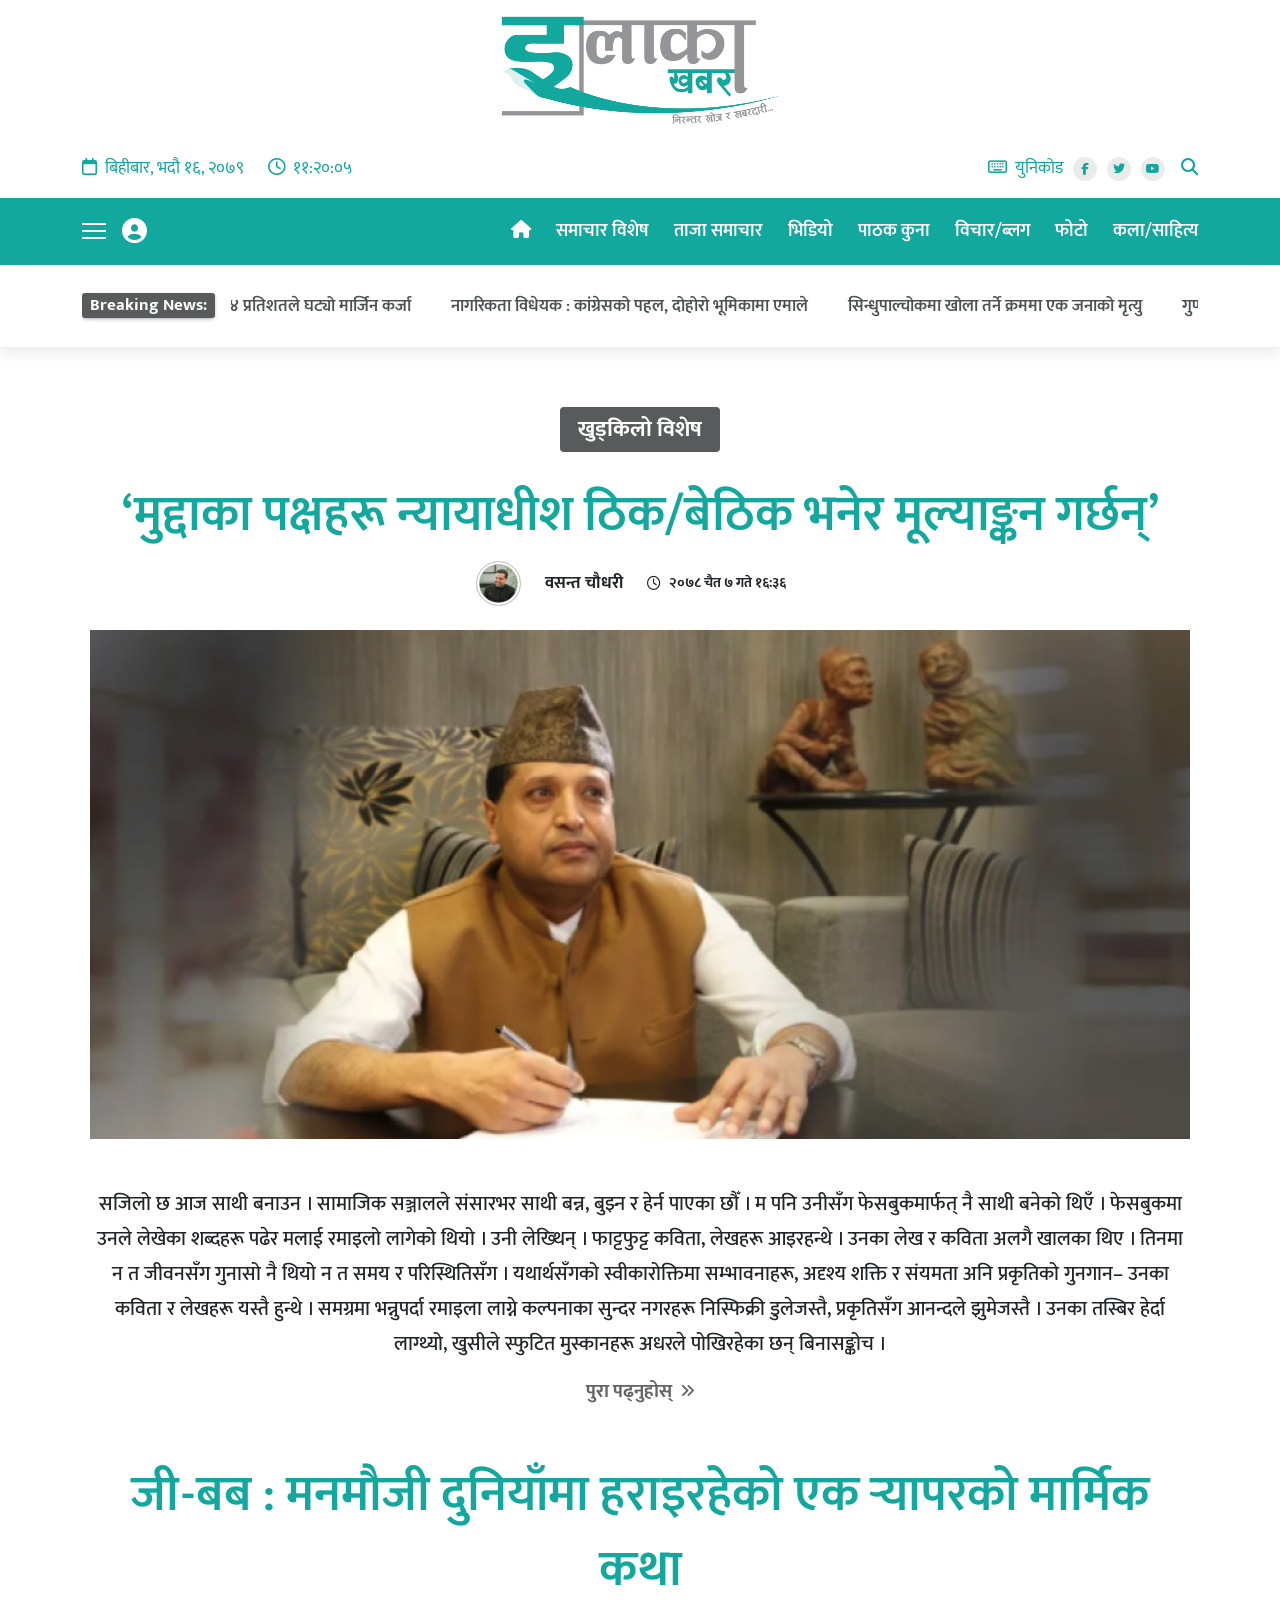
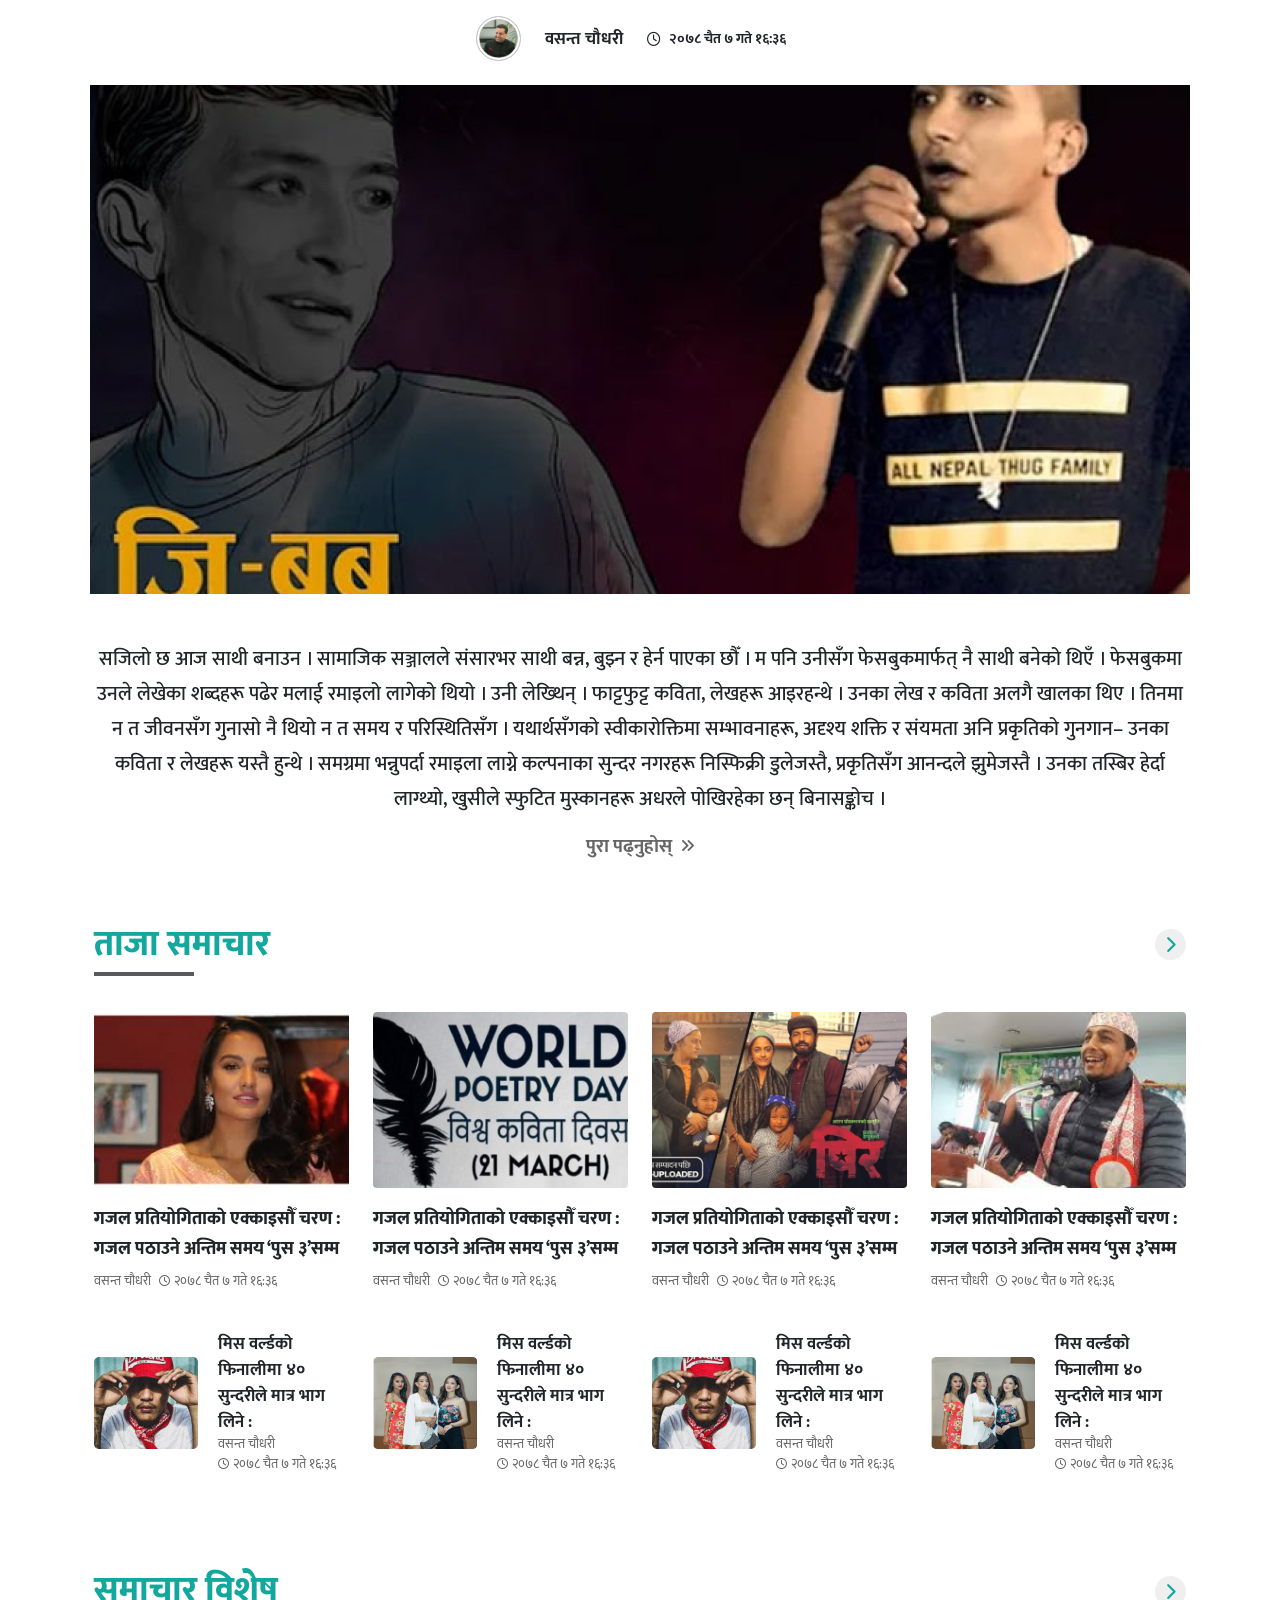
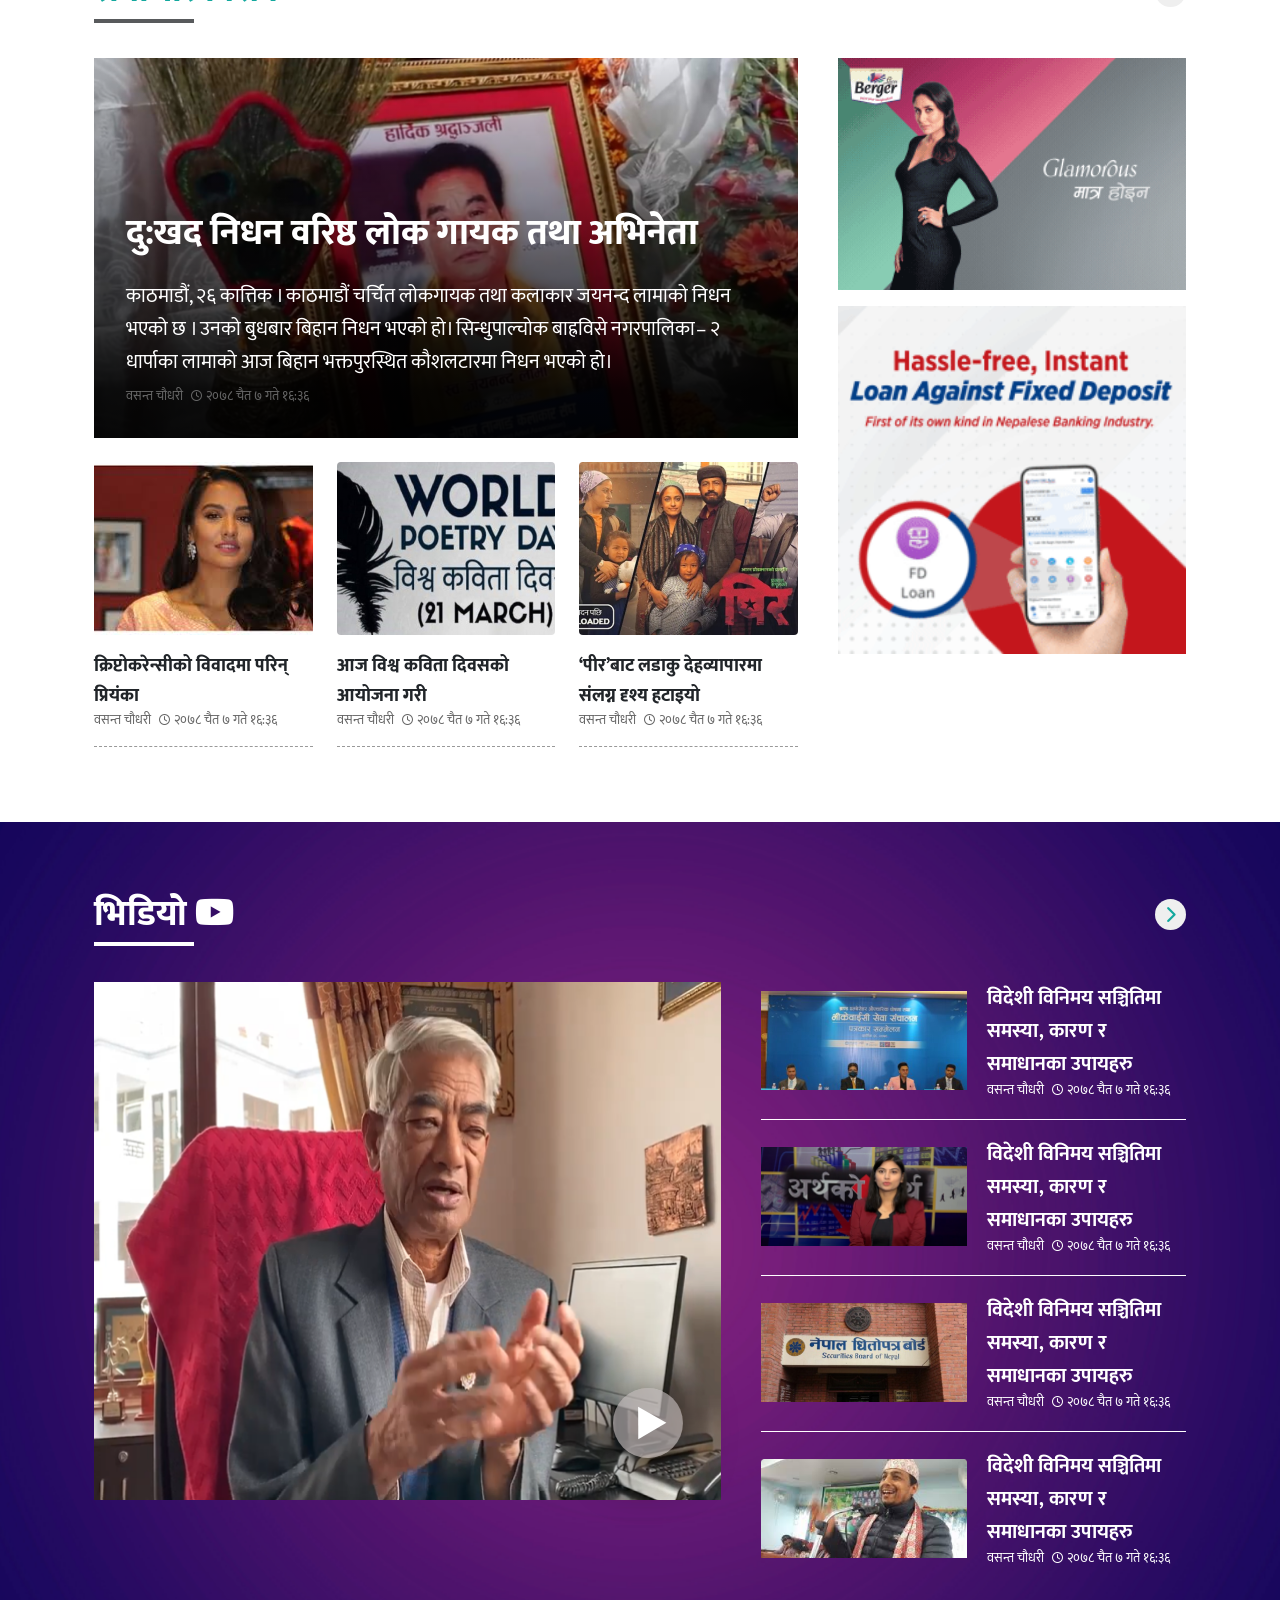
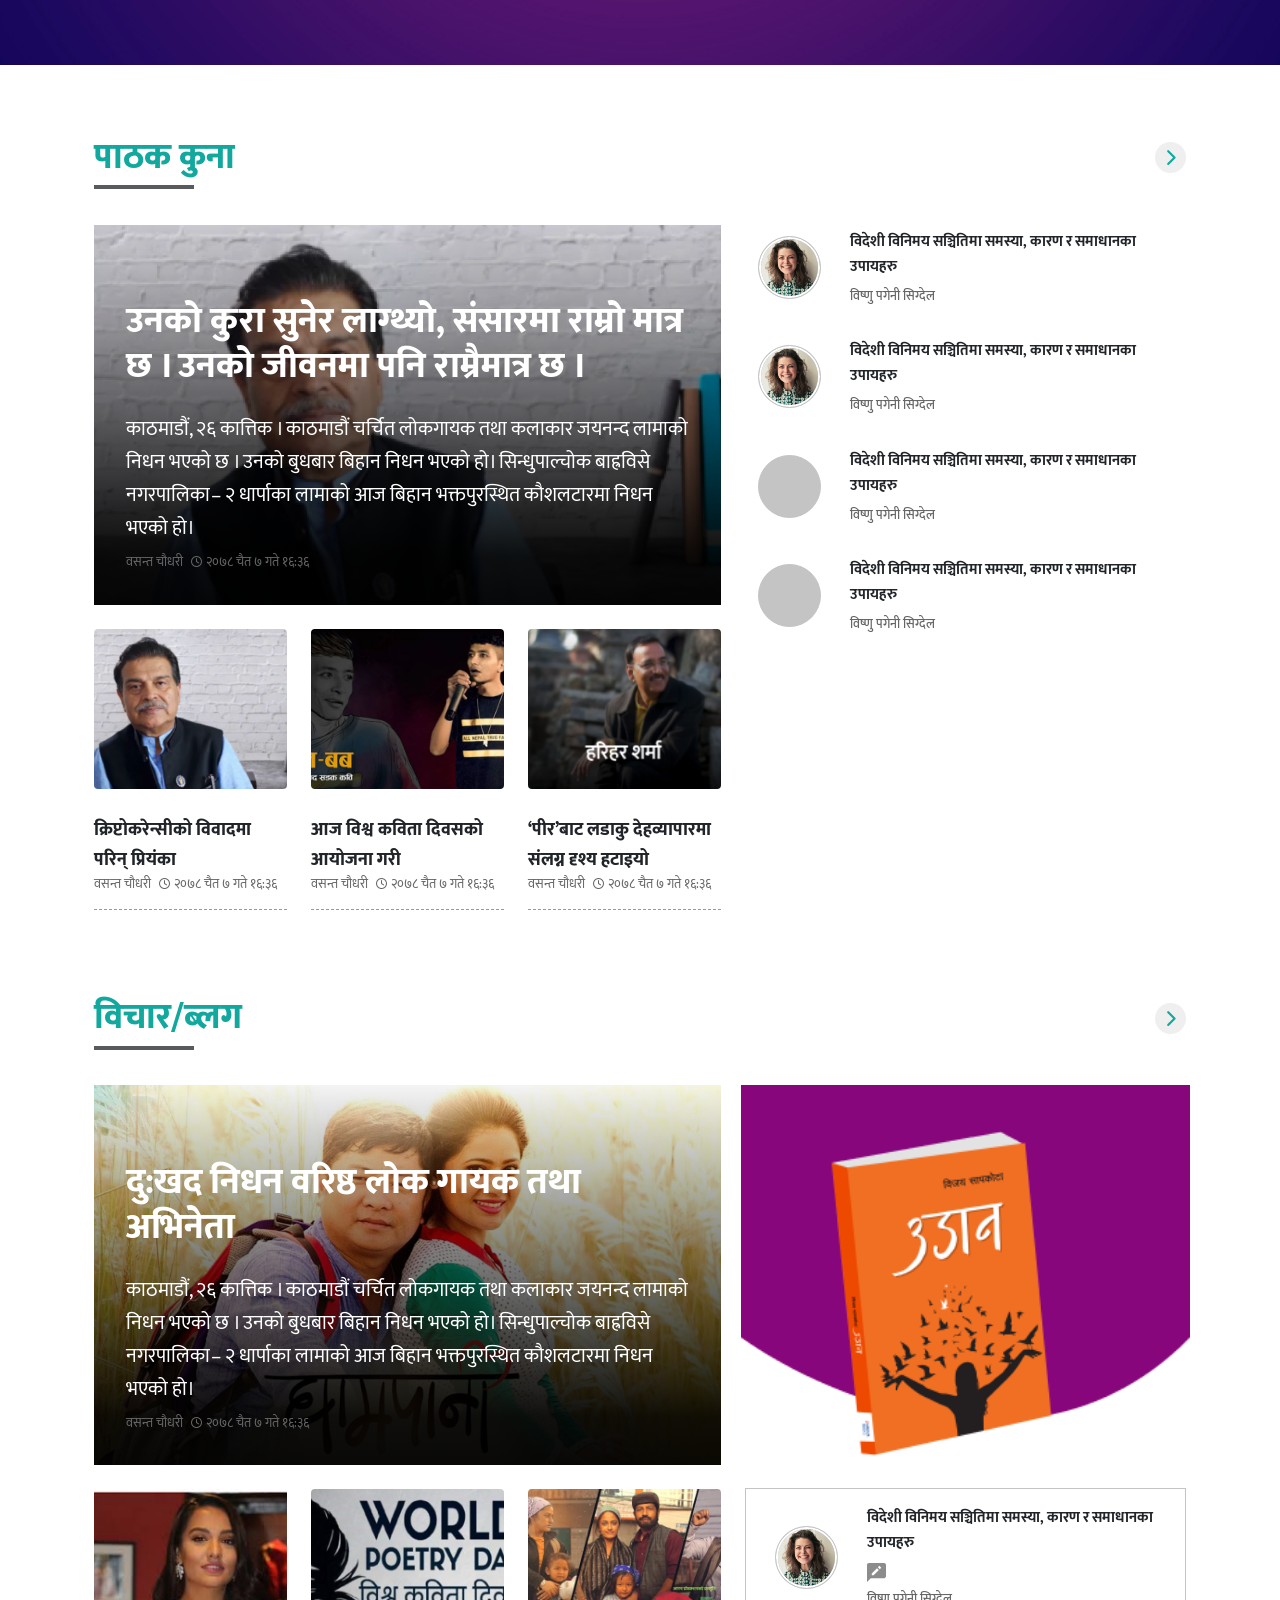
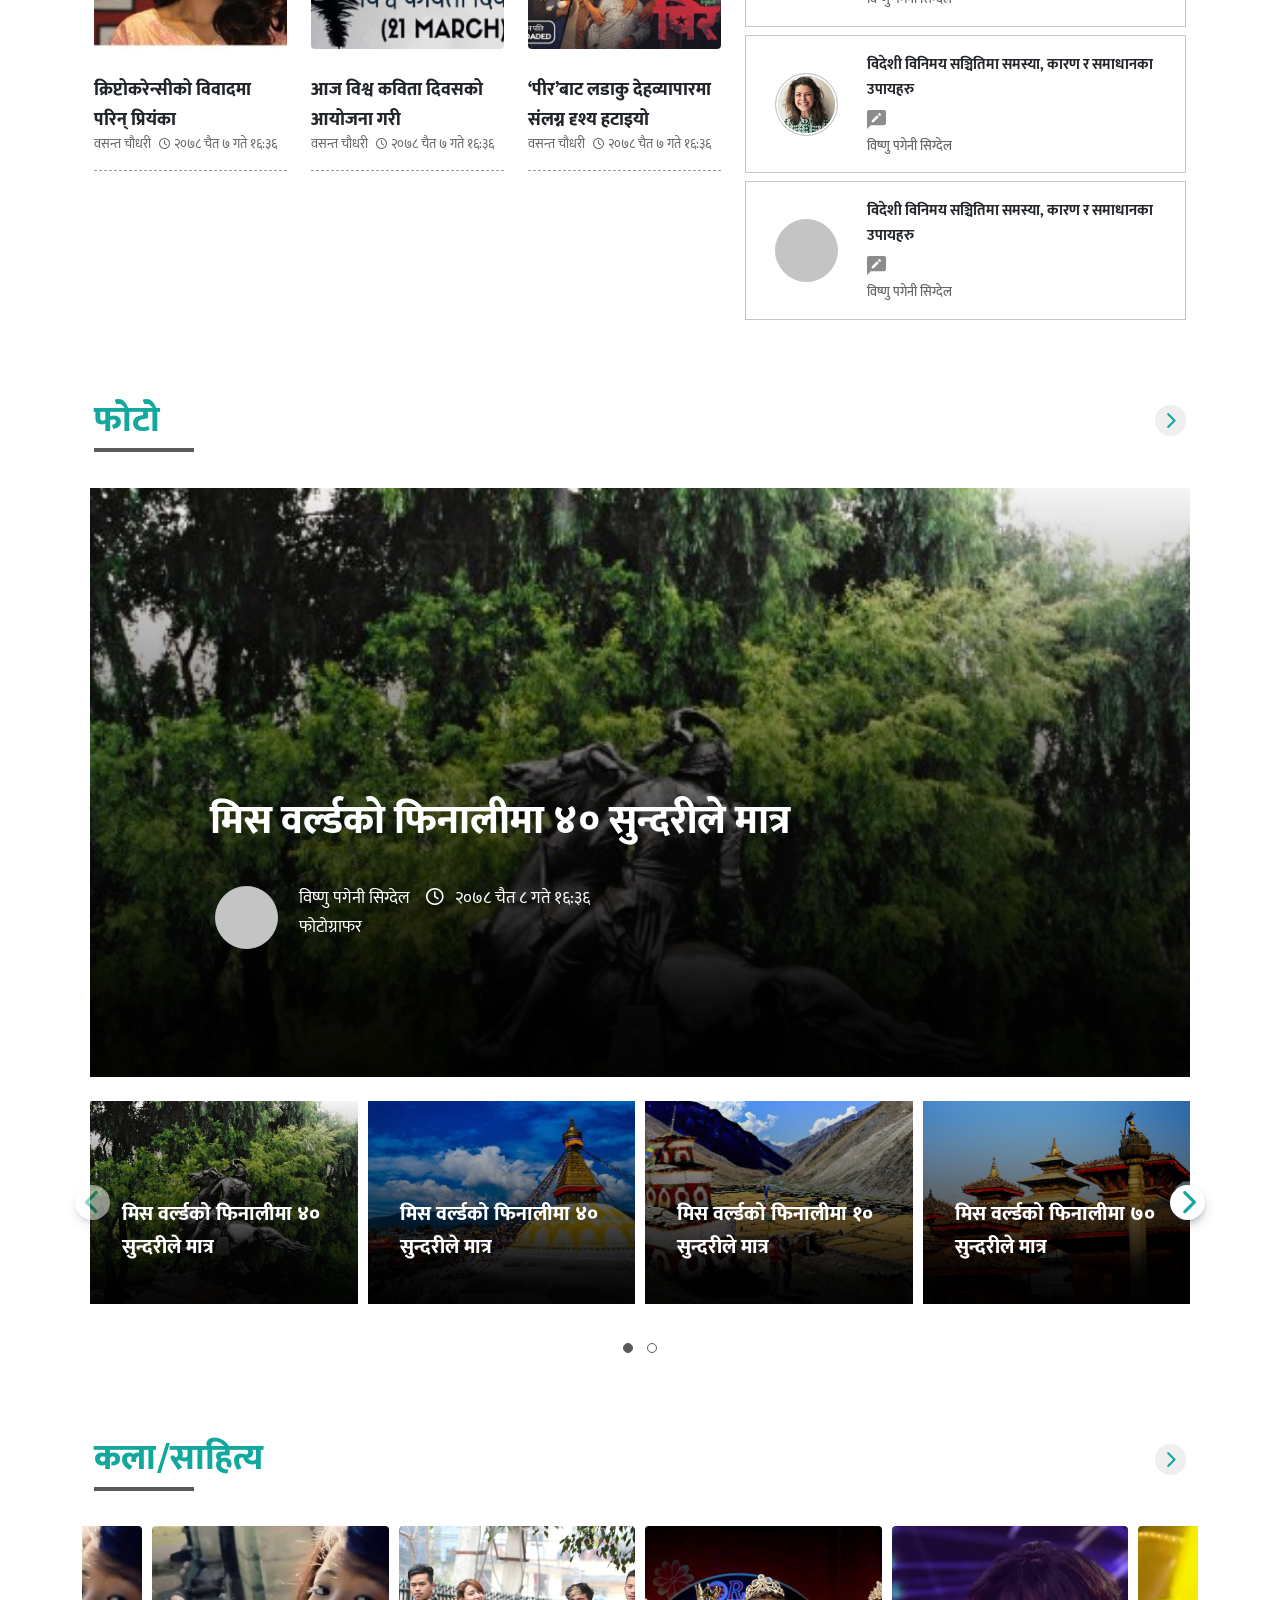
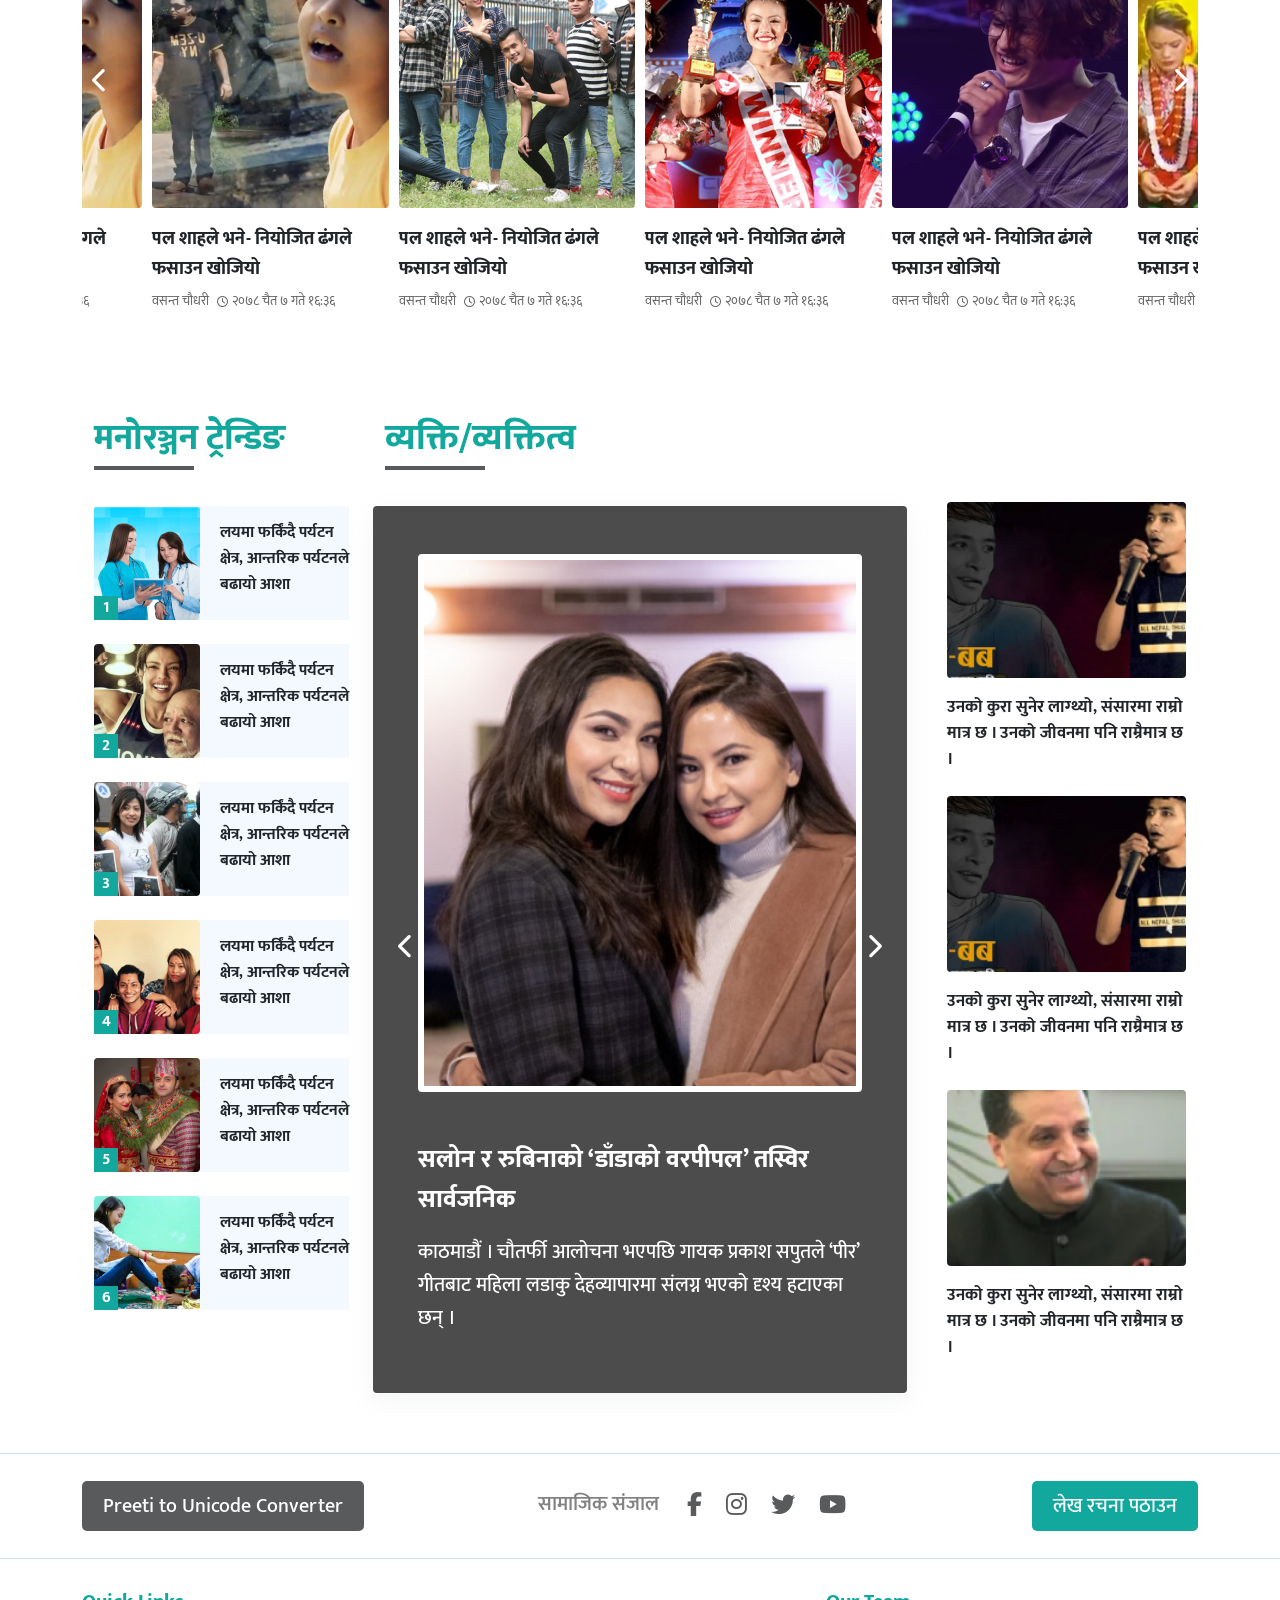
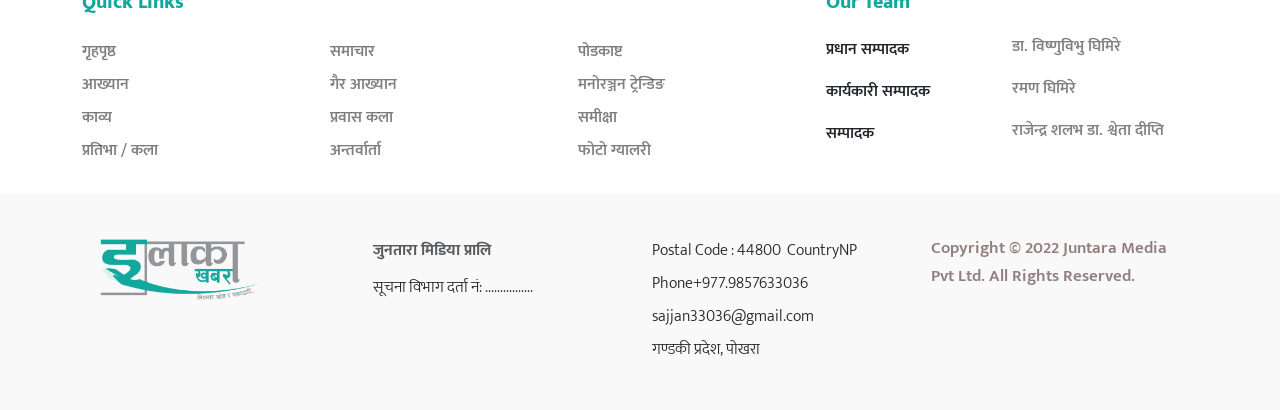
<file: index.html>
<!DOCTYPE html>
<html>
    <head>
        <meta charset="utf-8">
        <meta http-equiv="X-UA-Compatible" content="IE=edge">
        <title>इलाका</title>
        <meta name="description" content="">
        <meta name="viewport" content="width=device-width, initial-scale=1">
        <!-- bootstrap css -->
        <link href="https://cdn.jsdelivr.net/npm/bootstrap@5.2.0/dist/css/bootstrap.min.css" rel="stylesheet" integrity="sha384-gH2yIJqKdNHPEq0n4Mqa/HGKIhSkIHeL5AyhkYV8i59U5AR6csBvApHHNl/vI1Bx" crossorigin="anonymous">
        <!-- font awesome -->
        <link rel="stylesheet" href="https://cdnjs.cloudflare.com/ajax/libs/font-awesome/6.1.2/css/all.min.css" integrity="sha512-1sCRPdkRXhBV2PBLUdRb4tMg1w2YPf37qatUFeS7zlBy7jJI8Lf4VHwWfZZfpXtYSLy85pkm9GaYVYMfw5BC1A==" crossorigin="anonymous" referrerpolicy="no-referrer" />
        <!-- owl carousel -->
        <link rel="stylesheet" href="https://cdnjs.cloudflare.com/ajax/libs/OwlCarousel2/2.3.4/assets/owl.carousel.min.css" integrity="sha512-tS3S5qG0BlhnQROyJXvNjeEM4UpMXHrQfTGmbQ1gKmelCxlSEBUaxhRBj/EFTzpbP4RVSrpEikbmdJobCvhE3g==" crossorigin="anonymous" referrerpolicy="no-referrer" />
        <link rel="stylesheet" href="https://cdnjs.cloudflare.com/ajax/libs/OwlCarousel2/2.3.4/assets/owl.theme.default.min.css" integrity="sha512-sMXtMNL1zRzolHYKEujM2AqCLUR9F2C4/05cdbxjjLSRvMQIciEPCQZo++nk7go3BtSuK9kfa/s+a4f4i5pLkw==" crossorigin="anonymous" referrerpolicy="no-referrer" />
        <!-- custom css -->
        <link rel="stylesheet" href="styles/main.css">
        <style>
            
        </style>
    </head>
    <body>

        <div class = "pg-wrap pg-idx">
            <div class = "navbar-overlay-modal"></div>
            <div class = "sc-navbar">
                <!-- navbar top part -->
                <div class = "sc-navbar-top d-flex align-items-center">
                    <div class = "container">
                        <div class = "d-flex justify-content-between justify-content-lg-center">
                            <a href = "index.html" class = "d-flex align-items-center">
                                <img src = "assets/images/site-logo.png" class = "site-logo">
                            </a>
                        </div>
                    </div>
                </div>
                <!-- end of navbar top part -->

                <!-- navbar-misc links -->
                <div class = "sc-navbar-misc-links py-3 d-lg-block d-none">
                    <div class = "container d-flex justify-content-between">
                        <div class = "sc-misc-l d-flex align-items-center">
                            <div class = "sc-misc-itm text-primary me-4">
                                <span class = "sc-misc-itm-icon me-1"><i class="fa-regular fa-calendar"></i></span>
                                <span class = "sc-misc-itm-text">बिहीबार, भदौ १६, २०७९</span>
                            </div>
                            <div class = "sc-misc-itm text-primary">
                                <span class = "sc-misc-itm-icon me-1"><i class="fa-regular fa-clock"></i></span>
                                <span class = "sc-misc-itm-text">११:२०:०५</span>
                            </div>
                        </div>
                        <div class = "sc-misc-r d-flex align-items-center">
                            <a href = "#" class = "sc-misc-itm text-primary me-3">
                                <span class = "sc-misc-itm-icon me-1">
                                    <i class="fa-regular fa-keyboard"></i>
                                </span>
                                <span class = "sc-misc-itm-text">युनिकोड</span>
                            </a>
                            <div class = "sc-misc-social-links d-flex align-items-center text-primary">
                                <a href = "#" class = "sc-misc-link-itm">
                                    <i class = "fab fa-facebook-f"></i>
                                </a>
                                <a href = "#" class = "sc-misc-link-itm">
                                    <i class = "fab fa-twitter"></i>
                                </a>
                                <a href = "#" class = "sc-misc-link-itm">
                                    <i class="fa-brands fa-youtube"></i>
                                </a>
                            </div>
                            <div class = "sc-misc-itm">
                                <div class = "sc-misc-itm-icon ms-3 border-0 text-primary nav-search-sc">
                                    <div class = "search-icon">
                                        <i class="fa-solid fa-magnifying-glass"></i>
                                    </div>
                                    <div class = "sc-search-box input-group">
                                        <input type = "text" class = "form-control border-0" placeholder="यहाँ टाईप गर्नुहोस् ....">
                                        <button type = "button" class = "input-group-text border-0 text-primary">
                                            <i class="fa-solid fa-magnifying-glass"></i>
                                        </button>
                                    </div>
                                </div>
                            </div>
                        </div>
                    </div>
                </div>
                <!-- end of navbar-misc links -->

                <!-- navbar main part -->
                <div class = "sc-navbar-main d-flex align-items-center">
                    <nav class = "container d-flex align-items-center">
                        <div class = "sc-nav-btns d-flex me-auto align-items-center">
                            <button type = "button" class = "icon-btn me-3" id = "show-sidenav-btn">
                                <div class = "hamburger-icon">
                                    <div class = "line-1 bg-white"></div>
                                    <div class = "line-2 bg-white"></div>
                                    <div class = "line-3 bg-white"></div>
                                </div>
                            </button>
                            <button type = "button" class = "icon-btn text-white">
                                <i class="fa-solid fa-circle-user"></i>
                            </button>
                        </div>
                        <ul class = "sc-nav-list d-flex flex-wrap d-none d-lg-flex">
                            <li class = "sc-nav-item">
                                <a href = "index.html" class = "sc-nav-link text-white">
                                    <i class = "fas fa-home"></i>
                                </a>
                            </li>
                            <li class = "sc-nav-item">
                                <a href = "#" class = "sc-nav-link text-white fw-6 fs-19">समाचार विशेष</a>
                            </li>
                            <li class = "sc-nav-item">
                                <a href = "#" class = "sc-nav-link text-white fw-6 fs-19">ताजा समाचार</a>
                            </li>
                            <li class = "sc-nav-item">
                                <a href = "#" class = "sc-nav-link text-white fw-6 fs-19">भिडियो</a>
                            </li>
                            <li class = "sc-nav-item">
                                <a href = "#" class = "sc-nav-link text-white fw-6 fs-19">पाठक कुना</a>
                            </li>
                            <li class = "sc-nav-item">
                                <a href = "#" class = "sc-nav-link text-white fw-6 fs-19">विचार/ब्लग</a>
                            </li>
                            <li class = "sc-nav-item">
                                <a href = "#" class = "sc-nav-link text-white fw-6 fs-19">फोटो</a>
                            </li>
                            <li class = "sc-nav-item">
                                <a href = "#" class = "sc-nav-link text-white fw-6 fs-19">कला/साहित्य</a>
                            </li>
                        </ul>
                    </nav>
                </div>
                <!-- end of navbar main part -->
            </div>

            <div class = "sc-navbar-misc-links py-3 d-lg-none">
                <div class = "container d-flex justify-content-between">
                    <div class = "sc-misc-l d-flex align-items-center">
                        <div class = "sc-misc-itm text-primary me-4">
                            <span class = "sc-misc-itm-icon me-1"><i class="fa-regular fa-calendar"></i></span>
                            <span class = "sc-misc-itm-text">बिहीबार, भदौ १६, २०७९</span>
                        </div>
                        <div class = "sc-misc-itm text-primary">
                            <span class = "sc-misc-itm-icon me-1"><i class="fa-regular fa-clock"></i></span>
                            <span class = "sc-misc-itm-text">११:२०:०५</span>
                        </div>
                    </div>
                    <div class = "sc-misc-r d-flex align-items-center">
                        <a href = "#" class = "sc-misc-itm text-primary me-3">
                            <span class = "sc-misc-itm-icon me-1">
                                <i class="fa-regular fa-keyboard"></i>
                            </span>
                            <span class = "sc-misc-itm-text">युनिकोड</span>
                        </a>
                        <div class = "sc-misc-social-links d-flex align-items-center text-primary d-none d-lg-flex">
                            <a href = "#" class = "sc-misc-link-itm">
                                <i class = "fab fa-facebook-f"></i>
                            </a>
                            <a href = "#" class = "sc-misc-link-itm">
                                <i class = "fab fa-twitter"></i>
                            </a>
                            <a href = "#" class = "sc-misc-link-itm">
                                <i class="fa-brands fa-youtube"></i>
                            </a>
                        </div>
                        <div class = "sc-misc-itm">
                            <div class = "sc-misc-itm-icon ms-3 border-0 text-primary nav-search-sc">
                                <div class = "search-icon">
                                    <i class="fa-solid fa-magnifying-glass"></i>
                                </div>
                                <div class = "sc-search-box input-group">
                                    <input type = "text" class = "form-control border-0" placeholder="यहाँ टाईप गर्नुहोस् ....">
                                    <button type = "button" class = "input-group-text border-0 text-primary">
                                        <i class="fa-solid fa-magnifying-glass"></i>
                                    </button>
                                </div>
                            </div>
                        </div>
                    </div>
                </div>
            </div>

            <div class = "sc-news-ticker">
                <div class = "container overflow-hidden">
                    <div class = "d-flex align-items-center overflow-hidden">
                        <div class = "ti_news ti_news_title no-wrap me-3">Breaking News:</div>
                        <div class="TickerNews" id="news_ticker">
                            <div class="ti_wrapper">
                                <div class="ti_slide">
                                    <div class="ti_content">
                                    <div class="ti_news"><a href="#">राष्ट्र बैंकको कडाइपछि २४ प्रतिशतले घट्यो मार्जिन कर्जा</a></div>
                                    <div class="ti_news"><a href="#">नागरिकता विधेयक : कांग्रेसको पहल, दोहोरो भूमिकामा एमाले</a></div>
                                    <div class="ti_news"><a href="#">सिन्धुपाल्चोकमा खोला तर्ने क्रममा एक जनाको मृत्यु   </a></div>
                                    <div class="ti_news"><a href="#">गुणस्तर कमजोर भेटिएपछि प्राधिकरणले फर्कायो ५० ट्रान्सफर्मर</a></div>
                                    <div class="ti_news"><a href="#">फनपार्कमा बालेनको एक्सन : २४ घण्टाभित्र कर नतिरे सिलबन्दी गर्ने चेतावनी</a></div>
                                    </div>
                                </div>
                            </div>
                        </div>
                    </div>
                </div>
            </div>

            <!-- side navigation -->
            <nav class = "sc-side-navbar">
                <button type = "button" class = "icon-btn close-btn" id = "hide-sidenav-btn">
                    <i class="fa-solid fa-circle-xmark"></i>
                </button>
                <ul class = "side-nav-list">
                    <li class = "side-nav-item">
                        <a href = "#" class = "side-nav-link">गृहपृष्ठ</a>
                    </li>
                    <li class = "side-nav-item">
                        <a href = "#" class = "side-nav-link">समाचार विशेष</a>
                    </li>
                    <li class = "side-nav-item">
                        <a href = "#" class = "side-nav-link">ताजा समाचार</a>
                    </li>
                    <li class = "side-nav-item">
                        <a href = "#" class = "side-nav-link">भिडियो</a>
                    </li>
                    <li class = "side-nav-item">
                        <a href = "#" class = "side-nav-link">पाठक कुना</a>
                    </li>
                    <li class = "side-nav-item">
                        <a href = "#" class = "side-nav-link">विचार/ब्लग</a>
                    </li>
                    <li class = "side-nav-item">
                        <a href = "#" class = "side-nav-link">फोटो</a>
                    </li>
                    <li class = "side-nav-item">
                        <a href = "#" class = "side-nav-link">कला/साहित्य</a>
                    </li>
                </ul>
            </nav>
            <!-- end of side navigation -->

            <main>
                <section class = "kh-sc-1 pt-6">
                    <div class = "container">
                        <div class = "sc-title-2">
                            <h3>खुड्किलो विशेष</h3>
                        </div>
                        <div class = "sc-content px-2">
                            <!-- single showcase item -->
                            <div class = "sc-showcase-itm">
                                <div class = "showcase-itm-head text-center">
                                    <h3 class = "fw-6 fs-55 lh-75 text-primary mb-2">
                                        <a href = "#">‘मुद्दाका पक्षहरू न्यायाधीश ठिक/बेठिक भनेर मूल्याङ्कन गर्छन्’</a></h3>
                                    <div class = "d-flex align-items-center justify-content-center me-4 mt-3 mt-sm-0">
                                        <div class = "avatar-sm me-4">
                                            <img src = "assets/images/pg_ns_single/sample-avatar-img.png">
                                        </div>
                                        <div class = "d-sm-flex text-start">
                                            <span class = "fw-7 fs-17 lh-30 me-sm-4">वसन्त चौधरी</span>
                                            <div class = "d-flex align-items-center fw-7 fs-14 lh-20">
                                                <i class="fa-regular fa-clock"></i>
                                                <span class = "ms-2">२०७८ चैत ७ गते १६:३६</span>
                                            </div>
                                        </div>
                                    </div>

                                    <div class = "showcase-itm-img img-cover mt-4">
                                        <img src = "assets/images/pg_ns_single/featured--image.png" alt = "">
                                    </div>

                                    <div class = "ns-text-details my-5">
                                        <p class = "fw-5 fs-20 lh-35 ls-2-p text-center">सजिलो छ आज साथी बनाउन । सामाजिक सञ्जालले संसारभर साथी बन्न, बुझ्न र हेर्न पाएका छौँ । म पनि उनीसँग फेसबुकमार्फत् नै साथी बनेको थिएँ । फेसबुकमा उनले लेखेका शब्दहरू पढेर मलाई रमाइलो लागेको थियो । उनी लेख्थिन् । फाट्टफुट्ट कविता, लेखहरू आइरहन्थे । उनका लेख र कविता अलगै खालका थिए । तिनमा न त जीवनसँग गुनासो नै थियो न त समय र परिस्थितिसँग । यथार्थसँगको स्वीकारोक्तिमा सम्भावनाहरू, अदृश्य शक्ति र संयमता अनि प्रकृतिको गुनगान– उनका कविता र लेखहरू यस्तै हुन्थे । समग्रमा भन्नुपर्दा रमाइला लाग्ने कल्पनाका सुन्दर नगरहरू निस्फिक्री डुलेजस्तै, प्रकृतिसँग आनन्दले झुमेजस्तै । उनका तस्बिर हेर्दा लाग्थ्यो, खुसीले स्फुटित मुस्कानहरू अधरले पोखिरहेका छन् बिनासङ्कोच ।</p>
                                        <a href = "#" class = "read-link fw-7 fs-19 text-grey-66 d-inline-flex align-items-center justify-content-center"><span class = "me-2">पुरा पढ्नुहोस् </span><span class = "fs-15"><i class="fa-solid fa-angles-right"></i></span></a>
                                    </div>
                                </div>
                            </div>
                            <!-- end of single showcase item -->
                            <!-- single showcase item -->
                            <div class = "sc-showcase-itm">
                                <div class = "showcase-itm-head text-center">
                                    <h3 class = "fw-6 fs-55 lh-75 text-primary mb-2"><a href ="#">जी-बब : मनमौजी दुनियाँमा हराइरहेको एक र्‍यापरको मार्मिक कथा</a></h3>
                                    <div class = "d-flex align-items-center justify-content-center me-4 mt-3 mt-sm-0">
                                        <div class = "avatar-sm me-4">
                                            <img src = "assets/images/pg_ns_single/sample-avatar-img.png">
                                        </div>
                                        <div class = "d-sm-flex text-start">
                                            <span class = "fw-7 fs-17 lh-30 me-sm-4">वसन्त चौधरी</span>
                                            <div class = "d-flex align-items-center fw-7 fs-14 lh-20">
                                                <i class="fa-regular fa-clock"></i>
                                                <span class = "ms-2">२०७८ चैत ७ गते १६:३६</span>
                                            </div>
                                        </div>
                                    </div>
                                    <div class = "showcase-itm-img img-cover mt-4">
                                        <img src = "assets/images/showcase-img-1.png" alt = "">
                                    </div>

                                    <div class = "ns-text-details my-5">
                                        <p class = "fw-5 fs-20 lh-35 ls-2-p text-center">सजिलो छ आज साथी बनाउन । सामाजिक सञ्जालले संसारभर साथी बन्न, बुझ्न र हेर्न पाएका छौँ । म पनि उनीसँग फेसबुकमार्फत् नै साथी बनेको थिएँ । फेसबुकमा उनले लेखेका शब्दहरू पढेर मलाई रमाइलो लागेको थियो । उनी लेख्थिन् । फाट्टफुट्ट कविता, लेखहरू आइरहन्थे । उनका लेख र कविता अलगै खालका थिए । तिनमा न त जीवनसँग गुनासो नै थियो न त समय र परिस्थितिसँग । यथार्थसँगको स्वीकारोक्तिमा सम्भावनाहरू, अदृश्य शक्ति र संयमता अनि प्रकृतिको गुनगान– उनका कविता र लेखहरू यस्तै हुन्थे । समग्रमा भन्नुपर्दा रमाइला लाग्ने कल्पनाका सुन्दर नगरहरू निस्फिक्री डुलेजस्तै, प्रकृतिसँग आनन्दले झुमेजस्तै । उनका तस्बिर हेर्दा लाग्थ्यो, खुसीले स्फुटित मुस्कानहरू अधरले पोखिरहेका छन् बिनासङ्कोच ।</p>
                                        <a href = "#" class = "read-link fw-7 fs-19 text-grey-66 d-inline-flex align-items-center justify-content-center"><span class = "me-2">पुरा पढ्नुहोस् </span><span class = "fs-15"><i class="fa-solid fa-angles-right"></i></span></a>
                                    </div>
                                </div>
                            </div>
                            <!-- end of single showcase item -->
                        </div>
                    </div>
                </section>

                <section class = "kh-sc-3 pg-sc">
                    <div class = "container">
                        <div class = "sc-content">
                            <div class = "sc-title">
                                <div class = "sc-title-text">ताजा समाचार</div>
                                <a href = "#" class = "sc-title-link">
                                    <span class = "link-icon">
                                        <i class = "fas fa-chevron-right"></i>
                                    </span>
                                </a>
                            </div>

                            <!-- row -->
                            <div class = "row mb-3">
                                <div class = "col-sm-6 col-xl-3">
                                    <a href = "#" class = "itm-card itm-card-block">
                                        <div class = "itm-card-img img-cover itm-card-shadow">
                                            <img src = "assets/images/pg_idx_1/sc_idx_13_1.png">
                                        </div>
                                        <div class = "itm-card-body mt-3">
                                            <h6 class = "fw-8 fs-18 lh-30 title-clr">गजल प्रतियोगिताकाे एक्काइसाैँ चरण : गजल पठाउने अन्तिम समय ‘पुस ३’सम्म</h6>
                                            <div class = "d-flex align-items-center justify-content-start flex-wrap text-grey-66">
                                                <span class = "fw-4 fs-13 me-2">वसन्त चौधरी</span>
                                                <div class = "d-flex align-items-center fw-7 fs-13">
                                                    <i class="fa-regular fa-clock fs-11"></i>
                                                    <span class = "ms-1 fw-4">२०७८ चैत ७ गते १६:३६</span>
                                                </div>
                                            </div>
                                        </div>
                                    </a>
                                </div>

                                <div class = "col-sm-6 col-xl-3">
                                    <a href = "#" class = "itm-card itm-card-block">
                                        <div class = "itm-card-img img-cover itm-card-shadow">
                                            <img src = "assets/images/pg_idx_1/sc_idx_13_2.png">
                                        </div>
                                        <div class = "itm-card-body mt-3">
                                            <h6 class = "fw-8 fs-18 lh-30 title-clr">गजल प्रतियोगिताकाे एक्काइसाैँ चरण : गजल पठाउने अन्तिम समय ‘पुस ३’सम्म</h6>
                                            <div class = "d-flex align-items-center justify-content-start flex-wrap text-grey-66">
                                                <span class = "fw-4 fs-13 me-2">वसन्त चौधरी</span>
                                                <div class = "d-flex align-items-center fw-7 fs-13">
                                                    <i class="fa-regular fa-clock fs-11"></i>
                                                    <span class = "ms-1 fw-4">२०७८ चैत ७ गते १६:३६</span>
                                                </div>
                                            </div>
                                        </div>
                                    </a>
                                </div>

                                <div class = "col-sm-6 col-xl-3">
                                    <a href = "#" class = "itm-card itm-card-block">
                                        <div class = "itm-card-img img-cover itm-card-shadow">
                                            <img src = "assets/images/pg_idx_1/sc_idx_13_3.png">
                                        </div>
                                        <div class = "itm-card-body mt-3">
                                            <h6 class = "fw-8 fs-18 lh-30 title-clr">गजल प्रतियोगिताकाे एक्काइसाैँ चरण : गजल पठाउने अन्तिम समय ‘पुस ३’सम्म</h6>
                                            <div class = "d-flex align-items-center justify-content-start flex-wrap text-grey-66">
                                                <span class = "fw-4 fs-13 me-2">वसन्त चौधरी</span>
                                                <div class = "d-flex align-items-center fw-7 fs-13">
                                                    <i class="fa-regular fa-clock fs-11"></i>
                                                    <span class = "ms-1 fw-4">२०७८ चैत ७ गते १६:३६</span>
                                                </div>
                                            </div>
                                        </div>
                                    </a>
                                </div>

                                <div class = "col-sm-6 col-xl-3">
                                    <a href = "#" class = "itm-card itm-card-block">
                                        <div class = "itm-card-img img-cover itm-card-shadow">
                                            <img src = "assets/images/pg_idx_1/sc_idx_13_4.png">
                                        </div>
                                        <div class = "itm-card-body mt-3">
                                            <h6 class = "fw-8 fs-18 lh-30 title-clr">गजल प्रतियोगिताकाे एक्काइसाैँ चरण : गजल पठाउने अन्तिम समय ‘पुस ३’सम्म</h6>
                                            <div class = "d-flex align-items-center justify-content-start flex-wrap text-grey-66">
                                                <span class = "fw-4 fs-13 me-2">वसन्त चौधरी</span>
                                                <div class = "d-flex align-items-center fw-7 fs-13">
                                                    <i class="fa-regular fa-clock fs-11"></i>
                                                    <span class = "ms-1 fw-4">२०७८ चैत ७ गते १६:३६</span>
                                                </div>
                                            </div>
                                        </div>
                                    </a>
                                </div>
                            </div>
                            <!-- end of row -->
                            <!-- row -->
                            <div class = "row">
                                <div class = "col-md-6 col-xl-3">
                                    <a href = "#" class = "itm-card  d-flex itm-card-row align-items-center">
                                        <div class = "itm-card-img img-cover itm-card-shadow">
                                            <img src = "assets/images/pg_idx_1/sc_idx_13_5.png" alt = "">
                                        </div>
                                        <div class = "itm-card-body">
                                            <h6 class = "itm-card-h fw-7 fs-17 lh-26 mb-0 title-clr">मिस वर्ल्डको फिनालीमा ४० सुन्दरीले मात्र भाग लिने : </h6>
                                            <div class = "d-flex align-items-center justify-content-start flex-wrap text-grey-66">
                                                <span class = "fw-4 fs-13 me-2">वसन्त चौधरी</span>
                                                <div class = "d-flex align-items-center fw-7 fs-13">
                                                    <i class="fa-regular fa-clock fs-11"></i>
                                                    <span class = "ms-1 fw-4">२०७८ चैत ७ गते १६:३६</span>
                                                </div>
                                            </div>
                                        </div>
                                    </a>                                       
                                </div>

                                <div class = "col-md-6 col-xl-3">
                                    <a href = "#" class = "itm-card  d-flex itm-card-row align-items-center">
                                        <div class = "itm-card-img img-cover itm-card-shadow">
                                            <img src = "assets/images/pg_idx_1/sc_idx_13_6.png" alt = "">
                                        </div>
                                        <div class = "itm-card-body">
                                            <h6 class = "itm-card-h fw-7 fs-17 lh-26 mb-0 title-clr">मिस वर्ल्डको फिनालीमा ४० सुन्दरीले मात्र भाग लिने : </h6>
                                            <div class = "d-flex align-items-center justify-content-start flex-wrap text-grey-66">
                                                <span class = "fw-4 fs-13 me-2">वसन्त चौधरी</span>
                                                <div class = "d-flex align-items-center fw-7 fs-13">
                                                    <i class="fa-regular fa-clock fs-11"></i>
                                                    <span class = "ms-1 fw-4">२०७८ चैत ७ गते १६:३६</span>
                                                </div>
                                            </div>
                                        </div>
                                    </a>
                                </div>

                                <div class = "col-md-6 col-xl-3">
                                    <a href = "#" class = "itm-card  d-flex itm-card-row align-items-center">
                                        <div class = "itm-card-img img-cover itm-card-shadow">
                                            <img src = "assets/images/pg_idx_1/sc_idx_13_5.png" alt = "">
                                        </div>
                                        <div class = "itm-card-body">
                                            <h6 class = "itm-card-h fw-7 fs-17 lh-26 mb-0 title-clr">मिस वर्ल्डको फिनालीमा ४० सुन्दरीले मात्र भाग लिने : </h6>
                                            <div class = "d-flex align-items-center justify-content-start flex-wrap text-grey-66">
                                                <span class = "fw-4 fs-13 me-2">वसन्त चौधरी</span>
                                                <div class = "d-flex align-items-center fw-7 fs-13">
                                                    <i class="fa-regular fa-clock fs-11"></i>
                                                    <span class = "ms-1 fw-4">२०७८ चैत ७ गते १६:३६</span>
                                                </div>
                                            </div>
                                        </div>
                                    </a>
                                </div>

                                <div class = "col-md-6 col-xl-3">
                                    <a href = "#" class = "itm-card  d-flex itm-card-row align-items-center">
                                        <div class = "itm-card-img img-cover itm-card-shadow">
                                            <img src = "assets/images/pg_idx_1/sc_idx_13_6.png" alt = "">
                                        </div>
                                        <div class = "itm-card-body">
                                            <h6 class = "itm-card-h fw-7 fs-17 lh-26 mb-0 title-clr">मिस वर्ल्डको फिनालीमा ४० सुन्दरीले मात्र भाग लिने : </h6>
                                            <div class = "d-flex align-items-center justify-content-start flex-wrap text-grey-66">
                                                <span class = "fw-4 fs-13 me-2">वसन्त चौधरी</span>
                                                <div class = "d-flex align-items-center fw-7 fs-13">
                                                    <i class="fa-regular fa-clock fs-11"></i>
                                                    <span class = "ms-1 fw-4">२०७८ चैत ७ गते १६:३६</span>
                                                </div>
                                            </div>
                                        </div>
                                    </a>
                                </div>
                            </div> 
                            <!-- end of row -->
                        </div>
                    </div>
                </section>

                <section class = "kh-sc-2 py-6 pg-sc">
                    <div class = "container">
                        <div class = "sc-content">
                            <div class = "sc-title">
                                <div class = "sc-title-text">समाचार विशेष</div>
                                <a href = "#" class = "sc-title-link">
                                    <span class = "link-icon">
                                        <i class = "fas fa-chevron-right"></i>
                                    </span>
                                </a>
                            </div>
                            <!-- row -->
                            <div class = "row">
                                <div class = "col-lg-8 col-l col-xxl-9 px-0 mb-4 mb-lg-0 pe-lg-3 pe-xxl-4">
                                    <!-- row -->
                                    <div class = "row mb-4 mb-lg-0">
                                        <div class = "col-12">
                                            <a href = "#" class = "itm-card itm-card-content-overlay img-cover">
                                                <img src = "assets/images/pg_idx_1/sc_idx_2_1.png" alt = "">
                                                <div class = "itm-card-body">
                                                    <h6 class = "itm-card-h fw-8 fs-36 lh-45 mb-4 title-clr-g">दु:खद निधन वरिष्ठ लोक गायक तथा अभिनेता</h6>
                                                    <p class = "mb-0 fw-4 fs-20 lh-33 d-none d-sm-block">काठमाडौं, २६ कात्तिक । काठमाडौं चर्चित लोकगायक तथा कलाकार जयनन्द लामाको निधन भएको छ । उनको बुधबार बिहान निधन भएको हो। सिन्धुपाल्चोक बाह्रविसे नगरपालिका– २ धार्पाका लामाको आज बिहान भक्तपुरस्थित कौशलटारमा निधन भएको हो। </p>
                                                    <div class = "d-flex align-items-center justify-content-start flex-wrap text-grey-66 mt-2">
                                                        <span class = "fw-4 fs-13 me-2">वसन्त चौधरी</span>
                                                        <div class = "d-flex align-items-center fw-7 fs-13">
                                                            <i class="fa-regular fa-clock fs-11"></i>
                                                            <span class = "ms-1 fw-4">२०७८ चैत ७ गते १६:३६</span>
                                                        </div>
                                                    </div>
                                                </div>
                                            </a>
                                        </div>
                                    </div>
                                    <!-- end of row -->
                                    <!-- row -->
                                    <div class = "row mb-4 mb-lg-0">
                                        <div class = "col-xl-4">
                                            <a href = "#" class = "itm-card row itm-card-row itm-card-border-btm d-flex align-items-center align-items-xl-start">
                                                <div class = "itm-card-img img-cover">
                                                    <img src = "assets/images/pg_idx_1/sc_idx_2_2.png" alt = "">
                                                </div>
                                                <div class = "itm-card-body col-6 mt-xl-3">
                                                    <h6 class = "itm-card-h fw-8 fs-18 lh-30 mb-0 title-clr">क्रिप्टोकरेन्सीको विवादमा परिन् प्रियंका</h6>
                                                    <div class = "d-flex align-items-center justify-content-start flex-wrap text-grey-66">
                                                        <span class = "fw-4 fs-13 me-2">वसन्त चौधरी</span>
                                                        <div class = "d-flex align-items-center fw-7 fs-13">
                                                            <i class="fa-regular fa-clock fs-11"></i>
                                                            <span class = "ms-1 fw-4">२०७८ चैत ७ गते १६:३६</span>
                                                        </div>
                                                    </div>
                                                </div>
                                            </a>
                                        </div>

                                        <div class = "col-xl-4">
                                            <a href = "#" class = "itm-card row itm-card-row itm-card-border-btm d-flex align-items-center align-items-xl-start">
                                                <div class = "itm-card-img img-cover">
                                                    <img src = "assets/images/pg_idx_1/sc_idx_2_3.png" alt = "">
                                                </div>
                                                <div class = "itm-card-body col-6 mt-xl-3">
                                                    <h6 class = "itm-card-h fw-8 fs-18 lh-30 mb-0 title-clr">आज विश्व कविता दिवसको आयोजना गरी </h6>
                                                    <div class = "d-flex align-items-center justify-content-start flex-wrap text-grey-66">
                                                        <span class = "fw-4 fs-13 me-2">वसन्त चौधरी</span>
                                                        <div class = "d-flex align-items-center fw-7 fs-13">
                                                            <i class="fa-regular fa-clock fs-11"></i>
                                                            <span class = "ms-1 fw-4">२०७८ चैत ७ गते १६:३६</span>
                                                        </div>
                                                    </div>
                                                </div>
                                            </a>
                                        </div>

                                        <div class = "col-xl-4">
                                            <a href = "#" class = "itm-card row itm-card-row itm-card-border-btm d-flex align-items-center align-items-xl-start">
                                                <div class = "itm-card-img img-cover">
                                                    <img src = "assets/images/pg_idx_1/sc_idx_2_4.png" alt = "">
                                                </div>
                                                <div class = "itm-card-body col-6 mt-xl-3">
                                                    <h6 class = "itm-card-h fw-8 fs-18 lh-30 mb-0 title-clr">‘पीर’बाट लडाकु देहव्यापारमा संलग्न दृश्य हटाइयो</h6>
                                                    <div class = "d-flex align-items-center justify-content-start flex-wrap text-grey-66">
                                                        <span class = "fw-4 fs-13 me-2">वसन्त चौधरी</span>
                                                        <div class = "d-flex align-items-center fw-7 fs-13">
                                                            <i class="fa-regular fa-clock fs-11"></i>
                                                            <span class = "ms-1 fw-4">२०७८ चैत ७ गते १६:३६</span>
                                                        </div>
                                                    </div>
                                                </div>
                                            </a>
                                        </div>
                                    </div>
                                    <!-- end of row -->
                                </div>

                                <div class = "col-lg-4 col-r col-xxl-3 px-0">
                                    <div class = "row">
                                        <div class = "col-sm-6 col-lg-12 img-cover mb-3">
                                            <img src = "assets/images/top-adv/check-1.gif">
                                        </div>
                                        <div class = "col-sm-6 col-lg-12 img-cover mb-3">
                                            <img src = "assets/images/top-adv/check-2.gif">
                                        </div>
                                    </div>
                                </div>
                            </div>
                            <!-- end of row -->
                        </div>
                    </div>
                </section>

                <section class = "kh-sc-4 py-6 pg-sc">
                    <div class = "container">
                        <div class = "sc-content text-white">
                            <div class = "sc-title">
                                <div class = "sc-title-text text-white">भिडियो <span><i class="fa-brands fa-youtube"></i></span></div>
                                <a href = "#" class = "sc-title-link">
                                    <span class = "link-icon">
                                        <i class = "fas fa-chevron-right"></i>
                                    </span>
                                </a>
                            </div>
                            <!-- row -->
                            <div class = "row">
                                <div class = "col-xl-7 col-l mb-5">
                                    <div class = "itm-block img-cover position-relative">
                                        <a href = "#">
                                            <img src = "assets/images/pg_idx_1/sc_idx_12_1.png" alt = "">
                                            <span class = "vid-play-btn">
                                                <img src = "assets/images/icons/play_icon.svg" alt = ''>
                                            </span>
                                        </a>
                                    </div>
                                </div>
                                <div class = "col-xl-5 col-r px-0">
                                    <div class = "row ps-xl-3">
                                        <div class = "col-lg-6 col-xl-12">
                                            <a href = "#" class = "itm-card itm-card-row d-flex align-items-center itm-card-border-btm">
                                                <div class = "itm-card-img img-cover">
                                                    <img src = "assets/images/pg_idx_1/sc_idx_12_2.png" alt = "">
                                                </div>
                                                <div class = "itm-card-body">
                                                    <h6 class = "itm-card-h fw-7 fs-20 lh-33 mb-0 title-clr-g">विदेशी विनिमय सञ्चितिमा समस्या, कारण र समाधानका उपायहरु</h6>
                                                    <div class = "d-flex align-items-center justify-content-start flex-wrap text-white">
                                                        <span class = "fw-4 fs-13 me-2">वसन्त चौधरी</span>
                                                        <div class = "d-flex align-items-center fw-7 fs-13">
                                                            <i class="fa-regular fa-clock fs-11"></i>
                                                            <span class = "ms-1 fw-4">२०७८ चैत ७ गते १६:३६</span>
                                                        </div>
                                                    </div>
                                                </div>
                                            </a>
                                        </div>

                                        <div class = "col-lg-6 col-xl-12">
                                            <a href = "#" class = "itm-card itm-card-row d-flex align-items-center itm-card-border-btm">
                                                <div class = "itm-card-img img-cover">
                                                    <img src = "assets/images/pg_idx_1/sc_idx_12_3.png" alt = "">
                                                </div>
                                                <div class = "itm-card-body">
                                                    <h6 class = "itm-card-h fw-7 fs-20 lh-33 mb-0 title-clr-g">विदेशी विनिमय सञ्चितिमा समस्या, कारण र समाधानका उपायहरु</h6>
                                                    <div class = "d-flex align-items-center justify-content-start flex-wrap text-white">
                                                        <span class = "fw-4 fs-13 me-2">वसन्त चौधरी</span>
                                                        <div class = "d-flex align-items-center fw-7 fs-13">
                                                            <i class="fa-regular fa-clock fs-11"></i>
                                                            <span class = "ms-1 fw-4">२०७८ चैत ७ गते १६:३६</span>
                                                        </div>
                                                    </div>
                                                </div>
                                            </a>
                                        </div>

                                        <div class = "col-lg-6 col-xl-12">
                                            <a href = "#" class = "itm-card itm-card-row d-flex align-items-center itm-card-border-btm">
                                                <div class = "itm-card-img img-cover">
                                                    <img src = "assets/images/pg_idx_1/sc_idx_12_4.png" alt = "">
                                                </div>
                                                <div class = "itm-card-body">
                                                    <h6 class = "itm-card-h fw-7 fs-20 lh-33 mb-0 title-clr-g">विदेशी विनिमय सञ्चितिमा समस्या, कारण र समाधानका उपायहरु</h6>
                                                    <div class = "d-flex align-items-center justify-content-start flex-wrap text-white">
                                                        <span class = "fw-4 fs-13 me-2">वसन्त चौधरी</span>
                                                        <div class = "d-flex align-items-center fw-7 fs-13">
                                                            <i class="fa-regular fa-clock fs-11"></i>
                                                            <span class = "ms-1 fw-4">२०७८ चैत ७ गते १६:३६</span>
                                                        </div>
                                                    </div>
                                                </div>
                                            </a>
                                        </div>

                                        <div class = "col-lg-6 col-xl-12">
                                            <a href = "#" class = "itm-card itm-card-row d-flex align-items-center itm-card-border-btm itm-card-border-btm-none">
                                                <div class = "itm-card-img img-cover">
                                                    <img src = "assets/images/pg_idx_1/sc_idx_12_5.png" alt = "">
                                                </div>
                                                <div class = "itm-card-body">
                                                    <h6 class = "itm-card-h fw-7 fs-20 lh-33 mb-0 title-clr-g">विदेशी विनिमय सञ्चितिमा समस्या, कारण र समाधानका उपायहरु</h6>
                                                    <div class = "d-flex align-items-center justify-content-start flex-wrap text-white">
                                                        <span class = "fw-4 fs-13 me-2">वसन्त चौधरी</span>
                                                        <div class = "d-flex align-items-center fw-7 fs-13">
                                                            <i class="fa-regular fa-clock fs-11"></i>
                                                            <span class = "ms-1 fw-4">२०७८ चैत ७ गते १६:३६</span>
                                                        </div>
                                                    </div>
                                                </div>
                                            </a>
                                        </div>
                                    </div>
                                </div>
                            </div>
                            <!-- end of row -->
                        </div>
                    </div>
                </section>

                <section class = "kh-sc-5 py-6 pg-sc">
                    <div class = "container">
                        <div class = "sc-content">
                            <div class = "sc-title">
                                <div class = "sc-title-text">पाठक कुना</div>
                                <a href = "#" class = "sc-title-link">
                                    <span class = "link-icon">
                                        <i class = "fas fa-chevron-right"></i>
                                    </span>
                                </a>
                            </div>
                            <!-- row -->
                            <div class = "row">
                                <div class = "col-xl-7 col-l col-xxl-8 px-0 mb-4 mb-lg-0">
                                    <!-- row -->
                                    <div class = "row mb-5 mb-lg-0">
                                        <div class = "col-12">
                                            <a href = "#" class = "itm-card itm-card-content-overlay img-cover">
                                                <img src = "assets/images/pg_idx_1/sc_idx_11_1.png" alt = "">
                                                <div class = "itm-card-body">
                                                    <h6 class = "itm-card-h fw-8 fs-36 lh-45 mb-4 title-clr-g">उनको कुरा सुनेर लाग्थ्यो, संसारमा राम्रो मात्र छ । उनको जीवनमा पनि राम्रैमात्र छ । </h6>
                                                    <p class = "mb-0 fw-4 fs-20 lh-33 d-none d-lg-block">काठमाडौं, २६ कात्तिक । काठमाडौं चर्चित लोकगायक तथा कलाकार जयनन्द लामाको निधन भएको छ । उनको बुधबार बिहान निधन भएको हो। सिन्धुपाल्चोक बाह्रविसे नगरपालिका– २ धार्पाका लामाको आज बिहान भक्तपुरस्थित कौशलटारमा निधन भएको हो। </p>
                                                    <div class = "d-flex align-items-center justify-content-start flex-wrap text-grey-66 mt-2">
                                                        <span class = "fw-4 fs-13 me-2">वसन्त चौधरी</span>
                                                        <div class = "d-flex align-items-center fw-7 fs-13">
                                                            <i class="fa-regular fa-clock fs-11"></i>
                                                            <span class = "ms-1 fw-4">२०७८ चैत ७ गते १६:३६</span>
                                                        </div>
                                                    </div>
                                                </div>
                                            </a>
                                        </div>
                                    </div>
                                    <!-- end of row -->
                                    <!-- row -->
                                    <div class = "row mb-4 mb-lg-0">
                                        <div class = "col-md-4">
                                            <a href = "#" class = "itm-card itm-card-row d-flex itm-card-border-btm align-items-center align-items-xl-start">
                                                <div class = "itm-card-img img-cover">
                                                    <img src = "assets/images/pg_idx_1/sc_idx_11_1.png" alt = "">
                                                </div>
                                                <div class = "itm-card-body mt-xl-3">
                                                    <h6 class = "itm-card-h fw-8 fs-18 lh-30 mb-0 title-clr">क्रिप्टोकरेन्सीको विवादमा परिन् प्रियंका</h6>
                                                    <div class = "d-flex align-items-center justify-content-start flex-wrap text-grey-66">
                                                        <span class = "fw-4 fs-13 me-2">वसन्त चौधरी</span>
                                                        <div class = "d-flex align-items-center fw-7 fs-13">
                                                            <i class="fa-regular fa-clock fs-11"></i>
                                                            <span class = "ms-1 fw-4">२०७८ चैत ७ गते १६:३६</span>
                                                        </div>
                                                    </div>
                                                </div>
                                            </a>
                                        </div>

                                        <div class = "col-md-4">
                                            <a href = "#" class = "itm-card itm-card-row d-flex itm-card-border-btm align-items-center align-items-xl-start">
                                                <div class = "itm-card-img img-cover">
                                                    <img src = "assets/images/pg_idx_1/sc_idx_11_2.png" alt = "">
                                                </div>
                                                <div class = "itm-card-body mt-xl-3">
                                                    <h6 class = "itm-card-h fw-8 fs-18 lh-30 mb-0 title-clr">आज विश्व कविता दिवसको आयोजना गरी </h6>
                                                    <div class = "d-flex align-items-center justify-content-start flex-wrap text-grey-66">
                                                        <span class = "fw-4 fs-13 me-2">वसन्त चौधरी</span>
                                                        <div class = "d-flex align-items-center fw-7 fs-13">
                                                            <i class="fa-regular fa-clock fs-11"></i>
                                                            <span class = "ms-1 fw-4">२०७८ चैत ७ गते १६:३६</span>
                                                        </div>
                                                    </div>
                                                </div>
                                            </a>
                                        </div>

                                        <div class = "col-md-4">
                                            <a href = "#" class = "itm-card itm-card-row d-flex itm-card-border-btm align-items-center align-items-xl-start">
                                                <div class = "itm-card-img img-cover">
                                                    <img src = "assets/images/pg_idx_1/sc_idx_11_3.png" alt = "">
                                                </div>
                                                <div class = "itm-card-body mt-xl-3">
                                                    <h6 class = "itm-card-h fw-8 fs-18 lh-30 mb-0 title-clr">‘पीर’बाट लडाकु देहव्यापारमा संलग्न दृश्य हटाइयो</h6>
                                                    <div class = "d-flex align-items-center justify-content-start flex-wrap text-grey-66">
                                                        <span class = "fw-4 fs-13 me-2">वसन्त चौधरी</span>
                                                        <div class = "d-flex align-items-center fw-7 fs-13">
                                                            <i class="fa-regular fa-clock fs-11"></i>
                                                            <span class = "ms-1 fw-4">२०७८ चैत ७ गते १६:३६</span>
                                                        </div>
                                                    </div>
                                                </div>
                                            </a>
                                        </div>
                                    </div>
                                    <!-- end of row -->
                                </div>

                                <div class = "col-xl-5 col-r col-xxl-4 px-0">
                                    <!-- row -->
                                    <div class = "row">
                                        <div class = "mb-4 col-md-6 col-xl-12">
                                            <a href = "#" class = "itm-block d-flex align-items-center px-2 py-1">
                                                <div class = "itm-block-img img-cover me-4">
                                                    <div class = "avatar">
                                                        <img src = "assets/images/pg_idx_1/sc_idx_9_avatar.jpg">
                                                    </div>
                                                </div>
                                                <div class ="itm-block-body">
                                                    <h6 class = "fw-7 fs-15 lh-25 title-clr">विदेशी विनिमय सञ्चितिमा समस्या, कारण र समाधानका उपायहरु</h6>
                                                    <p class = "mb-0 fs-13 text-grey-66 fw-5">विष्णु पगेनी सिग्देल</p>
                                                </div>
                                            </a>
                                        </div>

                                        <div class = "mb-4 col-md-6 col-xl-12">
                                            <a href = "#" class = "itm-block d-flex align-items-center py-1 px-2">
                                                <div class = "itm-block-img img-cover me-4">
                                                    <div class = "avatar">
                                                        <img src = "assets/images/pg_idx_1/sc_idx_9_avatar.jpg">
                                                    </div>
                                                </div>
                                                <div class ="itm-block-body">
                                                    <h6 class = "fw-7 fs-15 lh-25 title-clr">विदेशी विनिमय सञ्चितिमा समस्या, कारण र समाधानका उपायहरु</h6>
                                                    <p class = "mb-0 fs-13 text-grey-66 fw-5">विष्णु पगेनी सिग्देल</p>
                                                </div>
                                            </a>
                                        </div>

                                        <div class = "mb-4 col-md-6 col-xl-12">
                                            <a href = "#" class = "itm-block d-flex align-items-center py-1 px-2">
                                                <div class = "itm-block-img img-cover me-4">
                                                    <div class = "avatar">
                                                        <!-- img here -->
                                                    </div>
                                                </div>
                                                <div class ="itm-block-body">
                                                    <h6 class = "fw-7 fs-15 lh-25 title-clr">विदेशी विनिमय सञ्चितिमा समस्या, कारण र समाधानका उपायहरु</h6>
                                                    <p class = "mb-0 fs-13 text-grey-66 fw-5">विष्णु पगेनी सिग्देल</p>
                                                </div>
                                            </a>
                                        </div>

                                        <div class = " col-md-6 col-xl-12">
                                            <a href = "#" class = "itm-block d-flex align-items-center py-1 px-2">
                                                <div class = "itm-block-img img-cover me-4">
                                                    <div class = "avatar">
                                                        <!-- img here -->
                                                    </div>
                                                </div>
                                                <div class ="itm-block-body">
                                                    <h6 class = "fw-7 fs-15 lh-25 title-clr">विदेशी विनिमय सञ्चितिमा समस्या, कारण र समाधानका उपायहरु</h6>
                                                    <p class = "mb-0 fs-13 text-grey-66 fw-5">विष्णु पगेनी सिग्देल</p>
                                                </div>
                                            </a>
                                        </div>
                                    </div>
                                    <!-- end of row -->
                                </div>
                            </div>
                            <!-- end of row -->
                        </div>
                    </div>
                </section>

                <section class = "kh-sc-6 pb-6 pg-sc">
                    <div class = "container">
                        <div class = "sc-content">
                            <div class = "sc-title">
                                <div class = "sc-title-text">विचार/ब्लग</div>
                                <a href = "#" class = "sc-title-link">
                                    <span class = "link-icon">
                                        <i class = "fas fa-chevron-right"></i>
                                    </span>
                                </a>
                            </div>
                            <!-- row -->
                            <div class = "row">
                                <div class = "col-xl-7 col-l col-xxl-8 px-0 mb-4 mb-lg-0">
                                    <!-- row -->
                                    <div class = "row mb-5 mb-lg-0">
                                        <div class = "col-12">
                                            <a href = "#" class = "itm-card itm-card-content-overlay img-cover">
                                                <img src = "assets/images/pg_idx_1/sc_idx_9_1.png" alt = "">
                                                <div class = "itm-card-body">
                                                    <h6 class = "itm-card-h fw-8 fs-36 lh-45 mb-4 title-clr-g">दु:खद निधन वरिष्ठ लोक गायक तथा अभिनेता</h6>
                                                    <p class = "mb-0 fw-4 fs-20 lh-33 d-none d-sm-block">काठमाडौं, २६ कात्तिक । काठमाडौं चर्चित लोकगायक तथा कलाकार जयनन्द लामाको निधन भएको छ । उनको बुधबार बिहान निधन भएको हो। सिन्धुपाल्चोक बाह्रविसे नगरपालिका– २ धार्पाका लामाको आज बिहान भक्तपुरस्थित कौशलटारमा निधन भएको हो। </p>
                                                    <div class = "d-flex align-items-center justify-content-start flex-wrap text-grey-66 mt-2">
                                                        <span class = "fw-4 fs-13 me-2">वसन्त चौधरी</span>
                                                        <div class = "d-flex align-items-center fw-7 fs-13">
                                                            <i class="fa-regular fa-clock fs-11"></i>
                                                            <span class = "ms-1 fw-4">२०७८ चैत ७ गते १६:३६</span>
                                                        </div>
                                                    </div>
                                                </div>
                                            </a>
                                        </div>
                                    </div>
                                    <!-- end of row -->
                                    <!-- row -->
                                    <div class = "row mb-4 mb-lg-0">
                                        <div class = "col-md-4">
                                            <a href = "#" class = "itm-card itm-card-row d-flex itm-card-border-btm align-items-center align-items-xl-start">
                                                <div class = "itm-card-img img-cover">
                                                    <img src = "assets/images/pg_idx_1/sc_idx_2_2.png" alt = "">
                                                </div>
                                                <div class = "itm-card-body mt-xl-3">
                                                    <h6 class = "itm-card-h fw-8 fs-18 lh-30 mb-0 title-clr">क्रिप्टोकरेन्सीको विवादमा परिन् प्रियंका</h6>
                                                    <div class = "d-flex align-items-center justify-content-start flex-wrap text-grey-66">
                                                        <span class = "fw-4 fs-13 me-2">वसन्त चौधरी</span>
                                                        <div class = "d-flex align-items-center fw-7 fs-13">
                                                            <i class="fa-regular fa-clock fs-11"></i>
                                                            <span class = "ms-1 fw-4">२०७८ चैत ७ गते १६:३६</span>
                                                        </div>
                                                    </div>
                                                </div>
                                            </a>
                                        </div>

                                        <div class = "col-md-4">
                                            <a href = "#" class = "itm-card itm-card-row d-flex itm-card-border-btm align-items-center align-items-xl-start">
                                                <div class = "itm-card-img img-cover">
                                                    <img src = "assets/images/pg_idx_1/sc_idx_2_3.png" alt = "">
                                                </div>
                                                <div class = "itm-card-body mt-xl-3">
                                                    <h6 class = "itm-card-h fw-8 fs-18 lh-30 mb-0 title-clr">आज विश्व कविता दिवसको आयोजना गरी </h6>
                                                    <div class = "d-flex align-items-center justify-content-start flex-wrap text-grey-66">
                                                        <span class = "fw-4 fs-13 me-2">वसन्त चौधरी</span>
                                                        <div class = "d-flex align-items-center fw-7 fs-13">
                                                            <i class="fa-regular fa-clock fs-11"></i>
                                                            <span class = "ms-1 fw-4">२०७८ चैत ७ गते १६:३६</span>
                                                        </div>
                                                    </div>
                                                </div>
                                            </a>
                                        </div>

                                        <div class = "col-md-4">
                                            <a href = "#" class = "itm-card itm-card-row d-flex itm-card-border-btm align-items-center align-items-xl-start">
                                                <div class = "itm-card-img img-cover">
                                                    <img src = "assets/images/pg_idx_1/sc_idx_2_4.png" alt = "">
                                                </div>
                                                <div class = "itm-card-body mt-xl-3">
                                                    <h6 class = "itm-card-h fw-8 fs-18 lh-30 mb-0 title-clr">‘पीर’बाट लडाकु देहव्यापारमा संलग्न दृश्य हटाइयो</h6>
                                                    <div class = "d-flex align-items-center justify-content-start flex-wrap text-grey-66">
                                                        <span class = "fw-4 fs-13 me-2">वसन्त चौधरी</span>
                                                        <div class = "d-flex align-items-center fw-7 fs-13">
                                                            <i class="fa-regular fa-clock fs-11"></i>
                                                            <span class = "ms-1 fw-4">२०७८ चैत ७ गते १६:३६</span>
                                                        </div>
                                                    </div>
                                                </div>
                                            </a>
                                        </div>
                                    </div>
                                    <!-- end of row -->
                                </div>

                                <div class = "col-xl-5 col-r col-xxl-4 px-0">
                                    <div class = "col-img mb-4 px-2">
                                        <img src = "assets/images/pg_idx_1/sc_idx_9_2.png" alt = "" class = "w-100">
                                    </div>
                                    <!-- row -->
                                    <div class = "row">
                                        <div class = "mb-2 col-md-6 col-xl-12">
                                            <a href = "#" class = "itm-block d-flex align-items-center border-1 py-3 px-4">
                                                <div class = "itm-block-img img-cover me-4">
                                                    <div class = "avatar">
                                                        <img src = "assets/images/pg_idx_1/sc_idx_9_avatar.jpg">
                                                    </div>
                                                </div>
                                                <div class ="itm-block-body">
                                                    <h6 class = "fw-7 fs-15 lh-25 title-clr">विदेशी विनिमय सञ्चितिमा समस्या, कारण र समाधानका उपायहरु</h6>
                                                    <div class = "itm-block-icon mb-2">
                                                        <img src = "assets/images/icons/write_icon.svg">
                                                    </div>
                                                    <p class = "mb-0 fs-13 text-grey-66 fw-5">विष्णु पगेनी सिग्देल</p>
                                                </div>
                                            </a>
                                        </div>

                                        <div class = "mb-2 col-md-6 col-xl-12">
                                            <a href = "#" class = "itm-block d-flex align-items-center border-1 py-3 px-4">
                                                <div class = "itm-block-img img-cover me-4">
                                                    <div class = "avatar">
                                                        <img src = "assets/images/pg_idx_1/sc_idx_9_avatar.jpg">
                                                    </div>
                                                </div>
                                                <div class ="itm-block-body">
                                                    <h6 class = "fw-7 fs-15 lh-25 title-clr">विदेशी विनिमय सञ्चितिमा समस्या, कारण र समाधानका उपायहरु</h6>
                                                    <div class = "itm-block-icon mb-2">
                                                        <img src = "assets/images/icons/write_icon.svg">
                                                    </div>
                                                    <p class = "mb-0 fs-13 text-grey-66 fw-5">विष्णु पगेनी सिग्देल</p>
                                                </div>
                                            </a>
                                        </div>

                                        <div class = "mb-2 col-md-6 col-xl-12">
                                            <a href = "#" class = "itm-block d-flex align-items-center border-1 py-3 px-4">
                                                <div class = "itm-block-img img-cover me-4">
                                                    <div class = "avatar">
                                                        <!-- img here -->
                                                    </div>
                                                </div>
                                                <div class ="itm-block-body">
                                                    <h6 class = "fw-7 fs-15 lh-25 title-clr">विदेशी विनिमय सञ्चितिमा समस्या, कारण र समाधानका उपायहरु</h6>
                                                    <div class = "itm-block-icon mb-2">
                                                        <img src = "assets/images/icons/write_icon.svg">
                                                    </div>
                                                    <p class = "mb-0 fs-13 text-grey-66 fw-5">विष्णु पगेनी सिग्देल</p>
                                                </div>
                                            </a>
                                        </div>
                                    </div>
                                    <!-- end of row -->
                                </div>
                            </div>
                            <!-- end of row -->
                        </div>
                    </div>
                </section>

                <section class = "kh-sc-7 pb-6 pg-sc">
                    <div class = "container">
                        <div class = "sc-content text-white">
                            <div class = "sc-title">
                                <div class = "sc-title-text">फोटो</div>
                                <a href = "#" class = "sc-title-link">
                                    <span class = "link-icon">
                                        <i class = "fas fa-chevron-right"></i>
                                    </span>
                                </a>
                            </div>

                            <div class = "sc-gallery-block px-2">
                                <!-- gallery item display -->
                                <div class = "gallery-itm-display" id = "gallery-itm-display">
                                    <a href = "#" class = "itm-card itm-card-content-overlay img-cover display-url itm-card-shadow">
                                    </a>
                                </div>

                                <!-- gallery item thumbnails -->
                                <div class = "gallery-itm-thumbs owl-carousel owl-theme" id = "gallery-itm-list">
                                    <!-- single thumb -->
                                    <div class = "itm-card itm-card-content-overlay img-cover itm-card-shadow">
                                        <img src = "assets/images/pg_idx_1/sc_idx_14_2.jpg" alt = "" class = "display-img">
                                        <div class = "itm-card-body" data-url = "test.html" data-img = "assets/images/pg_idx_1/sc_idx_14_2.jpg">
                                            <h6 class = "fw-8 fs-20 lh-33 display-title title-clr-g">मिस वर्ल्डको फिनालीमा ४० सुन्दरीले मात्र </h6>
                                            <div class = "d-flex align-items-start flex-wrap mt-4 d-none display-info">
                                                <div class = "avatar"></div>
                                                <div class = "ms-3 me-3">
                                                    <p class = "mb-1">विष्णु पगेनी सिग्देल</p>
                                                    <p>फोटोग्राफर</p>
                                                </div>
                                                <div>
                                                    <span class = "me-2">
                                                        <i class="fa-regular fa-clock"></i>
                                                    </span>
                                                    <span>२०७८ चैत ८ गते १६:३६</span>
                                                </div>
                                            </div>
                                        </div>
                                    </div>
                                    <!-- end of single thumb -->
                                    <div class = "itm-card itm-card-content-overlay img-cover itm-card-shadow">
                                        <img src = "assets/images/pg_idx_1/sc_idx_14_3.jpg" alt = "" class = "display-img">
                                        <div class = "itm-card-body" data-url = "test.html" data-img = "assets/images/pg_idx_1/sc_idx_14_3.jpg">
                                            <h6 class = "fw-8 fs-20 lh-33 display-title title-clr-g">मिस वर्ल्डको फिनालीमा ४० सुन्दरीले मात्र </h6>
                                            <div class = "d-flex align-items-start flex-wrap mt-4 d-none display-info">
                                                <div class = "avatar"></div>
                                                <div class = "ms-3 me-3">
                                                    <p class = "mb-1">विष्णु पगेनी सिग्देल</p>
                                                    <p>फोटोग्राफर</p>
                                                </div>
                                                <div>
                                                    <span class = "me-2">
                                                        <i class="fa-regular fa-clock"></i>
                                                    </span>
                                                    <span>२०७८ चैत ८ गते १६:३६</span>
                                                </div>
                                            </div>
                                        </div>
                                    </div>

                                    <div class = "itm-card itm-card-content-overlay img-cover itm-card-shadow">
                                        <img src = "assets/images/pg_idx_1/sc_idx_14_4.jfif" alt = "" class = "display-img">
                                        <div class = "itm-card-body" data-url = "test.html" data-img = "assets/images/pg_idx_1/sc_idx_14_4.jfif">
                                            <h6 class = "fw-8 fs-20 lh-33 display-title title-clr-g">मिस वर्ल्डको फिनालीमा १० सुन्दरीले मात्र </h6>
                                            <div class = "d-flex align-items-start flex-wrap mt-4 d-none display-info">
                                                <div class = "avatar"></div>
                                                <div class = "ms-3 me-3">
                                                    <p class = "mb-1">विष्णु पगेनी सिग्देल</p>
                                                    <p>फोटोग्राफर</p>
                                                </div>
                                                <div>
                                                    <span class = "me-2">
                                                        <i class="fa-regular fa-clock"></i>
                                                    </span>
                                                    <span>२०७८ चैत ८ गते १६:३६</span>
                                                </div>
                                            </div>
                                        </div>
                                    </div>

                                    <div class = "itm-card itm-card-content-overlay img-cover itm-card-shadow">
                                        <img src = "assets/images/pg_idx_1/sc_idx_14_5.png" alt = "" class = "display-img">
                                        <div class = "itm-card-body" data-url = "test.html" data-img = "assets/images/pg_idx_1/sc_idx_14_5.png">
                                            <h6 class = "fw-8 fs-20 lh-33 display-title title-clr-g">मिस वर्ल्डको फिनालीमा ७० सुन्दरीले मात्र </h6>
                                            <div class = "d-flex align-items-start flex-wrap mt-4 d-none display-info">
                                                <div class = "avatar"></div>
                                                <div class = "ms-3 me-3">
                                                    <p class = "mb-1">विष्णु पगेनी सिग्देल</p>
                                                    <p>फोटोग्राफर</p>
                                                </div>
                                                <div>
                                                    <span class = "me-2">
                                                        <i class="fa-regular fa-clock"></i>
                                                    </span>
                                                    <span>२०७८ चैत १० गते १६:३६</span>
                                                </div>
                                            </div>
                                        </div>
                                    </div>

                                    <div class = "itm-card itm-card-content-overlay img-cover itm-card-shadow">
                                        <img src = "assets/images/pg_idx_1/sc_idx_14_6.png" alt = "" class = "display-img">
                                        <div class = "itm-card-body" data-url = "test.html" data-img = "assets/images/pg_idx_1/sc_idx_14_6.png">
                                            <h6 class = "fw-8 fs-20 lh-33 display-title title-clr-g">मिस वर्ल्डको फिनालीमा १०० सुन्दरीले मात्र </h6>
                                            <div class = "d-flex align-items-start flex-wrap mt-4 d-none display-info">
                                                <div class = "avatar"></div>
                                                <div class = "ms-3 me-3">
                                                    <p class = "mb-1">विष्णु पगेनी सिग्देल</p>
                                                    <p>फोटोग्राफर</p>
                                                </div>
                                                <div>
                                                    <span class = "me-2">
                                                        <i class="fa-regular fa-clock"></i>
                                                    </span>
                                                    <span>२०७८ चैत १५ गते १६:३६</span>
                                                </div>
                                            </div>
                                        </div>
                                    </div>
                                </div>
                            </div>
                        </div>
                    </div>
                </section>

                <section class = "kh-sc-8 pb-6">
                    <div class = "container">
                        <div class="sc-content">
                            <div class = "sc-title">
                                <div class = "sc-title-text">कला/साहित्य</div>
                                <a href = "#" class = "sc-title-link">
                                    <span class = "link-icon">
                                        <i class = "fas fa-chevron-right"></i>
                                    </span>
                                </a>
                            </div>
                            
                            <div class = "slider-kh-8 owl-carousel owl-theme">
                                <a href = "#" class = "itm-card itm-card-block">
                                    <div class = "itm-card-img img-cover">
                                        <img src = "assets/images/pg_idx_1/sc_idx_10_1.png">
                                    </div>
                                    <div class = "itm-card-body mt-3">
                                        <h6 class = "fw-8 fs-18 lh-30 title-clr">पल शाहले भने- नियोजित ढंगले फसाउन खोजियो</h6>
                                        <div class = "d-flex align-items-center justify-content-start flex-wrap text-grey-66">
                                            <span class = "fw-4 fs-13 me-2">वसन्त चौधरी</span>
                                            <div class = "d-flex align-items-center fw-7 fs-13">
                                                <i class="fa-regular fa-clock fs-11"></i>
                                                <span class = "ms-1 fw-4">२०७८ चैत ७ गते १६:३६</span>
                                            </div>
                                        </div>
                                    </div>
                                </a>

                                <a href = "#" class = "itm-card itm-card-block">
                                    <div class = "itm-card-img img-cover">
                                        <img src = "assets/images/pg_idx_1/sc_idx_10_2.png">
                                    </div>
                                    <div class = "itm-card-body mt-3">
                                        <h6 class = "fw-8 fs-18 lh-30 title-clr">पल शाहले भने- नियोजित ढंगले फसाउन खोजियो</h6>
                                        <div class = "d-flex align-items-center justify-content-start flex-wrap text-grey-66">
                                            <span class = "fw-4 fs-13 me-2">वसन्त चौधरी</span>
                                            <div class = "d-flex align-items-center fw-7 fs-13">
                                                <i class="fa-regular fa-clock fs-11"></i>
                                                <span class = "ms-1 fw-4">२०७८ चैत ७ गते १६:३६</span>
                                            </div>
                                        </div>
                                    </div>
                                </a>

                                <a href = "#" class = "itm-card itm-card-block">
                                    <div class = "itm-card-img img-cover">
                                        <img src = "assets/images/pg_idx_1/sc_idx_10_3.png">
                                    </div>
                                    <div class = "itm-card-body mt-3">
                                        <h6 class = "fw-8 fs-18 lh-30 title-clr">पल शाहले भने- नियोजित ढंगले फसाउन खोजियो</h6>
                                        <div class = "d-flex align-items-center justify-content-start flex-wrap text-grey-66">
                                            <span class = "fw-4 fs-13 me-2">वसन्त चौधरी</span>
                                            <div class = "d-flex align-items-center fw-7 fs-13">
                                                <i class="fa-regular fa-clock fs-11"></i>
                                                <span class = "ms-1 fw-4">२०७८ चैत ७ गते १६:३६</span>
                                            </div>
                                        </div>
                                    </div>
                                </a>

                                <a href = "#" class = "itm-card itm-card-block">
                                    <div class = "itm-card-img img-cover">
                                        <img src = "assets/images/pg_idx_1/sc_idx_10_4.png">
                                    </div>
                                    <div class = "itm-card-body mt-3">
                                        <h6 class = "fw-8 fs-18 lh-30 title-clr">पल शाहले भने- नियोजित ढंगले फसाउन खोजियो</h6>
                                        <div class = "d-flex align-items-center justify-content-start flex-wrap text-grey-66">
                                            <span class = "fw-4 fs-13 me-2">वसन्त चौधरी</span>
                                            <div class = "d-flex align-items-center fw-7 fs-13">
                                                <i class="fa-regular fa-clock fs-11"></i>
                                                <span class = "ms-1 fw-4">२०७८ चैत ७ गते १६:३६</span>
                                            </div>
                                        </div>
                                    </div>
                                </a>

                                <a href = "#" class = "itm-card itm-card-block">
                                    <div class = "itm-card-img img-cover">
                                        <img src = "assets/images/pg_idx_1/sc_idx_10_5.png">
                                    </div>
                                    <div class = "itm-card-body mt-3">
                                        <h6 class = "fw-8 fs-18 lh-30 title-clr">पल शाहले भने- नियोजित ढंगले फसाउन खोजियो</h6>
                                        <div class = "d-flex align-items-center justify-content-start flex-wrap text-grey-66">
                                            <span class = "fw-4 fs-13 me-2">वसन्त चौधरी</span>
                                            <div class = "d-flex align-items-center fw-7 fs-13">
                                                <i class="fa-regular fa-clock fs-11"></i>
                                                <span class = "ms-1 fw-4">२०७८ चैत ७ गते १६:३६</span>
                                            </div>
                                        </div>
                                    </div>
                                </a>

                                <a href = "#" class = "itm-card itm-card-block">
                                    <div class = "itm-card-img img-cover">
                                        <img src = "assets/images/pg_idx_1/sc_idx_10_1.png">
                                    </div>
                                    <div class = "itm-card-body mt-3">
                                        <h6 class = "fw-8 fs-18 lh-30 title-clr">पल शाहले भने- नियोजित ढंगले फसाउन खोजियो</h6>
                                        <div class = "d-flex align-items-center justify-content-start flex-wrap text-grey-66">
                                            <span class = "fw-4 fs-13 me-2">वसन्त चौधरी</span>
                                            <div class = "d-flex align-items-center fw-7 fs-13">
                                                <i class="fa-regular fa-clock fs-11"></i>
                                                <span class = "ms-1 fw-4">२०७८ चैत ७ गते १६:३६</span>
                                            </div>
                                        </div>
                                    </div>
                                </a>
                            </div>
                        </div>
                    </div>
                </section>

                <section class = "kh-sc-9 pg-sc pb-6">
                    <div class = "container">
                        <div class = "row">
                            <div class = "col-l col-lg-4 col-xl-3 px-0 mb-4 mb-lg-0">
                                <div class = "sc-title">
                                    <div class = "sc-title-text">मनोरञ्जन ट्रेन्डिङ</div>
                                </div>
                                <div class = "row">
                                    <div class = "col-md-6 col-lg-12">
                                        <a href = "#" class = "itm-card itm-card-row d-flex align-items-center position-relative">
                                            <div class = "itm-card-img img-cover">
                                                <img src = "assets/images/pg_idx_1/sc_idx_6_1.png" alt = "">
                                                <div class = "count-box">1</div>
                                            </div>
                                            <div class = "itm-card-body">
                                                <h6 class = "fw-7 fs-16 lh-26 title-clr-p">लयमा फर्किंदै पर्यटन क्षेत्र, आन्तरिक पर्यटनले बढायो आशा</h6>
                                            </div>
                                        </a>
                                    </div>

                                    <div class = "col-md-6 col-lg-12">
                                        <a href = "#" class = "itm-card itm-card-row d-flex align-items-center position-relative">
                                            <div class = "itm-card-img img-cover">
                                                <img src = "assets/images/pg_idx_1/sc_idx_6_2.png" alt = "">
                                                <div class = "count-box">2</div>
                                            </div>
                                            <div class = "itm-card-body">
                                                <h6 class = "fw-7 fs-16 lh-26 title-clr-p">लयमा फर्किंदै पर्यटन क्षेत्र, आन्तरिक पर्यटनले बढायो आशा</h6>
                                            </div>
                                        </a>
                                    </div>

                                    <div class = "col-md-6 col-lg-12">
                                        <a href = "#" class = "itm-card itm-card-row d-flex align-items-center position-relative">
                                            <div class = "itm-card-img img-cover">
                                                <img src = "assets/images/pg_idx_1/sc_idx_6_3.png" alt = "">
                                                <div class = "count-box">3</div>
                                            </div>
                                            <div class = "itm-card-body">
                                                <h6 class = "fw-7 fs-16 lh-26 title-clr-p">लयमा फर्किंदै पर्यटन क्षेत्र, आन्तरिक पर्यटनले बढायो आशा</h6>
                                            </div>
                                        </a>
                                    </div>

                                    <div class = "col-md-6 col-lg-12">
                                        <a href = "#" class = "itm-card itm-card-row d-flex align-items-center position-relative">
                                            <div class = "itm-card-img img-cover">
                                                <img src = "assets/images/pg_idx_1/sc_idx_6_4.png" alt = "">
                                                <div class = "count-box">4</div>
                                            </div>
                                            <div class = "itm-card-body">
                                                <h6 class = "fw-7 fs-16 lh-26 title-clr-p">लयमा फर्किंदै पर्यटन क्षेत्र, आन्तरिक पर्यटनले बढायो आशा</h6>
                                            </div>
                                        </a>
                                    </div>

                                    <div class = "col-md-6 col-lg-12">
                                        <a href = "#" class = "itm-card itm-card-row d-flex align-items-center position-relative">
                                            <div class = "itm-card-img img-cover">
                                                <img src = "assets/images/pg_idx_1/sc_idx_6_5.png" alt = "">
                                                <div class = "count-box">5</div>
                                            </div>
                                            <div class = "itm-card-body">
                                                <h6 class = "fw-7 fs-16 lh-26 title-clr-p">लयमा फर्किंदै पर्यटन क्षेत्र, आन्तरिक पर्यटनले बढायो आशा</h6>
                                            </div>
                                        </a>
                                    </div>

                                    <div class = "col-md-6 col-lg-12">
                                        <a href = "#" class = "itm-card itm-card-row d-flex align-items-center position-relative">
                                            <div class = "itm-card-img img-cover">
                                                <img src = "assets/images/pg_idx_1/sc_idx_6_6.png" alt = "">
                                                <div class = "count-box">6</div>
                                            </div>
                                            <div class = "itm-card-body">
                                                <h6 class = "fw-7 fs-16 lh-26 title-clr-p">लयमा फर्किंदै पर्यटन क्षेत्र, आन्तरिक पर्यटनले बढायो आशा</h6>
                                            </div>
                                        </a>
                                    </div>
                                </div>
                            </div>

                            <div class = "col-m col-lg-8 col-xl-6">
                                <div class = "sc-title">
                                    <div class = "sc-title-text">व्यक्ति/व्यक्तित्व</div>
                                </div>
                                <div class = "col-block py-4">
                                    <div class = "slider-kh-9 owl-theme owl-carousel pt-4">
                                        <a href = "#" class = "itm-card itm-card-block">
                                            <div class = "itm-card-img img-cover">
                                                <img src = "assets/images/pg_idx_1/sc_idx_6_7.png">
                                            </div>
                                            <div class = "itm-card-body mt-5">
                                                <h6 class = "fw-8 fs-25 lh-40 mb-3">सलोन र रुबिनाको ‘डाँडाको वरपीपल’ तस्विर सार्वजनिक</h6>
                                                <p class = "fw-5 fs-20 lh-33">काठमाडौं । चौतर्फी आलोचना भएपछि गायक प्रकाश सपुतले ‘पीर’ गीतबाट महिला लडाकु देहव्यापारमा संलग्न भएको दृश्य हटाएका छन् । </p>
                                            </div>
                                        </a>

                                        <a href = "#" class = "itm-card itm-card-block">
                                            <div class = "itm-card-img img-cover">
                                                <img src = "assets/images/pg_idx_1/sc_idx_6_8.png">
                                            </div>
                                            <div class = "itm-card-body mt-5">
                                                <h6 class = "fw-8 fs-25 lh-40 mb-3">सलोन र रुबिनाको ‘डाँडाको वरपीपल’ तस्विर सार्वजनिक</h6>
                                                <p class = "fw-5 fs-20 lh-33">काठमाडौं । चौतर्फी आलोचना भएपछि गायक प्रकाश सपुतले ‘पीर’ गीतबाट महिला लडाकु देहव्यापारमा संलग्न भएको दृश्य हटाएका छन् । </p>
                                            </div>
                                        </a>
                                    </div>
                                </div>
                            </div>

                            <div class = "col-r mt-4 mt-xl-0 col-xl-3 px-0 ps-lg-3 mt-xl-5 pt-xl-5">
                                <div class = "row">
                                    <div class = "col-sm-6 col-lg-4 col-xl-12">
                                        <a href = "#" class = "itm-card itm-card-block">
                                            <div class = "itm-card-img img-cover">
                                                <img src = "assets/images/pg_idx_1/sc_idx_6_9.png">
                                            </div>
                                            <div class = "itm-card-body mt-3">
                                                <h6 class = "fw-7 fs-17 lh-26 title-clr">उनको कुरा सुनेर लाग्थ्यो, संसारमा राम्रो मात्र छ । उनको जीवनमा पनि राम्रैमात्र छ ।</h6>
                                            </div>
                                        </a>
                                    </div>

                                    <a href = "#" class = "col-sm-6 col-lg-4 col-xl-12">
                                        <div class = "itm-card itm-card-block">
                                            <div class = "itm-card-img img-cover">
                                                <img src = "assets/images/pg_idx_1/sc_idx_6_9.png">
                                            </div>
                                            <div class = "itm-card-body mt-3">
                                                <h6 class = "fw-7 fs-17 lh-26 title-clr">उनको कुरा सुनेर लाग्थ्यो, संसारमा राम्रो मात्र छ । उनको जीवनमा पनि राम्रैमात्र छ ।</h6>
                                            </div>
                                        </div>
                                    </a>

                                    <a href = "#" class = "col-sm-6 col-lg-4 col-xl-12">
                                        <div class = "itm-card itm-card-block">
                                            <div class = "itm-card-img img-cover">
                                                <img src = "assets/images/pg_idx_1/sc_idx_6_11.png">
                                            </div>
                                            <div class = "itm-card-body mt-3">
                                                <h6 class = "fw-7 fs-17 lh-26 title-clr">उनको कुरा सुनेर लाग्थ्यो, संसारमा राम्रो मात्र छ । उनको जीवनमा पनि राम्रैमात्र छ ।</h6>
                                            </div>
                                        </div>
                                    </a>
                                </div>
                            </div>
                        </div>
                    </div>
                </section>
            </main>

            <footer class = "footer" id = "footer">
                <div class = "footer-content">
                    <!-- footer top -->
                    <div class = "ftr-top px-2">
                        <div class = "container">
                            <div class = "d-flex align-items-center flex-column flex-xl-row justify-content-xl-between">
                                <a href = "#" class = "btn btn-secondary">Preeti to Unicode Converter</a>
                                <div class = "text-center py-4 d-sm-flex py-xl-0">
                                    <span class = "text-grey fw-6 fs-20 lh-33 d-inline-block mb-3 mb-sm-0 pe-sm-3">सामाजिक संजाल</span>
                                    <ul class = "ftr-social-links d-flex align-items-center">
                                        <li>
                                            <a href = "#"><i class = "fab fa-facebook-f"></i></a>
                                        </li>
                                        <li>
                                            <a href = "#"><i class = "fab fa-instagram"></i></a>
                                        </li>
                                        <li>
                                            <a href = "#"><i class = "fab fa-twitter"></i></a>
                                        </li>
                                        <li>
                                            <a href = "#"><i class = "fab fa-youtube"></i></a>
                                        </li>
                                    </ul>
                                </div>
                                <a href = "#" class = "btn btn-primary">लेख रचना पठाउन</a>
                            </div>
                        </div>
                    </div>
                    <!-- end of footer top -->
                    <!-- footer middle part -->
                    <div class = "ftr-middle px-2">
                        <div class = "container">
                            <div class = "row">
                                <!-- quick links -->
                                <div class = "col-l col-md-6 col-xl-8 px-0 mb-4 mb-md-0">
                                    <div class = "ftr-block">
                                        <h6 class = "fw-8 fs-20 lh-33 text-primary mb-3">Quick Links</h6>
                                        <ul class = "row ftr-nav-links">
                                            <li class = "col-6 col-xl-4 col-xxl-3">
                                                <a href = "#" class = "fw-6 fs-16 lh-33">गृहपृष्ठ </a>
                                            </li>
                                            <li class = "col-6 col-xl-4 col-xxl-3">
                                                <a href = "#" class = "fw-6 fs-16 lh-33">समाचार</a>
                                            </li>
                                            <li class = "col-6 col-xl-4 col-xxl-3">
                                                <a href = "#" class = "fw-6 fs-16 lh-33">पोडकाष्ट</a>
                                            </li>
                                            <li class = "col-6 col-xl-4 col-xxl-3">
                                                <a href = "#" class = "fw-6 fs-16 lh-33">आख्यान</a>
                                            </li>
                                            <li class = "col-6 col-xl-4 col-xxl-3">
                                                <a href = "#" class = "fw-6 fs-16 lh-33">गैर आख्यान</a>
                                            </li>
                                            <li class = "col-6 col-xl-4 col-xxl-3">
                                                <a href = "#" class = "fw-6 fs-16 lh-33">मनोरञ्जन ट्रेन्डिङ</a>
                                            </li>
                                            <li class = "col-6 col-xl-4 col-xxl-3">
                                                <a href = "#" class = "fw-6 fs-16 lh-33">काव्य</a>
                                            </li>
                                            <li class = "col-6 col-xl-4 col-xxl-3">
                                                <a href = "#" class = "fw-6 fs-16 lh-33">प्रवास कला</a>
                                            </li>
                                            <li class = "col-6 col-xl-4 col-xxl-3">
                                                <a href = "#" class = "fw-6 fs-16 lh-33">समीक्षा</a>
                                            </li>
                                            <li class = "col-6 col-xl-4 col-xxl-3">
                                                <a href = "#" class = "fw-6 fs-16 lh-33">प्रतिभा / कला</a>
                                            </li>
                                            <li class = "col-6 col-xl-4 col-xxl-3">
                                                <a href = "#" class = "fw-6 fs-16 lh-33">अन्तर्वार्ता </a>
                                            </li>
                                            <li class = "col-6 col-xl-4 col-xxl-3">
                                                <a href = "#" class = "fw-6 fs-16 lh-33">फोटो ग्यालरी</a>
                                            </li>
                                        </ul>
                                    </div>
                                </div>
                                <!-- out team -->
                                <div class = "col-r col-md-6 col-xl-4 px-0">
                                    <div class = "ftr-block">
                                        <h6 class = "fw-8 fs-20 lh-33 text-primary mb-3">Our Team</h6>
                                        <ul class = "ftr-block-list">
                                            <li class = "d-flex align-items-start">
                                                <p class = "fw-6 fs-16 lh-30 mb-0">प्रधान सम्पादक</p>
                                                <div class = "fw-6 fs-16 text-grey">डा. विष्णुविभु घिमिरे</div>
                                            </li>
                                            <li class = "d-flex align-items-start">
                                                <p class = "fw-6 fs-16 lh-30 mb-0">कार्यकारी सम्पादक</p>
                                                <div class = "fw-6 fs-16 text-grey">रमण घिमिरे</div>
                                            </li>
                                            <li class = "d-flex align-items-start">
                                                <p class = "fw-6 fs-16 lh-30 mb-0">सम्पादक</p>
                                                <div class = "fw-6 fs-16 text-grey">
                                                    <span>राजेन्द्र शलभ</span>
                                                    <span>डा. श्वेता दीप्ति</span>
                                                </div>
                                            </li>
                                        </ul>
                                    </div>
                                </div>
                            </div>
                        </div>
                    </div>
                    <!-- end of footer middle part -->
                    <!-- footer bottom part -->
                    <div class = "ftr-bottom">
                        <div class = "container">
                            <div class = "row">
                                <div class = "mb-3 col-sm-6 col-lg-3">
                                    <img src = "assets/images/site-logo.png" alt = 'site logo' class = "site-logo">
                                </div>
                                <div class = "mb-2 col-sm-6 col-lg-3">
                                    <p class = "text-secondary fw-7 fs-16 lh-33 mb-1">जुनतारा मिडिया प्रालि</p>
                                    <p class = "fw-3 fs-16 lh-33">सूचना विभाग दर्ता नं: ................</p>
                                </div>
                                <div class = "mb-2 col-sm-6 col-lg-3">
                                    <address>
                                        <span class = "fw-3 fs-16 lh-33 d-block">Postal Code : 44800 &nbsp;CountryNP</span>
                                        <span class = "fw-3 fs-16 lh-33 d-block">
                                        Phone+977.9857633036</span>
                                        <span class = "fw-3 fs-16 lh-33 d-block">sajjan33036@gmail.com</span>
                                        <span class = "fw-3 fs-16 lh-33 d-block">गण्डकी प्रदेश, पोखरा</span>
                                    </address>
                                </div>
                                <div class = "mb-2 col-sm-6 col-lg-3">
                                    <span class = "copyright-text fs-16">Copyright © 2022 Juntara Media Pvt Ltd. All Rights Reserved.</span>
                                </div>
                            </div>
                        </div>
                    </div>
                    <!-- end of footer bottom part -->
                </div>
            </footer>
        </div>
        

        <!-- jquery -->
        <script src="https://code.jquery.com/jquery-3.6.0.js" integrity="sha256-H+K7U5CnXl1h5ywQfKtSj8PCmoN9aaq30gDh27Xc0jk=" crossorigin="anonymous"></script>
        <!-- bootstrap js -->
        <script src="https://cdn.jsdelivr.net/npm/@popperjs/core@2.11.5/dist/umd/popper.min.js" integrity="sha384-Xe+8cL9oJa6tN/veChSP7q+mnSPaj5Bcu9mPX5F5xIGE0DVittaqT5lorf0EI7Vk" crossorigin="anonymous"></script>
        <script src="https://cdn.jsdelivr.net/npm/bootstrap@5.2.0/dist/js/bootstrap.min.js" integrity="sha384-ODmDIVzN+pFdexxHEHFBQH3/9/vQ9uori45z4JjnFsRydbmQbmL5t1tQ0culUzyK" crossorigin="anonymous"></script>
        <!-- owl carousel -->
        <script src="https://cdnjs.cloudflare.com/ajax/libs/OwlCarousel2/2.3.4/owl.carousel.min.js" integrity="sha512-bPs7Ae6pVvhOSiIcyUClR7/q2OAsRiovw4vAkX+zJbw3ShAeeqezq50RIIcIURq7Oa20rW2n2q+fyXBNcU9lrw==" crossorigin="anonymous" referrerpolicy="no-referrer"></script>

        <script src = "assets/plugins/news-ticker/jquery.tickerNews.js"></script>
        <!-- custom js -->
        <script src = "js/script.js"></script>
    </body>
</html>
</file>
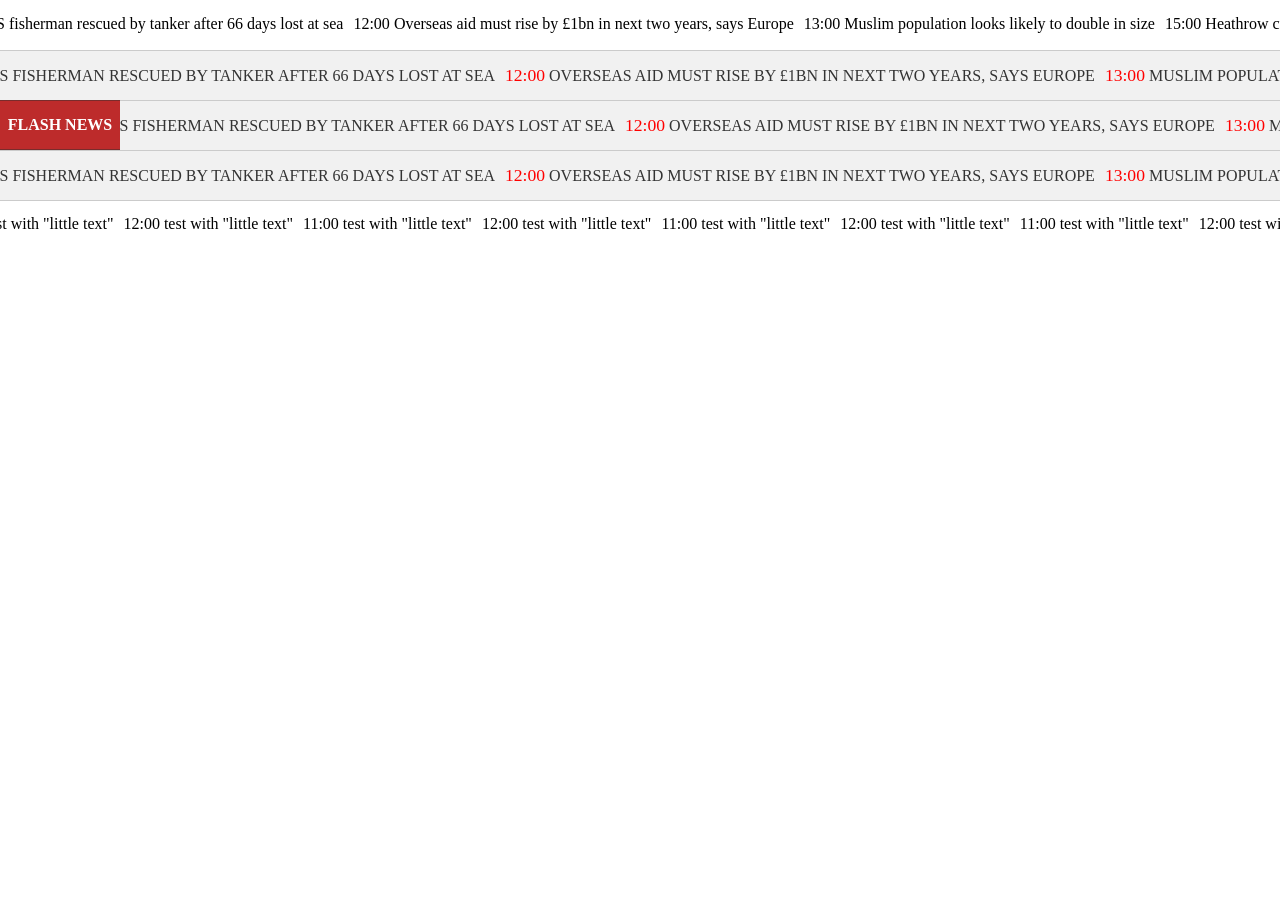
<file: assets/plugins/news-ticker/example/index.html>
<!doctype html>
<html>
    <head>
        <meta charset="utf-8">
        <meta name="description" content="Simple ticker News by Frogmout">
        <meta name="viewport" content="width=device-width, initial-scale=1">
        <title>Simple Ticker News</title>
        <link rel="stylesheet" href="libs/style.css">
        <link rel="stylesheet" href="libs/theme.css">
    </head>
    <body>
        <div class="TickerNews" id="T1">
		    <div class="ti_wrapper">
		        <div class="ti_slide">
		            <div class="ti_content">
		                <div class="ti_news"><a href="#"><span>11:00</span> US fisherman rescued by tanker after 66 days lost at sea</a></div>
						<div class="ti_news"><a href="#"><span>12:00</span> Overseas aid must rise by £1bn in next two years, says Europe</a></div>
						<div class="ti_news"><a href="#"><span>13:00</span> Muslim population looks likely to double in size </a></div>
						<div class="ti_news"><a href="#"><span>15:00</span> Heathrow cuts passenger levy to boost domestic flights</a></div>
						<div class="ti_news"><a href="#"><span>16:00</span> Couple plotted to sell their new baby online for €5,000 </a></div>
		            </div>
		        </div>
		    </div>
	    </div>
	    <div class="TickerNews default_theme" id="T2">
		    <div class="ti_wrapper">
		        <div class="ti_slide">
		            <div class="ti_content">
		                <div class="ti_news"><a href="#"><span>11:00</span> US fisherman rescued by tanker after 66 days lost at sea</a></div>
						<div class="ti_news"><a href="#"><span>12:00</span> Overseas aid must rise by £1bn in next two years, says Europe</a></div>
						<div class="ti_news"><a href="#"><span>13:00</span> Muslim population looks likely to double in size </a></div>
						<div class="ti_news"><a href="#"><span>15:00</span> Heathrow cuts passenger levy to boost domestic flights</a></div>
						<div class="ti_news"><a href="#"><span>16:00</span> Couple plotted to sell their new baby online for €5,000 </a></div>
		            </div>
		        </div>
		    </div>
	    </div>
	    <div class="TickerNews default_theme_2" id="T3">
	    	<div class="leftside">
	    		<h4>Flash News</h4>
	    	</div>
		    <div class="ti_wrapper">
		        <div class="ti_slide">
		            <div class="ti_content">
		                <div class="ti_news"><a href="#"><span>11:00</span> US fisherman rescued by tanker after 66 days lost at sea</a></div>
						<div class="ti_news"><a href="#"><span>12:00</span> Overseas aid must rise by £1bn in next two years, says Europe</a></div>
						<div class="ti_news"><a href="#"><span>13:00</span> Muslim population looks likely to double in size </a></div>
						<div class="ti_news"><a href="#"><span>15:00</span> Heathrow cuts passenger levy to boost domestic flights</a></div>
						<div class="ti_news"><a href="#"><span>16:00</span> Couple plotted to sell their new baby online for €5,000 </a></div>
		            </div>
		        </div>
		    </div>
	    </div>
	    <div class="TickerNews default_theme_3" id="T4">
		    <div class="ti_wrapper">
		        <div class="ti_slide">
		            <div class="ti_content">
		                <div class="ti_news"><a href="#"><span>11:00</span> US fisherman rescued by tanker after 66 days lost at sea</a></div>
						<div class="ti_news"><a href="#"><span>12:00</span> Overseas aid must rise by £1bn in next two years, says Europe</a></div>
						<div class="ti_news"><a href="#"><span>13:00</span> Muslim population looks likely to double in size </a></div>
						<div class="ti_news"><a href="#"><span>15:00</span> Heathrow cuts passenger levy to boost domestic flights</a></div>
						<div class="ti_news"><a href="#"><span>16:00</span> Couple plotted to sell their new baby online for €5,000 </a></div>
		            </div>
		        </div>
		    </div>
	    </div>
	    <div class="TickerNews" id="T5">
		    <div class="ti_wrapper">
		        <div class="ti_slide">
		            <div class="ti_content">
		                <div class="ti_news"><a href="#"><span>11:00</span> test with "little text"</a></div>
						<div class="ti_news"><a href="#"><span>12:00</span> test with "little text"</a></div>
		            </div>
		        </div>
		    </div>
	    </div>
	    <script src="http://code.jquery.com/jquery-1.11.2.min.js"></script>
	    <script src="libs/jquery.tickerNews.min.js"></script>
	    <script type="text/javascript">
	    	$(function(){
				_Ticker = $(".TickerNews").newsTicker();
			});
	    </script>
    </body>
</html>
</file>
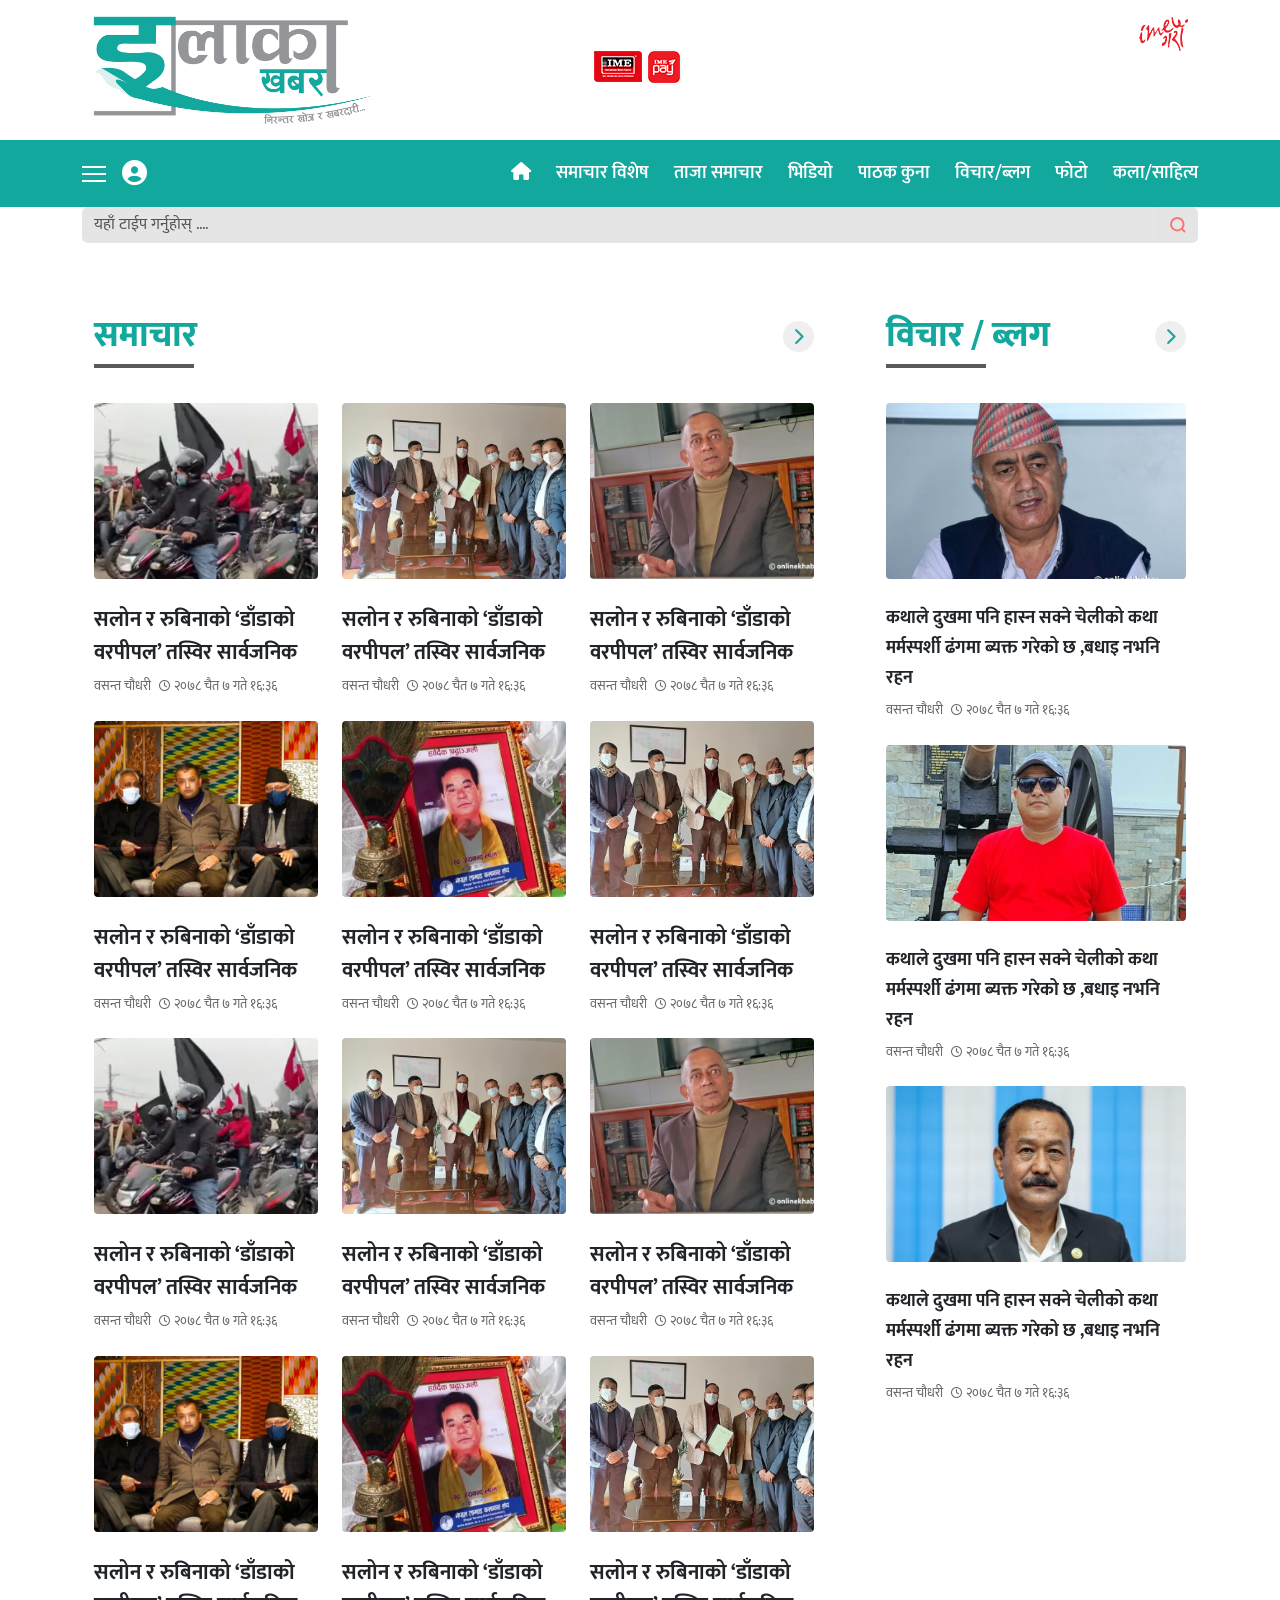
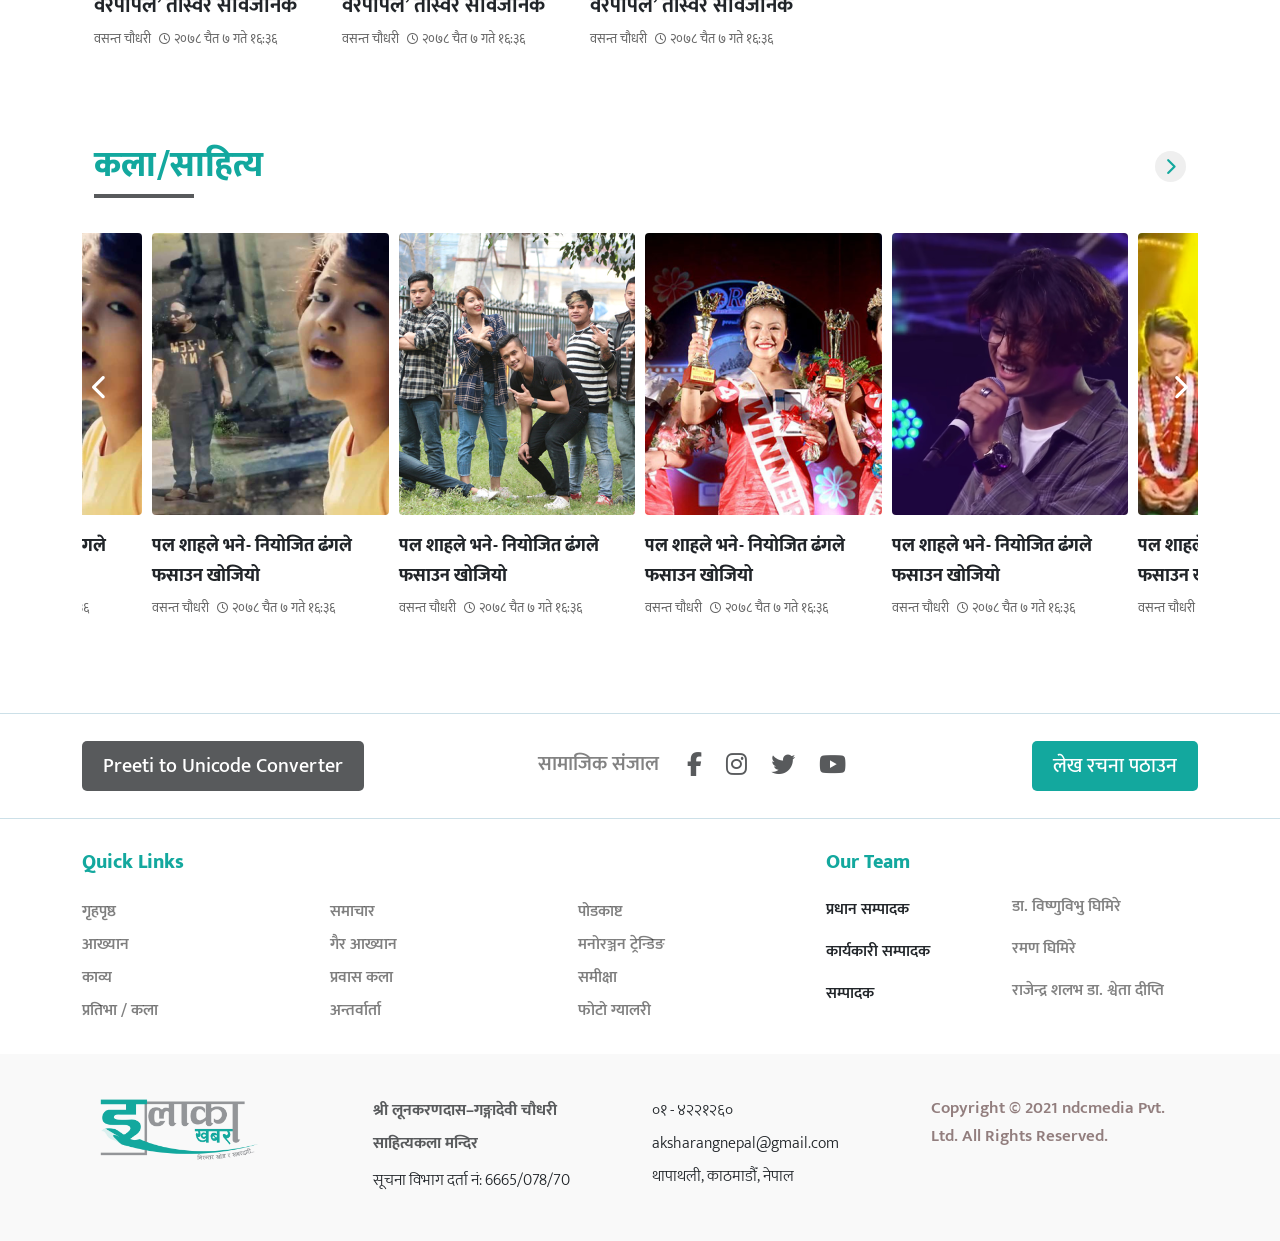
<file: news.html>
<!DOCTYPE html>
<html>
    <head>
        <meta charset="utf-8">
        <meta http-equiv="X-UA-Compatible" content="IE=edge">
        <title>इलाका</title>
        <meta name="description" content="">
        <meta name="viewport" content="width=device-width, initial-scale=1">
        <!-- bootstrap css -->
        <link href="https://cdn.jsdelivr.net/npm/bootstrap@5.2.0/dist/css/bootstrap.min.css" rel="stylesheet" integrity="sha384-gH2yIJqKdNHPEq0n4Mqa/HGKIhSkIHeL5AyhkYV8i59U5AR6csBvApHHNl/vI1Bx" crossorigin="anonymous">
        <!-- font awesome -->
        <link rel="stylesheet" href="https://cdnjs.cloudflare.com/ajax/libs/font-awesome/6.1.2/css/all.min.css" integrity="sha512-1sCRPdkRXhBV2PBLUdRb4tMg1w2YPf37qatUFeS7zlBy7jJI8Lf4VHwWfZZfpXtYSLy85pkm9GaYVYMfw5BC1A==" crossorigin="anonymous" referrerpolicy="no-referrer" />
        <!-- owl carousel -->
        <link rel="stylesheet" href="https://cdnjs.cloudflare.com/ajax/libs/OwlCarousel2/2.3.4/assets/owl.carousel.min.css" integrity="sha512-tS3S5qG0BlhnQROyJXvNjeEM4UpMXHrQfTGmbQ1gKmelCxlSEBUaxhRBj/EFTzpbP4RVSrpEikbmdJobCvhE3g==" crossorigin="anonymous" referrerpolicy="no-referrer" />
        <link rel="stylesheet" href="https://cdnjs.cloudflare.com/ajax/libs/OwlCarousel2/2.3.4/assets/owl.theme.default.min.css" integrity="sha512-sMXtMNL1zRzolHYKEujM2AqCLUR9F2C4/05cdbxjjLSRvMQIciEPCQZo++nk7go3BtSuK9kfa/s+a4f4i5pLkw==" crossorigin="anonymous" referrerpolicy="no-referrer" />
        <!-- custom css -->
        <link rel="stylesheet" href="styles/main.css">
    </head>
    <body>

        <div class = "pg-wrap pg-news">
            <div class = "navbar-overlay-modal"></div>
            <div class = "sc-navbar">
                <!-- navbar top part -->
                <div class = "sc-navbar-top d-flex align-items-center">
                    <div class = "container">
                        <div class = "d-flex justify-content-between">
                            <a href = "index.html" class = "d-flex align-items-center">
                                <img src = "assets/images/site-logo.png" class = "site-logo">
                            </a>
                            <div class = "sc-navbar-top-adv ms-5 d-none d-lg-block">
                                <img src = "assets/images/top-adv/top-sec-adv.png">
                            </div>
                        </div>
                    </div>
                </div>
                <!-- end of navbar top part -->

                <!-- navbar main part -->
                <div class = "sc-navbar-main d-flex align-items-center">
                    <nav class = "container d-flex align-items-center">
                        <div class = "sc-nav-btns d-flex me-auto align-items-center">
                            <button type = "button" class = "icon-btn me-3" id = "show-sidenav-btn">
                                <div class = "hamburger-icon">
                                    <div class = "line-1 bg-white"></div>
                                    <div class = "line-2 bg-white"></div>
                                    <div class = "line-3 bg-white"></div>
                                </div>
                            </button>
                            <button type = "button" class = "icon-btn text-white">
                                <i class="fa-solid fa-circle-user"></i>
                            </button>
                        </div>
                        <ul class = "sc-nav-list d-flex flex-wrap d-none d-lg-flex">
                            <li class = "sc-nav-item">
                                <a href = "index.html" class = "sc-nav-link text-white">
                                    <i class = "fas fa-home"></i>
                                </a>
                            </li>
                            <li class = "sc-nav-item">
                                <a href = "#" class = "sc-nav-link text-white fw-6 fs-19">समाचार विशेष</a>
                            </li>
                            <li class = "sc-nav-item">
                                <a href = "#" class = "sc-nav-link text-white fw-6 fs-19">ताजा समाचार</a>
                            </li>
                            <li class = "sc-nav-item">
                                <a href = "#" class = "sc-nav-link text-white fw-6 fs-19">भिडियो</a>
                            </li>
                            <li class = "sc-nav-item">
                                <a href = "#" class = "sc-nav-link text-white fw-6 fs-19">पाठक कुना</a>
                            </li>
                            <li class = "sc-nav-item">
                                <a href = "#" class = "sc-nav-link text-white fw-6 fs-19">विचार/ब्लग</a>
                            </li>
                            <li class = "sc-nav-item">
                                <a href = "#" class = "sc-nav-link text-white fw-6 fs-19">फोटो</a>
                            </li>
                            <li class = "sc-nav-item">
                                <a href = "#" class = "sc-nav-link text-white fw-6 fs-19">कला/साहित्य</a>
                            </li>
                        </ul>
                    </nav>
                </div>
                <!-- end of navbar main part -->
            </div>

            <div class = "sc-news-search">
                <div class = "container d-flex justify-content-between align-items-center">
                    <div class = "sc-search-box input-group ms-auto">
                        <input type = "text" class = "form-control bg-grey-DF-08 border-0" placeholder="यहाँ टाईप गर्नुहोस् ....">
                        <span class = "input-group-text bg-grey-DF-08 border-0">
                            <img src = "assets/images/icons/search_icon.svg" alt = "">
                        </span>
                    </div>
                </div>
            </div>

            <!-- side navigation -->
            <nav class = "sc-side-navbar">
                <button type = "button" class = "icon-btn close-btn" id = "hide-sidenav-btn">
                    <i class="fa-solid fa-circle-xmark"></i>
                </button>
                <ul class = "side-nav-list">
                    <li class = "side-nav-item">
                        <a href = "#" class = "side-nav-link">गृहपृष्ठ</a>
                    </li>
                    <li class = "side-nav-item">
                        <a href = "#" class = "side-nav-link">समाचार विशेष</a>
                    </li>
                    <li class = "side-nav-item">
                        <a href = "#" class = "side-nav-link">ताजा समाचार</a>
                    </li>
                    <li class = "side-nav-item">
                        <a href = "#" class = "side-nav-link">भिडियो</a>
                    </li>
                    <li class = "side-nav-item">
                        <a href = "#" class = "side-nav-link">पाठक कुना</a>
                    </li>
                    <li class = "side-nav-item">
                        <a href = "#" class = "side-nav-link">विचार/ब्लग</a>
                    </li>
                    <li class = "side-nav-item">
                        <a href = "#" class = "side-nav-link">फोटो</a>
                    </li>
                    <li class = "side-nav-item">
                        <a href = "#" class = "side-nav-link">कला/साहित्य</a>
                    </li>
                </ul>
            </nav>
            <!-- end of side navigation -->

            <main>
                <!-- content here -->
                <section class = "ns-single sc-ns-single">
                    <div class = "container">
                        <div class = "ns-single-wrap row py-6">
                            <div class = "ns-single-l col-lg-8 px-0">
                                <div class = "sc-title">
                                    <div class = "sc-title-text">समाचार</div>
                                    <a href = "#" class = "sc-title-link">
                                        <span class = "link-icon">
                                            <i class = "fas fa-chevron-right"></i>
                                        </span>
                                    </a>
                                </div>
                                <div class = "row kh-news-itms">
                                    <div class = "col-md-6 col-xl-4">
                                        <a href = "#" class = "itm-card itm-card-block">
                                            <div class = "itm-card-img img-cover">
                                                <img src = "assets/images/pg_idx_1/sc_idx_4_1.png">
                                            </div>
                                            <div class = "itm-card-body mt-4">
                                                <h6 class = "fw-7 fs-21 lh-33 title-clr">सलोन र रुबिनाको ‘डाँडाको वरपीपल’ तस्विर सार्वजनिक</h6>
                                                <div class = "d-flex align-items-center justify-content-start flex-wrap text-grey-66 mt-2">
                                                    <span class = "fw-4 fs-13 me-2">वसन्त चौधरी</span>
                                                    <div class = "d-flex align-items-center fw-7 fs-13">
                                                        <i class="fa-regular fa-clock fs-11"></i>
                                                        <span class = "ms-1 fw-4">२०७८ चैत ७ गते १६:३६</span>
                                                    </div>
                                                </div>
                                            </div>
                                        </a>  
                                    </div> 
                                    
                                    <div class = "col-md-6 col-xl-4">
                                        <a href = "#" class = "itm-card itm-card-block">
                                            <div class = "itm-card-img img-cover">
                                                <img src = "assets/images/pg_idx_1/sc_idx_4_2.png">
                                            </div>
                                            <div class = "itm-card-body mt-4">
                                                <h6 class = "fw-7 fs-21 lh-33 title-clr">सलोन र रुबिनाको ‘डाँडाको वरपीपल’ तस्विर सार्वजनिक</h6>
                                                <div class = "d-flex align-items-center justify-content-start flex-wrap text-grey-66 mt-2">
                                                    <span class = "fw-4 fs-13 me-2">वसन्त चौधरी</span>
                                                    <div class = "d-flex align-items-center fw-7 fs-13">
                                                        <i class="fa-regular fa-clock fs-11"></i>
                                                        <span class = "ms-1 fw-4">२०७८ चैत ७ गते १६:३६</span>
                                                    </div>
                                                </div>
                                            </div>
                                        </a>  
                                    </div> 
    
                                    <div class = "col-md-6 col-xl-4">
                                        <a href = "#" class = "itm-card itm-card-block">
                                            <div class = "itm-card-img img-cover">
                                                <img src = "assets/images/pg_idx_1/sc_idx_4_3.png">
                                            </div>
                                            <div class = "itm-card-body mt-4">
                                                <h6 class = "fw-7 fs-21 lh-33 title-clr">सलोन र रुबिनाको ‘डाँडाको वरपीपल’ तस्विर सार्वजनिक</h6>
                                                <div class = "d-flex align-items-center justify-content-start flex-wrap text-grey-66 mt-2">
                                                    <span class = "fw-4 fs-13 me-2">वसन्त चौधरी</span>
                                                    <div class = "d-flex align-items-center fw-7 fs-13">
                                                        <i class="fa-regular fa-clock fs-11"></i>
                                                        <span class = "ms-1 fw-4">२०७८ चैत ७ गते १६:३६</span>
                                                    </div>
                                                </div>
                                            </div>
                                        </a>  
                                    </div> 
    
                                    <div class = "col-md-6 col-xl-4">
                                        <a href = "#" class = "itm-card itm-card-block">
                                            <div class = "itm-card-img img-cover">
                                                <img src = "assets/images/pg_idx_1/sc_idx_4_4.png">
                                            </div>
                                            <div class = "itm-card-body mt-4">
                                                <h6 class = "fw-7 fs-21 lh-33 title-clr">सलोन र रुबिनाको ‘डाँडाको वरपीपल’ तस्विर सार्वजनिक</h6>
                                                <div class = "d-flex align-items-center justify-content-start flex-wrap text-grey-66 mt-2">
                                                    <span class = "fw-4 fs-13 me-2">वसन्त चौधरी</span>
                                                    <div class = "d-flex align-items-center fw-7 fs-13">
                                                        <i class="fa-regular fa-clock fs-11"></i>
                                                        <span class = "ms-1 fw-4">२०७८ चैत ७ गते १६:३६</span>
                                                    </div>
                                                </div>
                                            </div>
                                        </a>  
                                    </div> 
    
                                    <div class = "col-md-6 col-xl-4">
                                        <a href = "#" class = "itm-card itm-card-block">
                                            <div class = "itm-card-img img-cover">
                                                <img src = "assets/images/pg_idx_1/sc_idx_2_1.png">
                                            </div>
                                            <div class = "itm-card-body mt-4">
                                                <h6 class = "fw-7 fs-21 lh-33 title-clr">सलोन र रुबिनाको ‘डाँडाको वरपीपल’ तस्विर सार्वजनिक</h6>
                                                <div class = "d-flex align-items-center justify-content-start flex-wrap text-grey-66 mt-2">
                                                    <span class = "fw-4 fs-13 me-2">वसन्त चौधरी</span>
                                                    <div class = "d-flex align-items-center fw-7 fs-13">
                                                        <i class="fa-regular fa-clock fs-11"></i>
                                                        <span class = "ms-1 fw-4">२०७८ चैत ७ गते १६:३६</span>
                                                    </div>
                                                </div>
                                            </div>
                                        </a>  
                                    </div> 
    
                                    <div class = "col-md-6 col-xl-4">
                                        <a href = "#" class = "itm-card itm-card-block">
                                            <div class = "itm-card-img img-cover">
                                                <img src = "assets/images/pg_idx_1/sc_idx_5_1.png">
                                            </div>
                                            <div class = "itm-card-body mt-4">
                                                <h6 class = "fw-7 fs-21 lh-33 title-clr">सलोन र रुबिनाको ‘डाँडाको वरपीपल’ तस्विर सार्वजनिक</h6>
                                                <div class = "d-flex align-items-center justify-content-start flex-wrap text-grey-66 mt-2">
                                                    <span class = "fw-4 fs-13 me-2">वसन्त चौधरी</span>
                                                    <div class = "d-flex align-items-center fw-7 fs-13">
                                                        <i class="fa-regular fa-clock fs-11"></i>
                                                        <span class = "ms-1 fw-4">२०७८ चैत ७ गते १६:३६</span>
                                                    </div>
                                                </div>
                                            </div>
                                        </a>  
                                    </div> 

                                    <div class = "col-md-6 col-xl-4">
                                        <a href = "#" class = "itm-card itm-card-block">
                                            <div class = "itm-card-img img-cover">
                                                <img src = "assets/images/pg_idx_1/sc_idx_4_1.png">
                                            </div>
                                            <div class = "itm-card-body mt-4">
                                                <h6 class = "fw-7 fs-21 lh-33 title-clr">सलोन र रुबिनाको ‘डाँडाको वरपीपल’ तस्विर सार्वजनिक</h6>
                                                <div class = "d-flex align-items-center justify-content-start flex-wrap text-grey-66 mt-2">
                                                    <span class = "fw-4 fs-13 me-2">वसन्त चौधरी</span>
                                                    <div class = "d-flex align-items-center fw-7 fs-13">
                                                        <i class="fa-regular fa-clock fs-11"></i>
                                                        <span class = "ms-1 fw-4">२०७८ चैत ७ गते १६:३६</span>
                                                    </div>
                                                </div>
                                            </div>
                                        </a>  
                                    </div> 
                                    
                                    <div class = "col-md-6 col-xl-4">
                                        <a href = "#" class = "itm-card itm-card-block">
                                            <div class = "itm-card-img img-cover">
                                                <img src = "assets/images/pg_idx_1/sc_idx_4_2.png">
                                            </div>
                                            <div class = "itm-card-body mt-4">
                                                <h6 class = "fw-7 fs-21 lh-33 title-clr">सलोन र रुबिनाको ‘डाँडाको वरपीपल’ तस्विर सार्वजनिक</h6>
                                                <div class = "d-flex align-items-center justify-content-start flex-wrap text-grey-66 mt-2">
                                                    <span class = "fw-4 fs-13 me-2">वसन्त चौधरी</span>
                                                    <div class = "d-flex align-items-center fw-7 fs-13">
                                                        <i class="fa-regular fa-clock fs-11"></i>
                                                        <span class = "ms-1 fw-4">२०७८ चैत ७ गते १६:३६</span>
                                                    </div>
                                                </div>
                                            </div>
                                        </a>  
                                    </div> 
    
                                    <div class = "col-md-6 col-xl-4">
                                        <a href = "#" class = "itm-card itm-card-block">
                                            <div class = "itm-card-img img-cover">
                                                <img src = "assets/images/pg_idx_1/sc_idx_4_3.png">
                                            </div>
                                            <div class = "itm-card-body mt-4">
                                                <h6 class = "fw-7 fs-21 lh-33 title-clr">सलोन र रुबिनाको ‘डाँडाको वरपीपल’ तस्विर सार्वजनिक</h6>
                                                <div class = "d-flex align-items-center justify-content-start flex-wrap text-grey-66 mt-2">
                                                    <span class = "fw-4 fs-13 me-2">वसन्त चौधरी</span>
                                                    <div class = "d-flex align-items-center fw-7 fs-13">
                                                        <i class="fa-regular fa-clock fs-11"></i>
                                                        <span class = "ms-1 fw-4">२०७८ चैत ७ गते १६:३६</span>
                                                    </div>
                                                </div>
                                            </div>
                                        </a>  
                                    </div> 
    
                                    <div class = "col-md-6 col-xl-4">
                                        <a href = "#" class = "itm-card itm-card-block">
                                            <div class = "itm-card-img img-cover">
                                                <img src = "assets/images/pg_idx_1/sc_idx_4_4.png">
                                            </div>
                                            <div class = "itm-card-body mt-4">
                                                <h6 class = "fw-7 fs-21 lh-33 title-clr">सलोन र रुबिनाको ‘डाँडाको वरपीपल’ तस्विर सार्वजनिक</h6>
                                                <div class = "d-flex align-items-center justify-content-start flex-wrap text-grey-66 mt-2">
                                                    <span class = "fw-4 fs-13 me-2">वसन्त चौधरी</span>
                                                    <div class = "d-flex align-items-center fw-7 fs-13">
                                                        <i class="fa-regular fa-clock fs-11"></i>
                                                        <span class = "ms-1 fw-4">२०७८ चैत ७ गते १६:३६</span>
                                                    </div>
                                                </div>
                                            </div>
                                        </a>  
                                    </div> 
    
                                    <div class = "col-md-6 col-xl-4">
                                        <a href = "#" class = "itm-card itm-card-block">
                                            <div class = "itm-card-img img-cover">
                                                <img src = "assets/images/pg_idx_1/sc_idx_2_1.png">
                                            </div>
                                            <div class = "itm-card-body mt-4">
                                                <h6 class = "fw-7 fs-21 lh-33 title-clr">सलोन र रुबिनाको ‘डाँडाको वरपीपल’ तस्विर सार्वजनिक</h6>
                                                <div class = "d-flex align-items-center justify-content-start flex-wrap text-grey-66 mt-2">
                                                    <span class = "fw-4 fs-13 me-2">वसन्त चौधरी</span>
                                                    <div class = "d-flex align-items-center fw-7 fs-13">
                                                        <i class="fa-regular fa-clock fs-11"></i>
                                                        <span class = "ms-1 fw-4">२०७८ चैत ७ गते १६:३६</span>
                                                    </div>
                                                </div>
                                            </div>
                                        </a>  
                                    </div> 
    
                                    <div class = "col-md-6 col-xl-4">
                                        <a href = "#" class = "itm-card itm-card-block">
                                            <div class = "itm-card-img img-cover">
                                                <img src = "assets/images/pg_idx_1/sc_idx_5_1.png">
                                            </div>
                                            <div class = "itm-card-body mt-4">
                                                <h6 class = "fw-7 fs-21 lh-33 title-clr">सलोन र रुबिनाको ‘डाँडाको वरपीपल’ तस्विर सार्वजनिक</h6>
                                                <div class = "d-flex align-items-center justify-content-start flex-wrap text-grey-66 mt-2">
                                                    <span class = "fw-4 fs-13 me-2">वसन्त चौधरी</span>
                                                    <div class = "d-flex align-items-center fw-7 fs-13">
                                                        <i class="fa-regular fa-clock fs-11"></i>
                                                        <span class = "ms-1 fw-4">२०७८ चैत ७ गते १६:३६</span>
                                                    </div>
                                                </div>
                                            </div>
                                        </a>  
                                    </div> 
                                </div>
                            </div>
                            <!-- news single col right -->
                            <div class = "ns-single-r col-lg-4 px-0 ps-md-3 ps-md-5">
                                <!-- ns block -->
                                <div class = "ns-block mb-5">
                                    <div class = "sc-title">
                                        <div class = "sc-title-text">विचार / ब्लग</div>
                                        <a href = "#" class = "sc-title-link">
                                            <span class = "link-icon">
                                                <i class = "fas fa-chevron-right"></i>
                                            </span>
                                        </a>
                                    </div>
                                    <div class = "row">
                                        <div class = "col-md-6 col-lg-12">
                                            <a href = "#" class = "itm-card itm-card-block">
                                                <div class = "itm-card-img img-cover">
                                                    <img src = "assets/images/pg_ns_single/bichar_img_1.jpg" alt = "">
                                                </div>
                                                <div class = "itm-card-body">
                                                    <h6 class = "fw-7 fs-18 lh-30 title-clr mt-4">कथाले दुखमा पनि हास्न सक्ने चेलीको कथा मर्मस्पर्शी ढंगमा ब्यक्त गरेको छ ,बधाइ नभनि रहन</h6>
                                                    <div class = "d-flex align-items-center justify-content-start flex-wrap text-grey-66 mt-2">
                                                        <span class = "fw-4 fs-13 me-2">वसन्त चौधरी</span>
                                                        <div class = "d-flex align-items-center fw-7 fs-13">
                                                            <i class="fa-regular fa-clock fs-11"></i>
                                                            <span class = "ms-1 fw-4">२०७८ चैत ७ गते १६:३६</span>
                                                        </div>
                                                    </div>
                                                </div>
                                            </a>
                                        </div>

                                        <div class = "col-md-6 col-lg-12">
                                            <a href = "#" class = "itm-card itm-card-block">
                                                <div class = "itm-card-img img-cover">
                                                    <img src = "assets/images/pg_ns_single/bichar_img_2.jpg" alt = "">
                                                </div>
                                                <div class = "itm-card-body">
                                                    <h6 class = "fw-7 fs-18 lh-30 title-clr mt-4">कथाले दुखमा पनि हास्न सक्ने चेलीको कथा मर्मस्पर्शी ढंगमा ब्यक्त गरेको छ ,बधाइ नभनि रहन</h6>
                                                    <div class = "d-flex align-items-center justify-content-start flex-wrap text-grey-66 mt-2">
                                                        <span class = "fw-4 fs-13 me-2">वसन्त चौधरी</span>
                                                        <div class = "d-flex align-items-center fw-7 fs-13">
                                                            <i class="fa-regular fa-clock fs-11"></i>
                                                            <span class = "ms-1 fw-4">२०७८ चैत ७ गते १६:३६</span>
                                                        </div>
                                                    </div>
                                                </div>
                                            </a>
                                        </div>

                                        <div class = "col-md-6 col-lg-12">
                                            <a href = "#" class = "itm-card itm-card-block">
                                                <div class = "itm-card-img img-cover">
                                                    <img src = "assets/images/pg_ns_single/bichar_img_3.jpg" alt = "">
                                                </div>
                                                <div class = "itm-card-body">
                                                    <h6 class = "fw-7 fs-18 lh-30 title-clr mt-4">कथाले दुखमा पनि हास्न सक्ने चेलीको कथा मर्मस्पर्शी ढंगमा ब्यक्त गरेको छ ,बधाइ नभनि रहन</h6>
                                                    <div class = "d-flex align-items-center justify-content-start flex-wrap text-grey-66 mt-2">
                                                        <span class = "fw-4 fs-13 me-2">वसन्त चौधरी</span>
                                                        <div class = "d-flex align-items-center fw-7 fs-13">
                                                            <i class="fa-regular fa-clock fs-11"></i>
                                                            <span class = "ms-1 fw-4">२०७८ चैत ७ गते १६:३६</span>
                                                        </div>
                                                    </div>
                                                </div>
                                            </a>
                                        </div>
                                    </div>
                                </div>
                                <!-- end of ns block -->
                            </div>
                        </div>
                        <!-- end of news single main row -->
                    </div>
                </section>

                <section class = "kh-sc-8 pb-6 px-2">
                    <div class = "container">
                        <div class="sc-content">
                            <div class = "sc-title">
                                <div class = "sc-title-text">कला/साहित्य</div>
                                <a href = "#" class = "sc-title-link">
                                    <span class = "link-icon">
                                        <i class = "fas fa-chevron-right"></i>
                                    </span>
                                </a>
                            </div>
                            
                            <div class = "slider-kh-8 owl-carousel owl-theme">
                                <a href = "#" class = "itm-card itm-card-block">
                                    <div class = "itm-card-img img-cover">
                                        <img src = "assets/images/pg_idx_1/sc_idx_10_1.png">
                                    </div>
                                    <div class = "itm-card-body mt-3">
                                        <h6 class = "fw-8 fs-18 lh-30 title-clr">पल शाहले भने- नियोजित ढंगले फसाउन खोजियो</h6>
                                        <div class = "d-flex align-items-center justify-content-start flex-wrap text-grey-66 mt-2">
                                            <span class = "fw-4 fs-13 me-2">वसन्त चौधरी</span>
                                            <div class = "d-flex align-items-center fw-7 fs-13">
                                                <i class="fa-regular fa-clock fs-11"></i>
                                                <span class = "ms-1 fw-4">२०७८ चैत ७ गते १६:३६</span>
                                            </div>
                                        </div>
                                    </div>
                                </a>

                                <a href = "#" class = "itm-card itm-card-block">
                                    <div class = "itm-card-img img-cover">
                                        <img src = "assets/images/pg_idx_1/sc_idx_10_2.png">
                                    </div>
                                    <div class = "itm-card-body mt-3">
                                        <h6 class = "fw-8 fs-18 lh-30 title-clr">पल शाहले भने- नियोजित ढंगले फसाउन खोजियो</h6>
                                        <div class = "d-flex align-items-center justify-content-start flex-wrap text-grey-66 mt-2">
                                            <span class = "fw-4 fs-13 me-2">वसन्त चौधरी</span>
                                            <div class = "d-flex align-items-center fw-7 fs-13">
                                                <i class="fa-regular fa-clock fs-11"></i>
                                                <span class = "ms-1 fw-4">२०७८ चैत ७ गते १६:३६</span>
                                            </div>
                                        </div>
                                    </div>
                                </a>

                                <a href = "#" class = "itm-card itm-card-block">
                                    <div class = "itm-card-img img-cover">
                                        <img src = "assets/images/pg_idx_1/sc_idx_10_3.png">
                                    </div>
                                    <div class = "itm-card-body mt-3">
                                        <h6 class = "fw-8 fs-18 lh-30 title-clr">पल शाहले भने- नियोजित ढंगले फसाउन खोजियो</h6>
                                        <div class = "d-flex align-items-center justify-content-start flex-wrap text-grey-66 mt-2">
                                            <span class = "fw-4 fs-13 me-2">वसन्त चौधरी</span>
                                            <div class = "d-flex align-items-center fw-7 fs-13">
                                                <i class="fa-regular fa-clock fs-11"></i>
                                                <span class = "ms-1 fw-4">२०७८ चैत ७ गते १६:३६</span>
                                            </div>
                                        </div>
                                    </div>
                                </a>

                                <a href = "#" class = "itm-card itm-card-block">
                                    <div class = "itm-card-img img-cover">
                                        <img src = "assets/images/pg_idx_1/sc_idx_10_4.png">
                                    </div>
                                    <div class = "itm-card-body mt-3">
                                        <h6 class = "fw-8 fs-18 lh-30 title-clr">पल शाहले भने- नियोजित ढंगले फसाउन खोजियो</h6>
                                        <div class = "d-flex align-items-center justify-content-start flex-wrap text-grey-66 mt-2">
                                            <span class = "fw-4 fs-13 me-2">वसन्त चौधरी</span>
                                            <div class = "d-flex align-items-center fw-7 fs-13">
                                                <i class="fa-regular fa-clock fs-11"></i>
                                                <span class = "ms-1 fw-4">२०७८ चैत ७ गते १६:३६</span>
                                            </div>
                                        </div>
                                    </div>
                                </a>

                                <a href = "#" class = "itm-card itm-card-block">
                                    <div class = "itm-card-img img-cover">
                                        <img src = "assets/images/pg_idx_1/sc_idx_10_5.png">
                                    </div>
                                    <div class = "itm-card-body mt-3">
                                        <h6 class = "fw-8 fs-18 lh-30 title-clr">पल शाहले भने- नियोजित ढंगले फसाउन खोजियो</h6>
                                        <div class = "d-flex align-items-center justify-content-start flex-wrap text-grey-66 mt-2">
                                            <span class = "fw-4 fs-13 me-2">वसन्त चौधरी</span>
                                            <div class = "d-flex align-items-center fw-7 fs-13">
                                                <i class="fa-regular fa-clock fs-11"></i>
                                                <span class = "ms-1 fw-4">२०७८ चैत ७ गते १६:३६</span>
                                            </div>
                                        </div>
                                    </div>
                                </a>

                                <a href = "#" class = "itm-card itm-card-block">
                                    <div class = "itm-card-img img-cover">
                                        <img src = "assets/images/pg_idx_1/sc_idx_10_1.png">
                                    </div>
                                    <div class = "itm-card-body mt-3">
                                        <h6 class = "fw-8 fs-18 lh-30 title-clr">पल शाहले भने- नियोजित ढंगले फसाउन खोजियो</h6>
                                        <div class = "d-flex align-items-center justify-content-start flex-wrap text-grey-66 mt-2">
                                            <span class = "fw-4 fs-13 me-2">वसन्त चौधरी</span>
                                            <div class = "d-flex align-items-center fw-7 fs-13">
                                                <i class="fa-regular fa-clock fs-11"></i>
                                                <span class = "ms-1 fw-4">२०७८ चैत ७ गते १६:३६</span>
                                            </div>
                                        </div>
                                    </div>
                                </a>
                            </div>
                        </div>
                    </div>
                </section>
            </main>

            <footer class = "footer" id = "footer">
                <div class = "footer-content">
                    <!-- footer top -->
                    <div class = "ftr-top px-2">
                        <div class = "container">
                            <div class = "d-flex align-items-center flex-column flex-xl-row justify-content-xl-between">
                                <a href = "#" class = "btn btn-secondary">Preeti to Unicode Converter</a>
                                <div class = "text-center py-4 d-sm-flex py-xl-0">
                                    <span class = "text-grey fw-6 fs-20 lh-33 d-inline-block mb-3 mb-sm-0 pe-sm-3">सामाजिक संजाल</span>
                                    <ul class = "ftr-social-links d-flex align-items-center">
                                        <li>
                                            <a href = "#"><i class = "fab fa-facebook-f"></i></a>
                                        </li>
                                        <li>
                                            <a href = "#"><i class = "fab fa-instagram"></i></a>
                                        </li>
                                        <li>
                                            <a href = "#"><i class = "fab fa-twitter"></i></a>
                                        </li>
                                        <li>
                                            <a href = "#"><i class = "fab fa-youtube"></i></a>
                                        </li>
                                    </ul>
                                </div>
                                <a href = "#" class = "btn btn-primary">लेख रचना पठाउन</a>
                            </div>
                        </div>
                    </div>
                    <!-- end of footer top -->
                    <!-- footer middle part -->
                    <div class = "ftr-middle px-2">
                        <div class = "container">
                            <div class = "row">
                                <!-- quick links -->
                                <div class = "col-l col-md-6 col-xl-8 px-0 mb-4 mb-md-0">
                                    <div class = "ftr-block">
                                        <h6 class = "fw-8 fs-20 lh-33 text-primary mb-3">Quick Links</h6>
                                        <ul class = "row ftr-nav-links">
                                            <li class = "col-6 col-xl-4 col-xxl-3">
                                                <a href = "#" class = "fw-6 fs-16 lh-33">गृहपृष्ठ </a>
                                            </li>
                                            <li class = "col-6 col-xl-4 col-xxl-3">
                                                <a href = "#" class = "fw-6 fs-16 lh-33">समाचार</a>
                                            </li>
                                            <li class = "col-6 col-xl-4 col-xxl-3">
                                                <a href = "#" class = "fw-6 fs-16 lh-33">पोडकाष्ट</a>
                                            </li>
                                            <li class = "col-6 col-xl-4 col-xxl-3">
                                                <a href = "#" class = "fw-6 fs-16 lh-33">आख्यान</a>
                                            </li>
                                            <li class = "col-6 col-xl-4 col-xxl-3">
                                                <a href = "#" class = "fw-6 fs-16 lh-33">गैर आख्यान</a>
                                            </li>
                                            <li class = "col-6 col-xl-4 col-xxl-3">
                                                <a href = "#" class = "fw-6 fs-16 lh-33">मनोरञ्जन ट्रेन्डिङ</a>
                                            </li>
                                            <li class = "col-6 col-xl-4 col-xxl-3">
                                                <a href = "#" class = "fw-6 fs-16 lh-33">काव्य</a>
                                            </li>
                                            <li class = "col-6 col-xl-4 col-xxl-3">
                                                <a href = "#" class = "fw-6 fs-16 lh-33">प्रवास कला</a>
                                            </li>
                                            <li class = "col-6 col-xl-4 col-xxl-3">
                                                <a href = "#" class = "fw-6 fs-16 lh-33">समीक्षा</a>
                                            </li>
                                            <li class = "col-6 col-xl-4 col-xxl-3">
                                                <a href = "#" class = "fw-6 fs-16 lh-33">प्रतिभा / कला</a>
                                            </li>
                                            <li class = "col-6 col-xl-4 col-xxl-3">
                                                <a href = "#" class = "fw-6 fs-16 lh-33">अन्तर्वार्ता </a>
                                            </li>
                                            <li class = "col-6 col-xl-4 col-xxl-3">
                                                <a href = "#" class = "fw-6 fs-16 lh-33">फोटो ग्यालरी</a>
                                            </li>
                                        </ul>
                                    </div>
                                </div>
                                <!-- out team -->
                                <div class = "col-r col-md-6 col-xl-4 px-0">
                                    <div class = "ftr-block">
                                        <h6 class = "fw-8 fs-20 lh-33 text-primary mb-3">Our Team</h6>
                                        <ul class = "ftr-block-list">
                                            <li class = "d-flex align-items-start">
                                                <p class = "fw-6 fs-16 lh-30 mb-0">प्रधान सम्पादक</p>
                                                <div class = "fw-6 fs-16 text-grey">डा. विष्णुविभु घिमिरे</div>
                                            </li>
                                            <li class = "d-flex align-items-start">
                                                <p class = "fw-6 fs-16 lh-30 mb-0">कार्यकारी सम्पादक</p>
                                                <div class = "fw-6 fs-16 text-grey">रमण घिमिरे</div>
                                            </li>
                                            <li class = "d-flex align-items-start">
                                                <p class = "fw-6 fs-16 lh-30 mb-0">सम्पादक</p>
                                                <div class = "fw-6 fs-16 text-grey">
                                                    <span>राजेन्द्र शलभ</span>
                                                    <span>डा. श्वेता दीप्ति</span>
                                                </div>
                                            </li>
                                        </ul>
                                    </div>
                                </div>
                            </div>
                        </div>
                    </div>
                    <!-- end of footer middle part -->
                    <!-- footer bottom part -->
                    <div class = "ftr-bottom">
                        <div class = "container">
                            <div class = "row">
                                <div class = "mb-3 col-sm-6 col-lg-3">
                                    <img src = "assets/images/site-logo.png" alt = 'site logo' class = "site-logo">
                                </div>
                                <div class = "mb-2 col-sm-6 col-lg-3">
                                    <p class = "text-secondary fw-7 fs-16 lh-33 mb-1">श्री लूनकरणदास–गङ्गादेवी चौधरी साहित्यकला मन्दिर</p>
                                    <p class = "fw-3 fs-16 lh-33">सूचना विभाग दर्ता नं: 6665/078/70</p>
                                </div>
                                <div class = "mb-2 col-sm-6 col-lg-3">
                                    <address>
                                        <span class = "fw-3 fs-16 lh-33 d-block">०१ - ४२२१२६०</span>
                                        <span class = "fw-3 fs-16 lh-33 d-block">aksharangnepal@gmail.com</span>
                                        <span class = "fw-3 fs-16 lh-33 d-block">थापाथली, काठमाडौँ, नेपाल</span>
                                    </address>
                                </div>
                                <div class = "mb-2 col-sm-6 col-lg-3">
                                    <span class = "copyright-text fs-16">Copyright © 2021 ndcmedia Pvt. Ltd. All Rights Reserved.</span>
                                </div>
                            </div>
                        </div>
                    </div>
                    <!-- end of footer bottom part -->
                </div>
            </footer>
        </div>
        

        <!-- jquery -->
        <script src="https://code.jquery.com/jquery-3.6.0.js" integrity="sha256-H+K7U5CnXl1h5ywQfKtSj8PCmoN9aaq30gDh27Xc0jk=" crossorigin="anonymous"></script>
        <!-- bootstrap js -->
        <script src="https://cdn.jsdelivr.net/npm/@popperjs/core@2.11.5/dist/umd/popper.min.js" integrity="sha384-Xe+8cL9oJa6tN/veChSP7q+mnSPaj5Bcu9mPX5F5xIGE0DVittaqT5lorf0EI7Vk" crossorigin="anonymous"></script>
        <script src="https://cdn.jsdelivr.net/npm/bootstrap@5.2.0/dist/js/bootstrap.min.js" integrity="sha384-ODmDIVzN+pFdexxHEHFBQH3/9/vQ9uori45z4JjnFsRydbmQbmL5t1tQ0culUzyK" crossorigin="anonymous"></script>
        <!-- owl carousel -->
        <script src="https://cdnjs.cloudflare.com/ajax/libs/OwlCarousel2/2.3.4/owl.carousel.min.js" integrity="sha512-bPs7Ae6pVvhOSiIcyUClR7/q2OAsRiovw4vAkX+zJbw3ShAeeqezq50RIIcIURq7Oa20rW2n2q+fyXBNcU9lrw==" crossorigin="anonymous" referrerpolicy="no-referrer"></script>
        <!-- custom js -->
        <script src = "js/script.js"></script>
    </body>
</html>
</file>
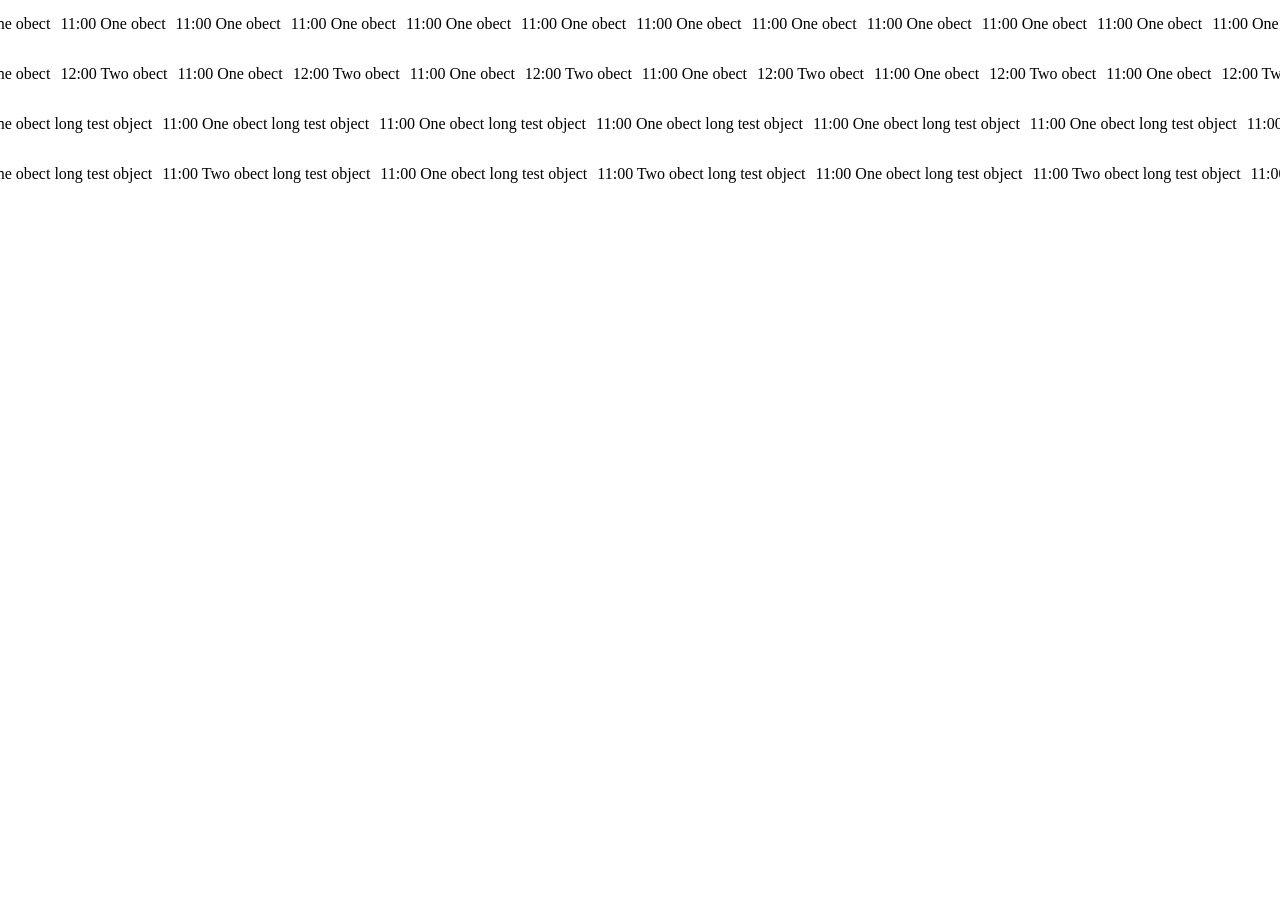
<file: assets/plugins/news-ticker/example/index-litteText.html>
<!doctype html>
<html>
    <head>
        <meta charset="utf-8">
        <meta name="description" content="Simple ticker News by Frogmout">
        <meta name="viewport" content="width=device-width, initial-scale=1">
        <title>Simple Ticker News</title>
        <link rel="stylesheet" href="libs/style.css">
        <link rel="stylesheet" href="libs/theme.css">
    </head>
    <body>
        <div class="TickerNews">
		    <div class="ti_wrapper">
		        <div class="ti_slide">
		            <div class="ti_content">
		                <div class="ti_news"><a href="#"><span>11:00</span> One obect</a></div>
		            </div>
		        </div>
		    </div>
	    </div>
	    <div class="TickerNews">
		    <div class="ti_wrapper">
		        <div class="ti_slide">
		            <div class="ti_content">
		                <div class="ti_news"><a href="#"><span>11:00</span> One obect</a></div>
		                <div class="ti_news"><a href="#"><span>12:00</span> Two obect</a></div>
		            </div>
		        </div>
		    </div>
	    </div>
	    <div class="TickerNews">
		    <div class="ti_wrapper">
		        <div class="ti_slide">
		            <div class="ti_content">
		                <div class="ti_news"><a href="#"><span>11:00</span> One obect long test object</a></div>
		            </div>
		        </div>
		    </div>
	    </div>
	    <div class="TickerNews">
		    <div class="ti_wrapper">
		        <div class="ti_slide">
		            <div class="ti_content">
		                <div class="ti_news"><a href="#"><span>11:00</span> One obect long test object</a></div>
		                <div class="ti_news"><a href="#"><span>11:00</span> Two obect long test object</a></div>
		            </div>
		        </div>
		    </div>
	    </div>
	    <script src="http://code.jquery.com/jquery-1.11.2.min.js"></script>
	    <script src="libs/jquery.tickerNews.min.js"></script>
	    <script type="text/javascript">
	    	$(function(){
				_Ticker = $(".TickerNews").newsTicker();
			});
	    </script>
    </body>
</html>
</file>
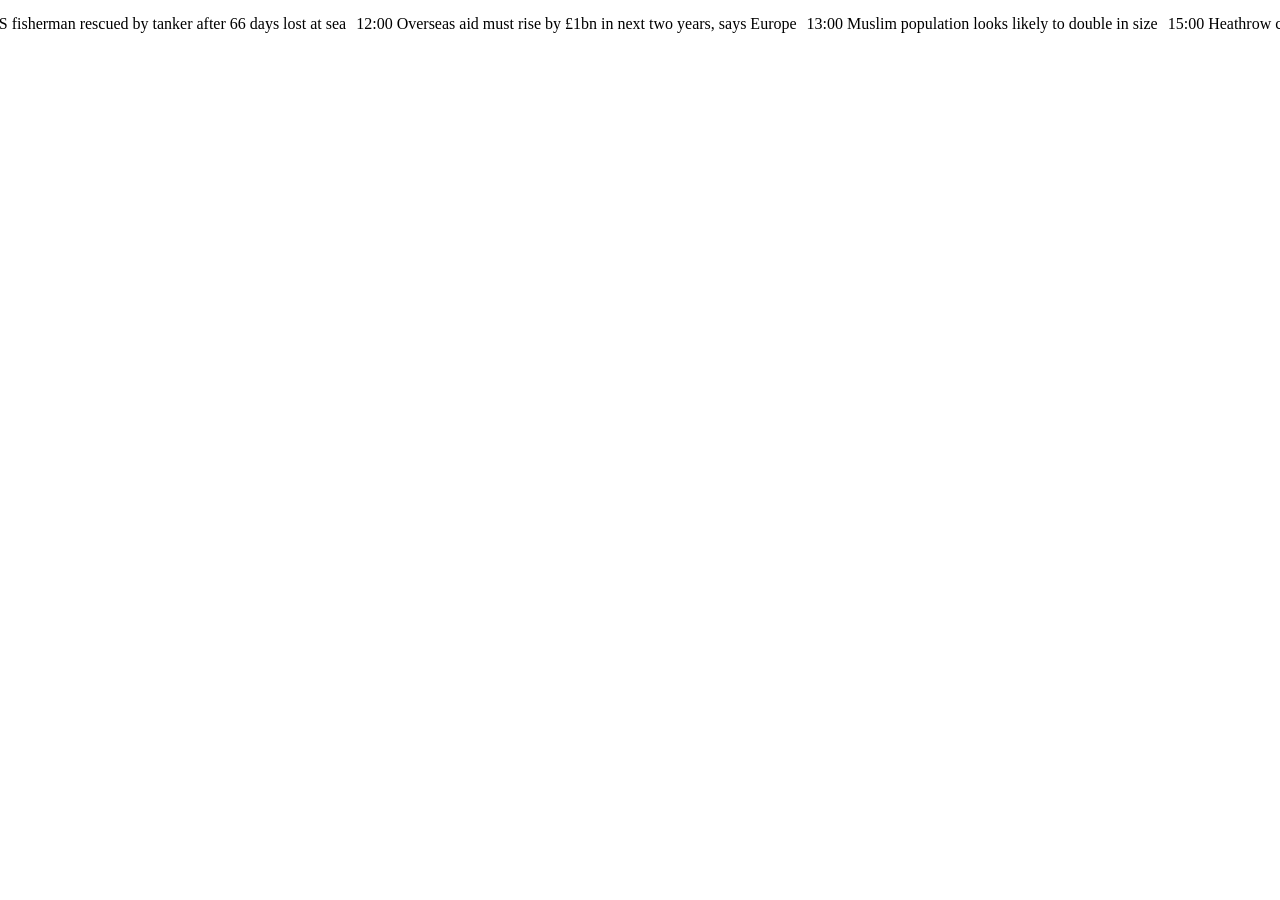
<file: assets/plugins/news-ticker/example/index_pause-onhover.html>
<!doctype html>
<html>
    <head>
        <meta charset="utf-8">
        <meta name="description" content="Simple ticker News by Frogmout">
        <meta name="viewport" content="width=device-width, initial-scale=1">
        <title>Simple Ticker News Pause / Resume</title>
        <link rel="stylesheet" href="libs/style.css">
        <link rel="stylesheet" href="libs/theme.css">
		<style type="text/css">
			#stop-resume{
				display: block;
				padding: 10px;
				background-color: #f1f1f1;
				margin:10px;
				width: 70px;
				text-align: center;
				border:solid 1px white;
				text-transform: uppercase;
				font-family: sans-serif;
				text-decoration: none;
			}
			#stop-resume:active{
				background-color:white;
				border:solid 1px #f1f1f1;
				color:blue;
			}
		</style>
    </head>
    <body>
        <div class="TickerNews" id="T1">
		    <div class="ti_wrapper">
		        <div class="ti_slide">
		            <div class="ti_content">
		                <div class="ti_news"><a href="#"><span>11:00</span> US fisherman rescued by tanker after 66 days lost at sea</a></div>
						<div class="ti_news"><a href="#"><span>12:00</span> Overseas aid must rise by £1bn in next two years, says Europe</a></div>
						<div class="ti_news"><a href="#"><span>13:00</span> Muslim population looks likely to double in size </a></div>
						<div class="ti_news"><a href="#"><span>15:00</span> Heathrow cuts passenger levy to boost domestic flights</a></div>
						<div class="ti_news"><a href="#"><span>16:00</span> Couple plotted to sell their new baby online for €5,000 </a></div>
		            </div>
		        </div>
		    </div>
	    </div>
	    <script src="http://code.jquery.com/jquery-1.11.2.min.js"></script>
	    <script src="libs/jquery.tickerNews.min.js"></script>
	    <script type="text/javascript">
	    	$(function(){
	    		var timer = !1;
				_Ticker = $("#T1").newsTicker();
				_Ticker.on("mouseenter",function(){
					var __self = this;
					timer = setTimeout(function(){
						__self.pauseTicker();
					},200);
				});
				_Ticker.on("mouseleave",function(){
					clearTimeout(timer);
					if(!timer) return !1;
					this.startTicker();
				});
			});
	    </script>
    </body>
</html>
</file>
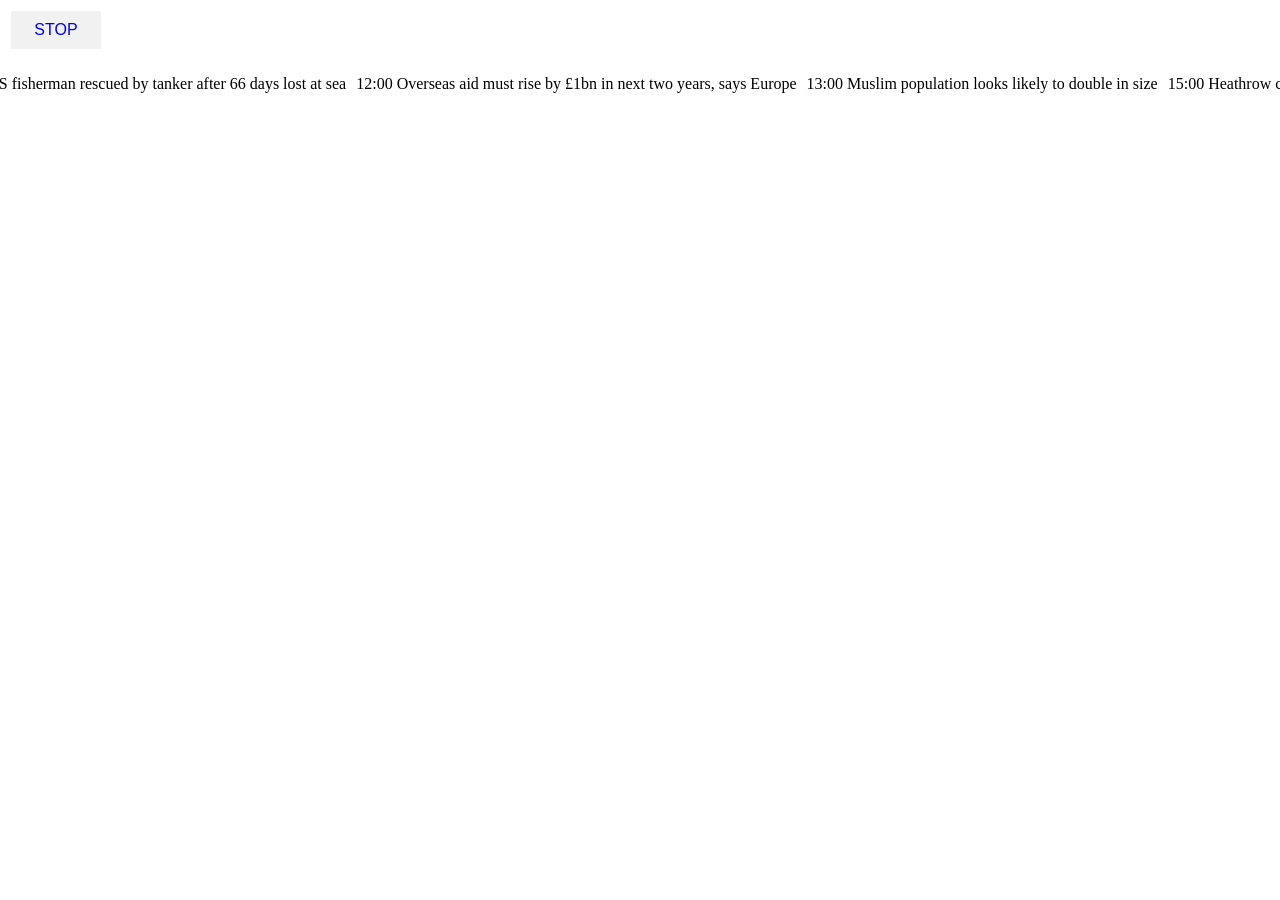
<file: assets/plugins/news-ticker/example/index_pause-resume.html>
<!doctype html>
<html>
    <head>
        <meta charset="utf-8">
        <meta name="description" content="Simple ticker News by Frogmout">
        <meta name="viewport" content="width=device-width, initial-scale=1">
        <title>Simple Ticker News Pause / Resume</title>
        <link rel="stylesheet" href="libs/style.css">
        <link rel="stylesheet" href="libs/theme.css">
		<style type="text/css">
			#stop-resume{
				display: block;
				padding: 10px;
				background-color: #f1f1f1;
				margin:10px;
				width: 70px;
				text-align: center;
				border:solid 1px white;
				text-transform: uppercase;
				font-family: sans-serif;
				text-decoration: none;
			}
			#stop-resume:active{
				background-color:white;
				border:solid 1px #f1f1f1;
				color:blue;
			}
		</style>
    </head>
    <body>
    	<div>
	    	<a id="stop-resume" href="#">Stop</a>
	    </div>
        <div class="TickerNews" id="T1">
		    <div class="ti_wrapper">
		        <div class="ti_slide">
		            <div class="ti_content">
		                <div class="ti_news"><a href="#"><span>11:00</span> US fisherman rescued by tanker after 66 days lost at sea</a></div>
						<div class="ti_news"><a href="#"><span>12:00</span> Overseas aid must rise by £1bn in next two years, says Europe</a></div>
						<div class="ti_news"><a href="#"><span>13:00</span> Muslim population looks likely to double in size </a></div>
						<div class="ti_news"><a href="#"><span>15:00</span> Heathrow cuts passenger levy to boost domestic flights</a></div>
						<div class="ti_news"><a href="#"><span>16:00</span> Couple plotted to sell their new baby online for €5,000 </a></div>
		            </div>
		        </div>
		    </div>
	    </div>
	    <script src="http://code.jquery.com/jquery-1.11.2.min.js"></script>
	    <script src="libs/jquery.tickerNews.min.js"></script>
	    <script type="text/javascript">
	    	$(function(){
				_Ticker = $("#T1").newsTicker();
				$("#stop-resume").on("click",function(){
					if(!!_Ticker.data("stop")){
						_Ticker.newsTickerResume();
						$(this).text("stop");
						return false;
					}
					_Ticker.newsTickerPause();
					$(this).text("Resume");
					return false;
				});
			});
	    </script>
    </body>
</html>
</file>
<file: styles/main.css>
@import url("https://fonts.googleapis.com/css2?family=Mukta:wght@200;300;400;500;600;700;800&family=Poppins:ital,wght@0,100;0,200;0,300;0,400;0,500;0,600;0,700;0,800;0,900;1,100;1,200;1,300;1,400;1,500;1,600;1,700;1,800&display=swap");
html {
  scroll-behavior: smooth;
}

body {
  min-height: 100vh;
  line-height: 1.5;
}

*,
*::before,
*::after {
  box-sizing: border-box;
  margin: 0;
  padding: 0;
}

html, body {
  height: 100%;
}

body {
  -webkit-font-smoothing: antialiased;
  letter-spacing: 2%;
}

ul, ol {
  list-style-type: none;
}

a {
  text-decoration: none;
  color: unset;
  transition: all 300ms ease-in-out;
}

a:focus {
  color: unset;
}

a:hover {
  color: unset;
}

img, picture, video, canvas, svg {
  max-width: 100%;
  display: block;
}

input, button, textarea, select {
  font: inherit;
  outline: 0;
}

h1, h2, h3, h4, h5, h6, p {
  overflow-wrap: break-word;
}

button {
  background-color: transparent;
  cursor: pointer;
}

textarea {
  resize: none;
}

.btn:focus {
  outline: 0;
  box-shadow: none;
}

.row {
  margin-right: 0 !important;
  margin-left: 0 !important;
}

ul {
  margin: 0 !important;
  padding: 0;
}

.form-control:focus {
  box-shadow: none;
}

body {
  font-family: "Mukta", sans-serif;
  font-size: 17px;
  font-weight: 400;
}

.fnt-sarala {
  font-family: "Sarala", sans-serif;
}

.fnt-mukta {
  font-family: "Mukta", sans-serif;
}

h1, h2, h3, h4, h5, h6 {
  line-height: 1.5;
}

.text-primary {
  color: #13a89e !important;
}

.text-secondary {
  color: #585a5c !important;
}

.text-grey-66 {
  color: #666;
}

.text-grey-DF {
  color: #DFDFDFCC;
}

.text-white {
  color: #fff;
}

.text-black {
  color: #000;
}

.text-black-a {
  color: #150202;
}

.text-black-a-07 {
  color: rgba(21, 2, 2, 0.7);
}

.text-grey {
  color: #828282;
}

.text-blue {
  color: #628AF1;
}

.text-davy-grey {
  color: #555555;
}

.text-whitesmoke {
  color: #EFEFEF;
}

.text-dark-cyan {
  color: #043133;
}

.bg-primary {
  background-color: #13a89e !important;
}

.bg-secondary {
  background-color: #585a5c !important;
}

.bg-primary-1 {
  background-color: #88067B1A;
}

.bg-white {
  background-color: #fff;
}

.bg-black {
  background-color: #000;
}

.bg-grey-C0 {
  background-color: #C0C0C066;
}

.bg-grey-DF {
  background-color: #DFDFDFCC;
}

.bg-grey-DF-08 {
  background-color: rgba(223, 223, 223, 0.8);
}

.bg-whitesmoke {
  background-color: #EFEFEF;
}

.fw-2 {
  font-weight: 200;
}

.fw-3 {
  font-weight: 300;
}

.fw-4 {
  font-weight: 400;
}

.fw-5 {
  font-weight: 500;
}

.fw-6 {
  font-weight: 600;
}

.fw-7 {
  font-weight: 700;
}

.fw-8 {
  font-weight: 800;
}

.ls-1 {
  letter-spacing: 1px;
}

.ls-2 {
  letter-spacing: 2px;
}

.ls-2-p {
  letter-spacing: 2%;
}

.fs-11 {
  font-size: 11px;
}

.fs-12 {
  font-size: 12px;
}

.fs-13 {
  font-size: 13px;
}

.fs-14 {
  font-size: 14px;
}

.fs-15 {
  font-size: 15px;
}

.fs-16 {
  font-size: 16px;
}

.fs-17 {
  font-size: 17px;
}

.fs-18 {
  font-size: 18px;
}

.fs-19 {
  font-size: 19px;
}

.fs-20 {
  font-size: 20px;
}

.fs-21 {
  font-size: 21px;
}

.fs-22 {
  font-size: 22px;
}

.fs-23 {
  font-size: 23px;
}

.fs-24 {
  font-size: 24px;
}

.fs-25 {
  font-size: 25px;
}

.fs-26 {
  font-size: 26px;
}

.fs-28 {
  font-size: 28px;
}

.fs-32 {
  font-size: 32px;
}

.fs-35 {
  font-size: 35px;
}

.fs-36 {
  font-size: 36px;
}

.fs-40 {
  font-size: 40px;
}

.fs-45 {
  font-size: 45px;
}

.fs-55 {
  font-size: 50px;
}

.img-cover img {
  width: 100%;
  height: 100%;
  object-fit: cover;
  object-position: top;
}

.op-09 {
  opacity: 0.9;
}

.op-08 {
  opacity: 0.8;
}

.op-07 {
  opacity: 0.7;
}

.op-06 {
  opacity: 0.6;
}

.op-05 {
  opacity: 0.5;
}

.op-04 {
  opacity: 0.4;
}

.op-03 {
  opacity: 0.3;
}

.op-02 {
  opacity: 0.2;
}

.op-01 {
  opacity: 0.1;
}

.lh-20 {
  line-height: 20px;
}

.lh-25 {
  line-height: 25px;
}

.lh-33 {
  line-height: 33px;
}

.lh-26 {
  line-height: 26px;
}

.lh-30 {
  line-height: 30px;
}

.lh-35 {
  line-height: 35px;
}

.lh-40 {
  line-height: 40px;
}

.lh-45 {
  line-height: 45px;
}

.lh-65 {
  line-height: 65px;
}

.lh-75 {
  line-height: 75px;
}

.arrow-down {
  display: inline-block;
  width: 0;
  height: 0;
  border-left: 4px solid transparent;
  border-right: 4px solid transparent;
  border-top: 6px solid #fff;
  margin-top: -4px;
}

.border-r-20 {
  border-radius: 20px;
}

.border-r-10 {
  border-radius: 10px;
}

.py-8 {
  padding-top: 80px;
  padding-bottom: 80px;
}

.py-6 {
  padding-top: 60px;
  padding-bottom: 60px;
}

.pt-6 {
  padding-top: 60px;
}

.pb-6 {
  padding-bottom: 60px;
}

.px-6 {
  padding-right: 60px;
  padding-left: 60px;
}

.a-black {
  transition: all 300ms ease-in-out;
}

.a-black:hover {
  color: #000;
  opacity: 0.7;
}

.a-white {
  transition: all 300ms ease-in-out;
}

.a-white:hover {
  color: #fff;
  opacity: 0.7;
}

.gradient-btm {
  position: relative;
}

.gradient-btm::after {
  position: absolute;
  content: "";
  left: 0;
  right: 0;
  bottom: 0;
  height: 100%;
  background: linear-gradient(360deg, #4D0045 0%, rgba(136, 6, 123, 0) 76.67%);
}

.author-default {
  display: flex;
  align-items: center;
  justify-content: center;
  width: 33px;
  height: 33px;
  background-color: #C4C4C4;
  border-radius: 50%;
  outline: 1px solid #C4C4C4;
  outline-offset: 2px;
}

.count-box {
  position: absolute;
  width: 24px;
  height: 24px;
  bottom: 0;
  color: #fff;
  background-color: #13a89e;
  display: flex;
  align-items: center;
  justify-content: center;
  font-weight: 700;
  font-size: 16px;
  line-height: 26px;
}

.line {
  height: 2px;
  width: 100%;
  background-color: #fff;
}

.no-wrap {
  white-space: nowrap;
}

.sc-tab-list li {
  padding: 0 18px;
  border-right: 1px solid #666;
  cursor: pointer;
  transition: all 300ms ease-in-out;
}

.sc-tab-list li:hover {
  color: #585a5c;
}

.sc-tab-list li:first-child {
  padding-left: 0;
}

.sc-tab-list li:last-child {
  border-right: 0;
}

@media (max-width: 575.99px) {
  .sc-tab-list li {
    font-size: 15px;
    padding: 0 9px;
  }
}

.avatar, .avatar-lg, .avatar-md, .avatar-sm {
  width: 63px;
  height: 63px;
  border: 0.5px solid #C4C4C4;
  background-color: #C4C4C4;
  border-radius: 50%;
  overflow: hidden;
  border-radius: 50%;
  outline-offset: 5px;
  margin-right: 5px;
  margin-left: 5px;
  display: flex;
  align-items: center;
  justify-content: center;
}

.avatar img, .avatar-lg img, .avatar-md img, .avatar-sm img {
  width: 100%;
  height: 100%;
  object-fit: cover;
  border-radius: 50%;
  border: 2px solid #fff;
}

.avatar-lg {
  width: 75px;
  height: 75px;
  margin-top: 5px;
  margin-bottom: 5px;
}

.avatar-md {
  width: 50px;
  height: 50px;
}

.avatar-sm {
  width: 45px;
  height: 45px;
}

.border-1 {
  border: 1px solid #C4C4C4;
}

.border-bottom-1 {
  border: 1px solid #FFFFFF;
}

.mw-480 {
  max-width: 480px;
}

.site-logo {
  width: 180px;
}

@media (min-width: 576px) {
  .site-logo {
    width: 170px;
  }
}

.hamburger-icon {
  display: flex;
  flex-direction: column;
  justify-content: space-between;
  align-items: flex-start;
  height: 16px;
}

.hamburger-icon > div {
  width: 24px;
  height: 2px;
  background-color: #000;
  transition: all 300ms ease-in-out;
}

.hamburger-icon:hover .line-1 {
  width: 18px;
}

.hamburger-icon:hover .line-3 {
  width: 18px;
}

.icon-btn {
  border: none;
  outline: 0;
  cursor: pointer;
  font-size: 25px;
  display: flex;
  align-items: center;
  justify-content: center;
}

.link-icon {
  width: 31px;
  height: 31px;
  color: #13a89e;
  display: flex;
  align-items: center;
  justify-content: center;
  border-radius: 50%;
  background-color: #EFEFEF;
  transition: all 300ms ease-in-out;
}

.link-icon:hover {
  background-color: #13a89e;
  color: #fff;
}

.itm-btn-link {
  display: flex;
  align-items: center;
  outline: 0;
  border: none;
  transition: all 300ms ease-in-out;
}

.itm-btn-link span:nth-child(1) {
  margin-right: 12px;
}

.itm-btn-link:hover {
  opacity: 0.8;
}

.vid-play-btn {
  width: 70px;
  display: inline-block;
  box-shadow: rgba(0, 0, 0, 0.9) 0px 10px 50px;
  border-radius: 50%;
  transition: all 300ms ease-in-out;
  animation: scaleEffect ease-in-out infinite 2500ms;
}

@keyframes scaleEffect {
  0% {
    transform: scale(1);
  }
  50% {
    transform: scale(1.2);
  }
  100% {
    transform: scale(1);
  }
}

.btn-primary, .btn-secondary {
  font-size: 20px;
  font-weight: 500;
  line-height: 33px;
  letter-spacing: 2%;
  line-height: 44px;
  padding: 2px 20px;
  border: 1px solid transparent;
  border-radius: 5px;
  transition: all 300ms ease-in-out;
}

.btn-primary {
  background: #13a89e;
  color: #fff;
}

.btn-primary:hover {
  background-color: transparent;
  color: #13a89e;
}

.btn-secondary {
  background: #585a5c;
  color: #fff;
}

.btn-secondary:hover {
  background-color: transparent;
  color: #585a5c;
  border-color: #585a5c;
}

.flat-btn-secondary {
  font-size: 25px;
  padding: 6px 40px;
  background-color: #585a5c;
  color: #fff;
}

.flat-btn-secondary:hover {
  color: #585a5c;
  background-color: transparent;
  border-color: #585a5c;
}

.social-link-btn {
  border: none;
  background-color: #E9F1FF;
  padding: 11px 14px;
  margin-right: 10px;
  margin-bottom: 8px;
  transition: all 300ms ease-in-out;
}

.social-link-btn span {
  font-size: 16px;
  line-height: 24px;
  color: #4285F4;
  font-weight: 400;
}

.social-link-btn:hover, .social-link-btn:focus {
  border: none;
  transform: scale(0.95);
}

.read-link span {
  transition: all 300ms ease-in-out;
}

.read-link:hover {
  color: #13a89e !important;
}

.read-link:hover span:last-child {
  padding-left: 6px;
}

.itm-card {
  margin-bottom: 24px;
  display: block;
}

.itm-card .title-clr, .itm-card .title-clr-p, .itm-card .title-clr-g {
  transition: all 300ms ease-in-out;
}

.itm-card .itm-card-img {
  overflow: hidden;
  padding: 0;
}

.itm-card .itm-card-img img {
  transition: all 300ms ease-in-out;
}

.itm-card:hover .title-clr {
  color: #13a89e;
}

.itm-card:hover .title-clr-p {
  color: #585a5c;
}

.itm-card:hover .title-clr-g {
  color: #DFDFDFCC;
}

.itm-card:hover .itm-card-img img {
  transform: scale(1.2) rotate(5deg);
}

.itm-card.itm-card-content-overlay {
  color: #fff;
  position: relative;
  height: 380px;
  overflow: hidden;
}

.itm-card.itm-card-content-overlay::after {
  content: "";
  position: absolute;
  top: 0;
  left: 0;
  width: 100%;
  height: 100%;
  background: linear-gradient(0.16deg, #000000 -17.88%, rgba(0, 0, 0, 0.93807) 12.97%, rgba(0, 0, 0, 0) 103.92%);
}

.itm-card.itm-card-content-overlay .itm-card-body {
  position: absolute;
  top: 0;
  bottom: 0;
  left: 0;
  width: 100%;
  z-index: 1;
  padding: 32px;
  display: flex;
  flex-direction: column;
  align-items: flex-start;
  justify-content: flex-end;
}

@media (min-width: 1400px) {
  .itm-card.itm-card-content-overlay .itm-card-body {
    padding: 24px 60px;
  }
}

.itm-card.itm-card-content-overlay img {
  transition: all 300ms ease-in-out;
}

.itm-card.itm-card-content-overlay:hover img {
  transform: scale(1.2) rotate(5deg);
}

.itm-card-row .itm-card-img {
  width: 40%;
  height: 110px;
  border-radius: 4px;
}

@media (min-width: 576px) {
  .itm-card-row .itm-card-img {
    width: 50%;
    height: 160px;
  }
}

@media (min-width: 768px) {
  .itm-card-row .itm-card-img {
    width: 50%;
    height: 180px;
  }
}

@media (min-width: 1200px) {
  .itm-card-row .itm-card-img {
    width: 100%;
    height: 173px;
  }
}

.itm-card-row .itm-card-body {
  width: 60%;
  padding-left: 20px;
}

@media (min-width: 576px) {
  .itm-card-row .itm-card-body {
    width: 50%;
  }
}

@media (min-width: 1200px) {
  .itm-card-row .itm-card-body {
    width: 100%;
  }
}

.itm-card-block .itm-card-img {
  height: 230px;
  border-radius: 4px;
}

@media (min-width: 576px) {
  .itm-card-block .itm-card-img {
    height: 160px;
  }
}

@media (min-width: 768px) {
  .itm-card-block .itm-card-img {
    height: 214px;
  }
}

@media (min-width: 768px) {
  .itm-card-block .itm-card-img {
    height: 250px;
  }
}

@media (min-width: 1200px) {
  .itm-card-block .itm-card-img {
    height: 176px;
  }
}

.itm-card-block .itm-card-body .itm-card-h {
  margin-top: 17px;
}

@media (min-width: 1200px) {
  .itm-card-block .itm-card-body {
    width: 100%;
  }
}

.itm-card-border-btm {
  border-bottom: 1px dashed rgba(0, 0, 0, 0.4);
  padding-bottom: 15px;
  margin-bottom: 15px;
}

@media (min-width: 1200px) {
  .itm-card-border-btm-none {
    border: 0 !important;
  }
}

.itm-card-shadow {
  transition: all 300ms ease-in-out;
}

.itm-card-shadow:hover {
  box-shadow: rgba(50, 50, 93, 0.2) 0px 6px 15px -2px, rgba(0, 0, 0, 0.2) 0px 3px 9px -3px;
}

.itm-block:hover .title-clr {
  color: #585a5c;
}

.itm-block:hover .title-clr-p {
  color: #13a89e;
}

.itm-block:hover .title-clr-g {
  color: #DFDFDFCC;
}

.itm-block:hover .itm-card-img img {
  transform: scale(1.2) rotate(5deg);
}

.sc-title {
  display: flex;
  align-items: center;
  justify-content: space-between;
  margin-bottom: 34px;
  padding-left: 12px;
  padding-right: 12px;
}

.sc-title-text {
  font-weight: 800;
  font-size: 20px;
  line-height: 66px;
  color: #13a89e;
  position: relative;
}

.sc-title-text::after {
  position: absolute;
  content: "";
  left: 0;
  top: 92%;
  height: 4px;
  width: 100px;
  background-color: #585a5c;
}

@media (min-width: 576px) {
  .sc-title-text {
    font-size: 25px;
  }
}

@media (min-width: 768px) {
  .sc-title-text {
    font-size: 30px;
  }
}

@media (min-width: 1200px) {
  .sc-title-text {
    font-size: 35px;
  }
}

@media (min-width: 1400px) {
  .sc-title-text {
    font-size: 40px;
  }
}

.sc-title-link {
  display: flex;
  align-items: center;
}

.sc-title-2 {
  display: flex;
  justify-content: center;
  margin-bottom: 16px;
}

.sc-title-2 h3 {
  font-size: 22px;
  font-weight: 700;
  background-color: #585a5c;
  color: #fff;
  text-align: center;
  padding: 6px 18px;
  position: relative;
  border-radius: 4px;
}

.gallery-item-title {
  font-weight: 800;
  font-size: 40px;
  line-height: 65px;
  max-width: 480;
}

.sc-side-navbar {
  z-index: 999;
  position: fixed;
  top: 0;
  left: 0;
  width: 100%;
  height: 100%;
  background-color: whitesmoke;
  padding: 60px 38px;
  transform: translateX(-100%);
  transition: all 300ms ease-in-out;
}

@media (min-width: 576px) {
  .sc-side-navbar {
    width: 320px;
  }
}

.sc-side-navbar .close-btn {
  position: absolute;
  right: 20px;
  top: 20px;
  color: #13a89e;
  transition: all 300ms ease-in-out;
}

.sc-side-navbar .close-btn:hover {
  opacity: 0.9;
}

.sc-side-navbar .side-nav-item .side-nav-link {
  display: block;
  padding: 7px 0;
  font-weight: 600;
  font-size: 20px;
  color: rgba(0, 0, 0, 0.6);
  transition: all 300ms ease-in-out;
}

.sc-side-navbar .side-nav-item .side-nav-link:hover {
  background-color: rgba(0, 0, 0, 0.08);
  padding-left: 20px;
}

.navbar-overlay-modal {
  position: fixed;
  top: 0;
  left: 0;
  width: 100%;
  height: 100%;
  z-index: 998;
  opacity: 0;
  visibility: hidden;
  transition: all 300ms ease-in-out;
  background-color: rgba(0, 0, 0, 0.4);
}

.js-show-navbar {
  transform: translateX(0);
}

.js-show-navbar-modal {
  opacity: 1;
  visibility: visible;
}

.header .hero-content {
  min-height: 695px;
  overflow-x: hidden;
}

.header .hero-content .hero-item {
  color: #fff;
}

.header .hero-content .hero-item .itm-l .itm-title {
  margin-top: 122px;
}

.header .hero-content .hero-item .itm-r .itm-block {
  padding: 33px 10px 33px 60px;
  position: relative;
}

.header .hero-content .hero-item .itm-r .itm-block::after {
  position: absolute;
  content: "";
  top: 0;
  right: -99%;
  background-color: #13a89e;
  width: 100%;
  height: 100%;
}

@media (min-width: 992px) {
  .header .hero-content .hero-item .itm-r .itm-block {
    padding: 36px 20px 36px 60px;
  }
}

.header .hero-content .hero-item .itm-r .itm-link span {
  transition: all 300ms ease-in-out;
}

.header .hero-content .hero-item .itm-r .itm-link:hover span {
  margin-left: 10px;
}

.sc-navbar-top {
  padding: 7px 0 7px 0;
  height: 140px;
}

.sc-navbar-top .site-logo {
  width: 300px;
}

.sc-navbar-main {
  background: #13a89e;
  min-height: 67px;
  padding-top: 20px;
  padding-bottom: 20px;
}

.sc-navbar-main .sc-nav-item {
  margin-left: 40px;
}

@media (max-width: 1399.99px) {
  .sc-navbar-main .sc-nav-item {
    margin-left: 25px;
  }
  .sc-navbar-main .sc-nav-item .sc-nav-link {
    font-size: 18px;
  }
}

@media (max-width: 1199.99px) {
  .sc-navbar-main .sc-nav-item {
    margin-left: 25px;
  }
  .sc-navbar-main .sc-nav-item .sc-nav-link {
    font-size: 17px;
  }
}

.sc-navbar-main .sc-nav-item .sc-nav-link {
  transition: all 300ms ease-in-out;
}

.sc-navbar-main .sc-nav-item .sc-nav-link:hover {
  opacity: 0.9;
}

@media (max-width: 991.99px) {
  .sc-navbar {
    display: flex;
    justify-content: space-between;
    border-bottom: 1.5px solid #C0C0C066;
  }
  .sc-navbar .sc-navbar-main {
    background: none;
  }
  .sc-navbar .sc-navbar-main .sc-nav-btns .icon-btn {
    color: #13a89e !important;
  }
  .sc-navbar .sc-navbar-main .sc-nav-btns .hamburger-icon {
    margin-left: 10px;
  }
  .sc-navbar .sc-navbar-main .sc-nav-btns .hamburger-icon > div {
    background-color: #585a5c !important;
  }
}

.sc-navbar-misc-links .sc-misc-r .sc-misc-itm:nth-child(1) {
  margin-right: 0 !important;
}

@media (max-width: 575.99px) {
  .sc-navbar-misc-links .sc-misc-itm .sc-misc-itm-icon {
    font-size: 14px;
  }
  .sc-navbar-misc-links .sc-misc-itm .sc-misc-itm-text {
    font-size: 14px;
  }
}

.sc-navbar-misc-links .sc-misc-social-links .sc-misc-link-itm {
  font-size: 12px;
  width: 24px;
  height: 24px;
  background-color: rgba(0, 0, 0, 0.08);
  border-radius: 50%;
  display: flex;
  align-items: center;
  justify-content: center;
  margin-left: 10px;
}

.sc-navbar-misc-links .sc-misc-social-links .sc-misc-link-itm:hover {
  background-color: #13a89e;
  color: #fff;
}

.sc-navbar-misc-links .sc-misc-social-links .sc-misc-link-itm .sc-misc-itm-icon {
  display: flex;
  align-items: center;
  justify-content: center;
}

@media (max-width: 575.99px) {
  .sc-navbar-misc-links .sc-misc-social-links .sc-misc-link-itm {
    font-size: 10px;
    width: 21px;
    height: 21px;
  }
  .sc-navbar-misc-links .sc-misc-social-links .sc-misc-link-itm:nth-child(1) {
    margin-left: 0;
  }
}

.sc-navbar-misc-links .nav-search-sc {
  position: relative;
  cursor: pointer;
  transition: all 300ms ease-in-out;
}

.sc-navbar-misc-links .nav-search-sc:hover {
  color: #108981 !important;
}

.sc-navbar-misc-links .nav-search-sc .sc-search-box {
  display: none;
  position: absolute;
  top: calc(100% + 4px);
  right: 0;
  width: 240px;
  z-index: 10;
  border: 1px solid #13a89e !important;
  border-radius: 4px;
}

.sc-navbar-misc-links .nav-search-sc .sc-search-box .form-control {
  background-color: #fff;
}

.sc-navbar-misc-links .nav-search-sc .sc-search-box .form-control::placeholder {
  color: #13a89e;
}

.sc-navbar-misc-links .nav-search-sc .sc-search-box .input-group-text {
  background-color: #fff;
}

.sc-navbar-misc-links .nav-search-sc .sc-search-box-show {
  display: flex;
}

.sc-news-ticker {
  padding: 16px 0;
  box-shadow: 0px 4px 15px 0px #9E9E9E40;
}

.sc-news-ticker .ti_news_title {
  font-weight: 700;
  background-color: #585a5c;
  color: #fff;
  padding: 0 8px;
  border-radius: 3px;
  box-shadow: rgba(50, 50, 93, 0.25) 0px 2px 5px -1px, rgba(0, 0, 0, 0.3) 0px 1px 3px -1px;
}

.sc-news-ticker .ti_news a {
  font-weight: #13a89e;
  margin: 0 20px;
  font-weight: 600;
  opacity: 0.8;
}

.sc-news-ticker .ti_news a:hover {
  color: #13a89e;
}

.sc-news-ticker .TickerNews {
  width: 100%;
  height: 50px;
  line-height: 50px;
}

.sc-news-ticker .ti_wrapper {
  width: 100%;
  position: relative;
  overflow: hidden;
  height: 50px;
}

.sc-news-ticker .ti_slide {
  width: 30000px;
  position: relative;
  left: 0;
  top: 0;
}

.sc-news-ticker .ti_content {
  width: 8000px;
  position: relative;
  float: left;
}

.sc-news-ticker .ti_news {
  float: left;
}

.dropdown-menu .dropdown-item:hover {
  background-color: #13a89e;
  color: #fff;
}

.footer .footer-content .ftr-top {
  border-top: 1px solid #00658C33;
  border-bottom: 1px solid #00658C33;
  padding: 27px 0;
}

.footer .footer-content .ftr-top .ftr-social-links li {
  padding: 0 12px;
}

.footer .footer-content .ftr-top .ftr-social-links li a {
  color: #585a5c;
  font-size: 24px;
  transition: all 300ms ease-in-out;
}

.footer .footer-content .ftr-top .ftr-social-links li a:hover {
  color: #13a89e;
}

.footer .footer-content .ftr-top .btn {
  width: 100%;
}

@media (min-width: 576px) {
  .footer .footer-content .ftr-top .btn {
    width: auto;
  }
}

.footer .footer-content .ftr-middle {
  padding-top: 27px;
  padding-bottom: 27px;
}

.footer .footer-content .ftr-middle .ftr-nav-links li {
  padding-right: 0;
  padding-left: 0;
}

.footer .footer-content .ftr-middle .ftr-nav-links li a {
  color: rgba(0, 0, 0, 0.5);
}

.footer .footer-content .ftr-middle .row .col-r .ftr-block-list li {
  margin-bottom: 12px;
}

.footer .footer-content .ftr-middle .row .col-r .ftr-block-list li > *:first-child {
  width: 50%;
}

.footer .footer-content .ftr-middle .row .col-r .ftr-block-list li > *:last-child {
  width: 50%;
}

.footer .footer-content .ftr-bottom {
  padding-top: 40px;
  padding-bottom: 20px;
  background: #F9F9F9;
}

.footer .copyright-text {
  color: #2C030380;
  font-weight: 600;
  font-size: 17px;
  line-height: 28px;
}

.slider-idx-3, .sc-gallery-block {
  position: relative;
}

.slider-idx-3 .owl-nav .owl-prev, .slider-idx-3 .owl-nav .owl-next, .sc-gallery-block .owl-nav .owl-prev, .sc-gallery-block .owl-nav .owl-next {
  position: absolute;
  top: 30%;
  width: 35px;
  height: 35px;
  background: #F9FBFD !important;
  display: inline-block;
  border-radius: 50%;
  display: flex;
  align-items: center;
  justify-content: center;
  transition: all 300ms ease-in-out;
}

.slider-idx-3 .owl-nav .owl-prev:hover, .slider-idx-3 .owl-nav .owl-next:hover, .sc-gallery-block .owl-nav .owl-prev:hover, .sc-gallery-block .owl-nav .owl-next:hover {
  background-color: #13a89e !important;
}

.slider-idx-3 .owl-nav .owl-prev span, .slider-idx-3 .owl-nav .owl-next span, .sc-gallery-block .owl-nav .owl-prev span, .sc-gallery-block .owl-nav .owl-next span {
  font-size: 48px;
  padding-bottom: 4px;
}

.slider-idx-3 .owl-nav .owl-prev, .sc-gallery-block .owl-nav .owl-prev {
  left: -10px;
}

.slider-idx-3 .owl-nav .owl-next, .sc-gallery-block .owl-nav .owl-next {
  right: -10px;
}

.sc-gallery-block .owl-nav .owl-next, .sc-gallery-block .owl-nav .owl-prev {
  background-color: #fff !important;
  color: #13a89e !important;
  box-shadow: rgba(50, 50, 93, 0.25) 0px 6px 12px -2px, rgba(0, 0, 0, 0.3) 0px 3px 7px -3px;
}

.sc-gallery-block .owl-nav .owl-next:hover, .sc-gallery-block .owl-nav .owl-prev:hover {
  color: #fff !important;
}

.sc-gallery-block .owl-nav .owl-next {
  right: -20px;
}

.sc-gallery-block .owl-nav .owl-prev {
  left: -20px;
}

.sc-gallery-block .owl-dots .owl-dot span {
  border: 1px solid #585a5c !important;
  background-color: transparent;
}

.sc-gallery-block .owl-dots .owl-dot.active span {
  background-color: #585a5c;
  border-color: #585a5c !important;
}

.sc-gallery-block .owl-dots .owl-dot:hover span {
  background-color: #585a5c;
  border-color: #585a5c !important;
}

.kh-sc-1 .sc-showcase-itm {
  padding-top: 2px;
  padding-bottom: 2px;
}

.kh-sc-1 .sc-showcase-itm .showcase-itm-img {
  height: 240px;
  transition: all 300ms ease-in-out;
}

.kh-sc-1 .sc-showcase-itm .showcase-itm-img:hover {
  box-shadow: rgba(0, 0, 0, 0.16) 0px 6px 10px 0px, rgba(0, 0, 0, 0.06) 0px 0px 0px 1px;
}

@media (min-width: 576px) {
  .kh-sc-1 .sc-showcase-itm .showcase-itm-img {
    height: 320px;
  }
}

@media (min-width: 992px) {
  .kh-sc-1 .sc-showcase-itm .showcase-itm-img {
    height: 438px;
  }
}

@media (min-width: 1200px) {
  .kh-sc-1 .sc-showcase-itm .showcase-itm-img {
    height: 509px;
  }
}

@media (min-width: 1200px) {
  .kh-sc-2 .sc-content .col-l .row:nth-child(2) .itm-card .itm-card-body {
    padding-left: 0;
  }
}

@media (min-width: 1200px) {
  .kh-sc-2 .sc-content .col-r .itm-card .itm-card-img {
    width: 120px;
    height: 120px;
  }
  .kh-sc-2 .sc-content .col-r .itm-card .itm-card-body {
    width: calc(100% - 120px);
  }
}

.kh-sc-2 .sc-content .col-r .row:nth-child(1) .itm-card-content-overlay {
  height: 328px;
}

.kh-sc-2 .sc-content .col-r .row:nth-child(1) .itm-card-content-overlay .itm-card-body {
  width: 100%;
  padding-left: 20px;
  padding-right: 20px;
}

@media (min-width: 1400px) {
  .kh-sc-2 .sc-content .col-m .itm-card {
    height: 398px;
  }
}

@media (min-width: 576px) {
  .kh-sc-3 .sc-content > .row:nth-child(3) .itm-card-img {
    height: 134px;
  }
}

@media (min-width: 1200px) {
  .kh-sc-3 .sc-content > .row:nth-child(3) .itm-card-img {
    height: 92px;
    width: 104px;
  }
}

@media (min-width: 1200px) {
  .kh-sc-3 .sc-content > .row:nth-child(3) .itm-card-body {
    width: calc(100% - 104px);
  }
}

.kh-sc-4 {
  background: url("../../assets/images/pg_idx_1/sc_idx_12_banner.png") center/cover no-repeat;
}

.kh-sc-4 .sc-title-text::after {
  background-color: #fff;
}

.kh-sc-4 .sc-content > .row .col-l .itm-block {
  height: 518px;
}

.kh-sc-4 .sc-content > .row .col-l .vid-play-btn {
  position: absolute;
  bottom: 42px;
  right: 38px;
}

.kh-sc-4 .sc-content > .row .col-r .itm-card-row .itm-card-img {
  height: 99px;
  border-radius: 0 !important;
}

@media (min-width: 768px) {
  .kh-sc-4 .sc-content > .row .col-r .itm-card-row .itm-card-img {
    width: 206px;
  }
}

@media (min-width: 768px) {
  .kh-sc-4 .sc-content > .row .col-r .itm-card-row .itm-card-body {
    width: calc(100% - 206px);
  }
}

.kh-sc-4 .sc-content > .row .col-r .itm-card-row.itm-card-border-btm {
  border-bottom: 1px solid #fff;
  padding-bottom: 18.5px;
  margin-bottom: 18px;
}

@media (min-width: 576px) {
  .kh-sc-5 .sc-content .col-l > .row:nth-child(2) .itm-card-row, .kh-sc-6 .sc-content .col-l > .row:nth-child(2) .itm-card-row {
    flex-direction: column;
  }
  .kh-sc-5 .sc-content .col-l > .row:nth-child(2) .itm-card-row .itm-card-img, .kh-sc-6 .sc-content .col-l > .row:nth-child(2) .itm-card-row .itm-card-img {
    width: 100%;
    height: 160px;
  }
  .kh-sc-5 .sc-content .col-l > .row:nth-child(2) .itm-card-row .itm-card-body, .kh-sc-6 .sc-content .col-l > .row:nth-child(2) .itm-card-row .itm-card-body {
    width: 100%;
    padding-top: 10px;
    padding-left: 0;
  }
}

@media (min-width: 1400px) {
  .kh-sc-5 .sc-content .col-l > .row:nth-child(1) .itm-card-content-overlay, .kh-sc-6 .sc-content .col-l > .row:nth-child(1) .itm-card-content-overlay {
    height: 488px;
  }
}

.kh-sc-7 .gallery-itm-display .itm-card {
  height: 589px;
}

.kh-sc-7 .gallery-itm-display .itm-card .itm-card-body {
  padding-bottom: 70px;
  padding-left: 40px;
}

@media (min-width: 768px) {
  .kh-sc-7 .gallery-itm-display .itm-card .itm-card-body {
    padding-bottom: 120px;
    padding-left: 120px;
  }
}

.kh-sc-7 .gallery-itm-thumbs .itm-card {
  height: 203px;
  cursor: pointer;
}

.kh-sc-8 .itm-card-img {
  height: 282px;
}

.kh-sc-8 .owl-nav .owl-next, .kh-sc-8 .owl-nav .owl-prev {
  position: absolute;
  top: 37%;
  transform: translateY(-50%);
  color: #fff !important;
}

.kh-sc-8 .owl-nav .owl-next span, .kh-sc-8 .owl-nav .owl-prev span {
  height: 30px;
  width: 30px;
  display: block;
}

.kh-sc-8 .owl-nav .owl-next:hover, .kh-sc-8 .owl-nav .owl-prev:hover {
  background: transparent;
  color: #E79CE0;
}

.kh-sc-8 .owl-nav .owl-next {
  right: 5px;
}

.kh-sc-8 .owl-nav .owl-prev {
  left: 5px;
}

.kh-sc-9 .container > .row .col-l .itm-card {
  background-color: rgba(240, 248, 255, 0.8);
}

.kh-sc-9 .container > .row .col-l .itm-card .itm-card-img {
  height: 114px;
  width: 106px;
}

.kh-sc-9 .container > .row .col-l .itm-card .itm-card-body {
  width: calc(100% - 106px);
}

.kh-sc-9 .container > .row .col-m .col-block {
  box-shadow: rgba(149, 157, 165, 0.1) 0px 8px 24px;
  background-color: rgba(0, 0, 0, 0.7);
  color: #fff;
  border-radius: 4px;
  padding-right: 14px;
  padding-left: 14px;
}

@media (min-width: 576px) {
  .kh-sc-9 .container > .row .col-m .col-block {
    padding-right: 30px;
    padding-left: 30px;
  }
}

.kh-sc-9 .container > .row .col-m .col-block .itm-card-img {
  border: 6px solid #fff;
}

.slider-kh-9 {
  position: relative;
}

.slider-kh-9 .itm-card .itm-card-img {
  height: 380px;
}

@media (min-width: 576px) {
  .slider-kh-9 .itm-card {
    min-width: 343px !important;
  }
  .slider-kh-9 .itm-card .itm-card-img {
    height: 538px;
  }
}

.slider-kh-9 .owl-nav .owl-next, .slider-kh-9 .owl-nav .owl-prev {
  position: absolute;
  top: 50%;
  transform: translateY(-50%);
}

.slider-kh-9 .owl-nav .owl-next span, .slider-kh-9 .owl-nav .owl-prev span {
  height: 30px;
  width: 30px;
  display: block;
}

.slider-kh-9 .owl-nav .owl-next:hover, .slider-kh-9 .owl-nav .owl-prev:hover {
  background: transparent;
  color: #E79CE0;
}

.slider-kh-9 .owl-nav .owl-next {
  right: -10px;
}

.slider-kh-9 .owl-nav .owl-prev {
  left: -10px;
}

.pg-news .kh-news-list .itm-card-img {
  height: 300px;
}

@media (max-width: 1199.99px) {
  .pg-news .kh-news-list .itm-card-img {
    height: 270px;
  }
}

.pg-news .pg-ns-single .ns-single .ns-single-l .ns-head-sc {
  padding-top: 47px;
  padding-bottom: 47px;
}

.pg-news .pg-ns-single .ns-single .ns-single-l .ns-featured-img {
  margin-bottom: 37px;
  height: 240px;
  transition: all 300ms ease-in-out;
}

.pg-news .pg-ns-single .ns-single .ns-single-l .ns-featured-img:hover {
  box-shadow: rgba(0, 0, 0, 0.16) 0px 6px 10px 0px, rgba(0, 0, 0, 0.06) 0px 0px 0px 1px;
}

@media (min-width: 576px) {
  .pg-news .pg-ns-single .ns-single .ns-single-l .ns-featured-img {
    height: 320px;
  }
}

@media (min-width: 992px) {
  .pg-news .pg-ns-single .ns-single .ns-single-l .ns-featured-img {
    height: 438px;
  }
}

@media (min-width: 1400px) {
  .pg-news .pg-ns-single .ns-single .ns-single-r {
    padding-left: 70px !important;
  }
}

.pg-news .pg-ns-single .ns-single .ns-single-r .ns-block:nth-child(1) {
  margin-top: 47px;
}

.pg-news .pg-ns-single .ns-single .ns-single-r .ns-block:nth-child(1) .itm-card .itm-card-img {
  height: 120px;
}

@media (min-width: 992px) {
  .pg-news .pg-ns-single .ns-single .ns-single-r .ns-block:nth-child(1) .itm-card .itm-card-img {
    height: 90px;
    width: 112px;
  }
  .pg-news .pg-ns-single .ns-single .ns-single-r .ns-block:nth-child(1) .itm-card .itm-card-body {
    padding-right: 14px;
    width: calc(100% - 112px);
  }
}

.pg-news .pg-ns-single .ns-single .ns-single-r .ns-block:nth-child(2) .itm-card .itm-card-img {
  height: 220px;
}

@media (min-width: 992px) {
  .pg-news .pg-ns-single .ns-single .ns-single-r .ns-block:nth-child(2) .itm-card .itm-card-img {
    height: 152px;
  }
}

.pg-news .pg-ns-single .ns-single .ns-single-r .ns-block:nth-child(3) .ns-block-img {
  padding-right: 12px;
  padding-left: 12px;
}

.pg-news .pg-ns-single .ns-block-icon img {
  transition: all 300ms ease-in-out;
}

.pg-news .pg-ns-single .ns-block-icon:hover img {
  transform: scale(1.1);
}

.pg-news .pg-ns-single .ns-single-info .ns-block-icon img {
  width: 20px;
}

@media (min-width: 992px) {
  .pg-news .pg-ns-single .ns-single-info .ns-block-icon img {
    width: 30px;
  }
}

.pg-news .pg-ns-single .ns-single-info > .row:nth-child(1).ns-block {
  border-top: 1px solid #7B7B7BCC;
  border-bottom: 1px solid #7B7B7BCC;
}

@media (min-width: 576px) {
  .pg-news .pg-ns-single .ns-single-info > .row:nth-child(1).ns-block .ns-block-l .news-published-date {
    font-size: 20px;
  }
}

.pg-news .pg-ns-single .ns-single-info > .row:nth-child(1).ns-block .ns-block-r .ns-block-icon {
  margin-right: 24px;
}

.pg-news .pg-ns-single .ns-single-info > .row:nth-child(2) {
  border-bottom: 1px solid #7B7B7BCC;
}

.pg-news .pg-ns-single .ns-single-info > .row:nth-child(2) .comment-btn {
  margin-left: 30px;
}

@media (min-width: 992px) {
  .pg-news .pg-ns-single .ns-single-info > .row:nth-child(2) .comment-btn {
    margin-left: 100px;
  }
}

.pg-news .pg-ns-single .ns-single-info > .row:nth-child(2) .ns-block-icon img {
  width: 70%;
}

@media (min-width: 576px) {
  .pg-news .pg-ns-single .ns-single-info > .row:nth-child(2) .ns-block-icon img {
    width: 90%;
  }
}

.pg-news .pg-ns-single .ns-single-info > .row:nth-child(2) .ns-block-r li {
  margin-right: 15px;
}

@media (min-width: 576px) {
  .pg-news .pg-ns-single .ns-single-info > .row:nth-child(2) .ns-block-r li {
    margin-right: 35px;
  }
}
/*# sourceMappingURL=main.css.map */
</file>
<file: assets/plugins/news-ticker/example/libs/style.css>
.TickerNews{
	width: 100%;
	height: 50px;
	line-height: 48px;
}
.ti_wrapper{
	width: 100%;
	position: relative;
	overflow: hidden;
}
.ti_slide{
	width: 30000px;
	position: relative;
	left: 0;
	top: 0;
}
.ti_content{
	width: 8000px;
	position: relative;
	float:left;
}
.ti_news{
	float:left;
}
.ti_news a{
	display: block;
	margin-right: 10px;
	color:black;
	text-decoration: none;
	font-family: geneva;
}
</file>
<file: assets/plugins/news-ticker/example/libs/theme.css>
body{
	margin:0;
	padding:0;
}

/* template */

.TickerNews.default_theme{
	background-color: #f1f1f1;
}

.TickerNews.default_theme .ti_wrapper{
	border:#CBCBCB solid 1px;
	border-width: 1px 0;
}

.TickerNews.default_theme .ti_news a{
	display: block;
	margin-right: 10px;
	color:#333;
	text-transform: uppercase;
	text-decoration: none;
	font-family: geneva;
}

.TickerNews.default_theme .ti_news span{
	color:red;
	font-size: 110%;
}





/* template 2 */

.TickerNews.default_theme_2{
	background-color: #f1f1f1;
	position: relative;
	font-family: geneva;
}

.TickerNews.default_theme_2 *{
	box-sizing:border-box;
}

.TickerNews.default_theme_2 .leftside{
	position: relative;
	left:0;
	width: 120px;
	float:left;
	border:#792C2C solid 1px;
	border-width: 1px 0;
}

.TickerNews.default_theme_2 .leftside h4{
	margin: 0;
	text-align: center;
	text-transform: uppercase;
	background-color: #BD2B2B;
	color:white;
	padding:0 5px;
}

.TickerNews.default_theme_2 .ti_wrapper{
	position: absolute;
	left: 120px;
	float:left;
	border:#CBCBCB solid 1px;
	border-width: 1px 0;
}

.TickerNews.default_theme_2 .ti_news a{
	display: block;
	margin-right: 10px;
	color:#333;
	text-transform: uppercase;
	text-decoration: none;
	margin-left: solid 1px #c1c1c1;
	margin-left: solid 1px #c1c1c1;
}

.TickerNews.default_theme_2 .ti_news span{
	color:red;
	font-size: 110%;
}



/* template 2 */

.TickerNews.default_theme_3{
	background-color: #f1f1f1;
	position: relative;
	font-family: geneva;
}

.TickerNews.default_theme_3 .ti_wrapper{
	border:#CBCBCB solid 1px;
	border-width: 1px 0;
}

.TickerNews.default_theme_3 .ti_news a{
	display: block;
	margin-right: 10px;
	color:#333;
	text-transform: uppercase;
	text-decoration: none;
	
}

.TickerNews.default_theme_3 .ti_news span{
	color:red;
	font-size: 110%;
}
</file>
